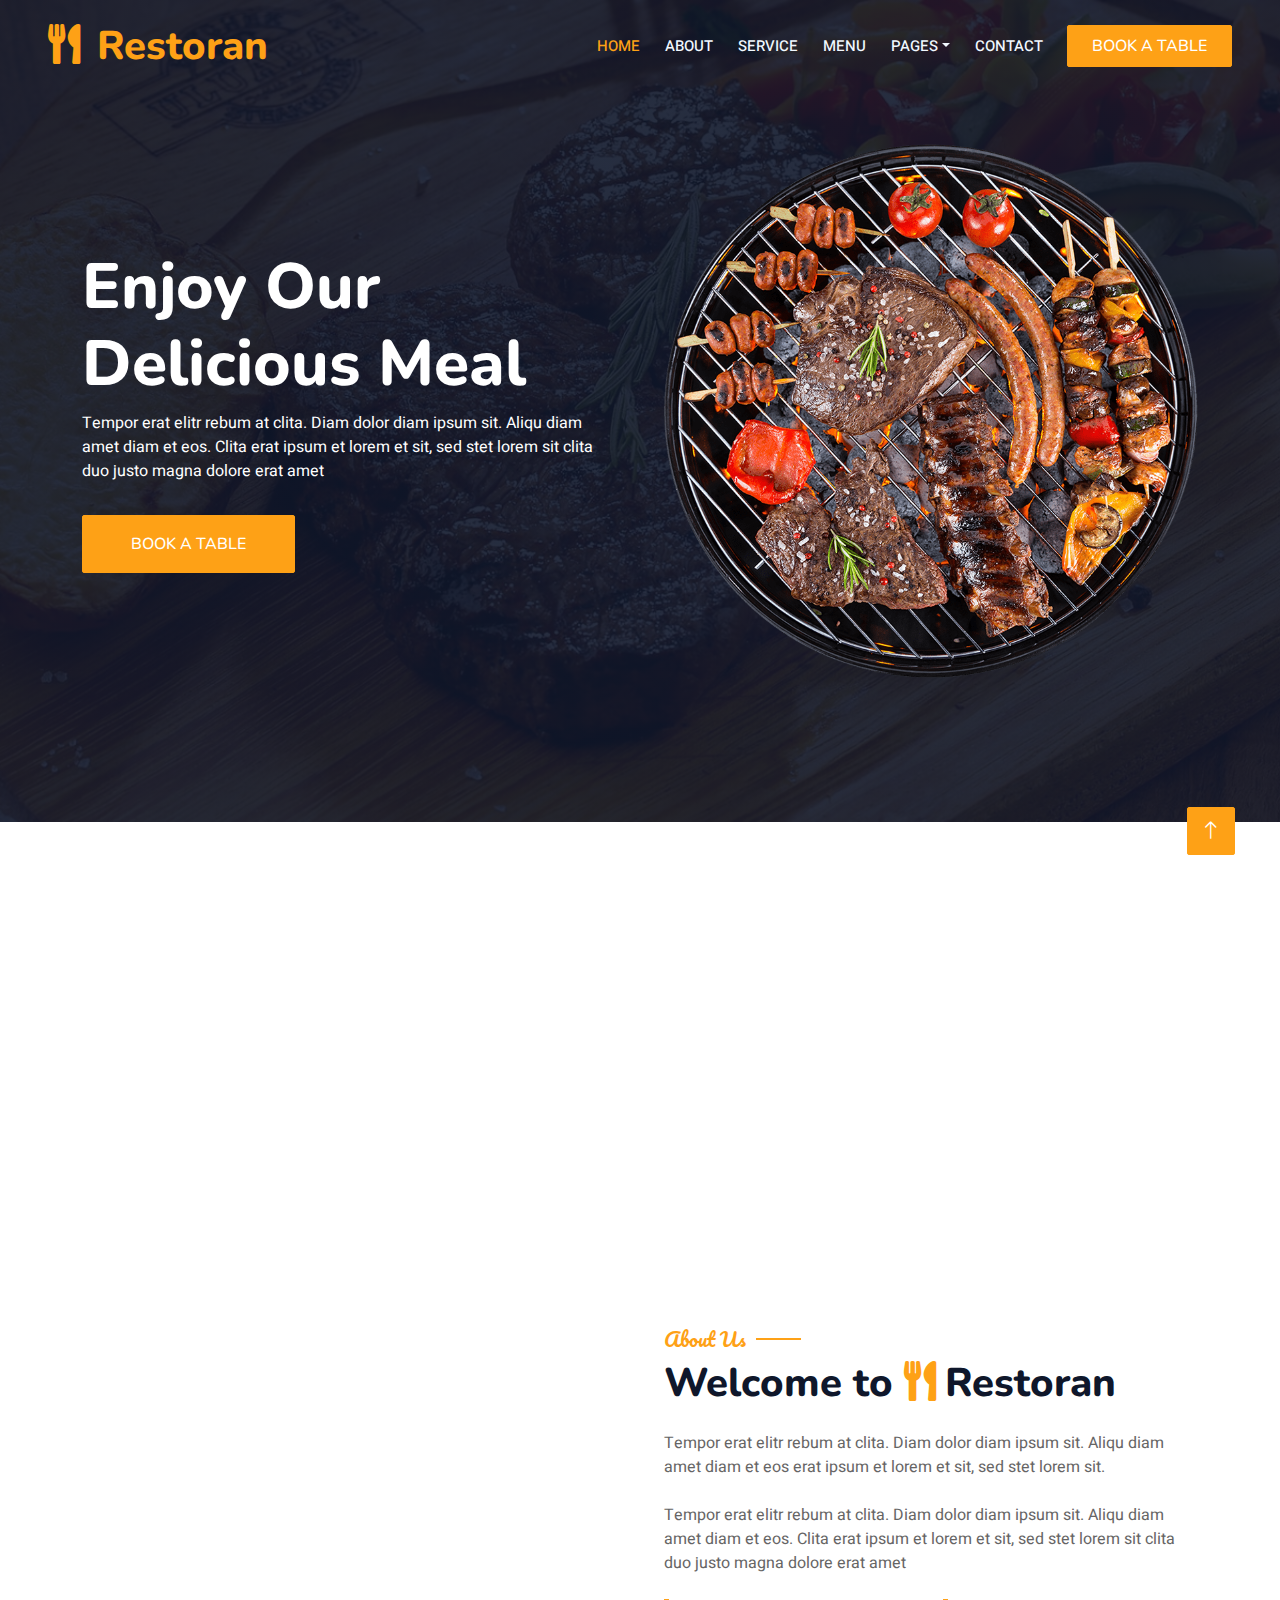
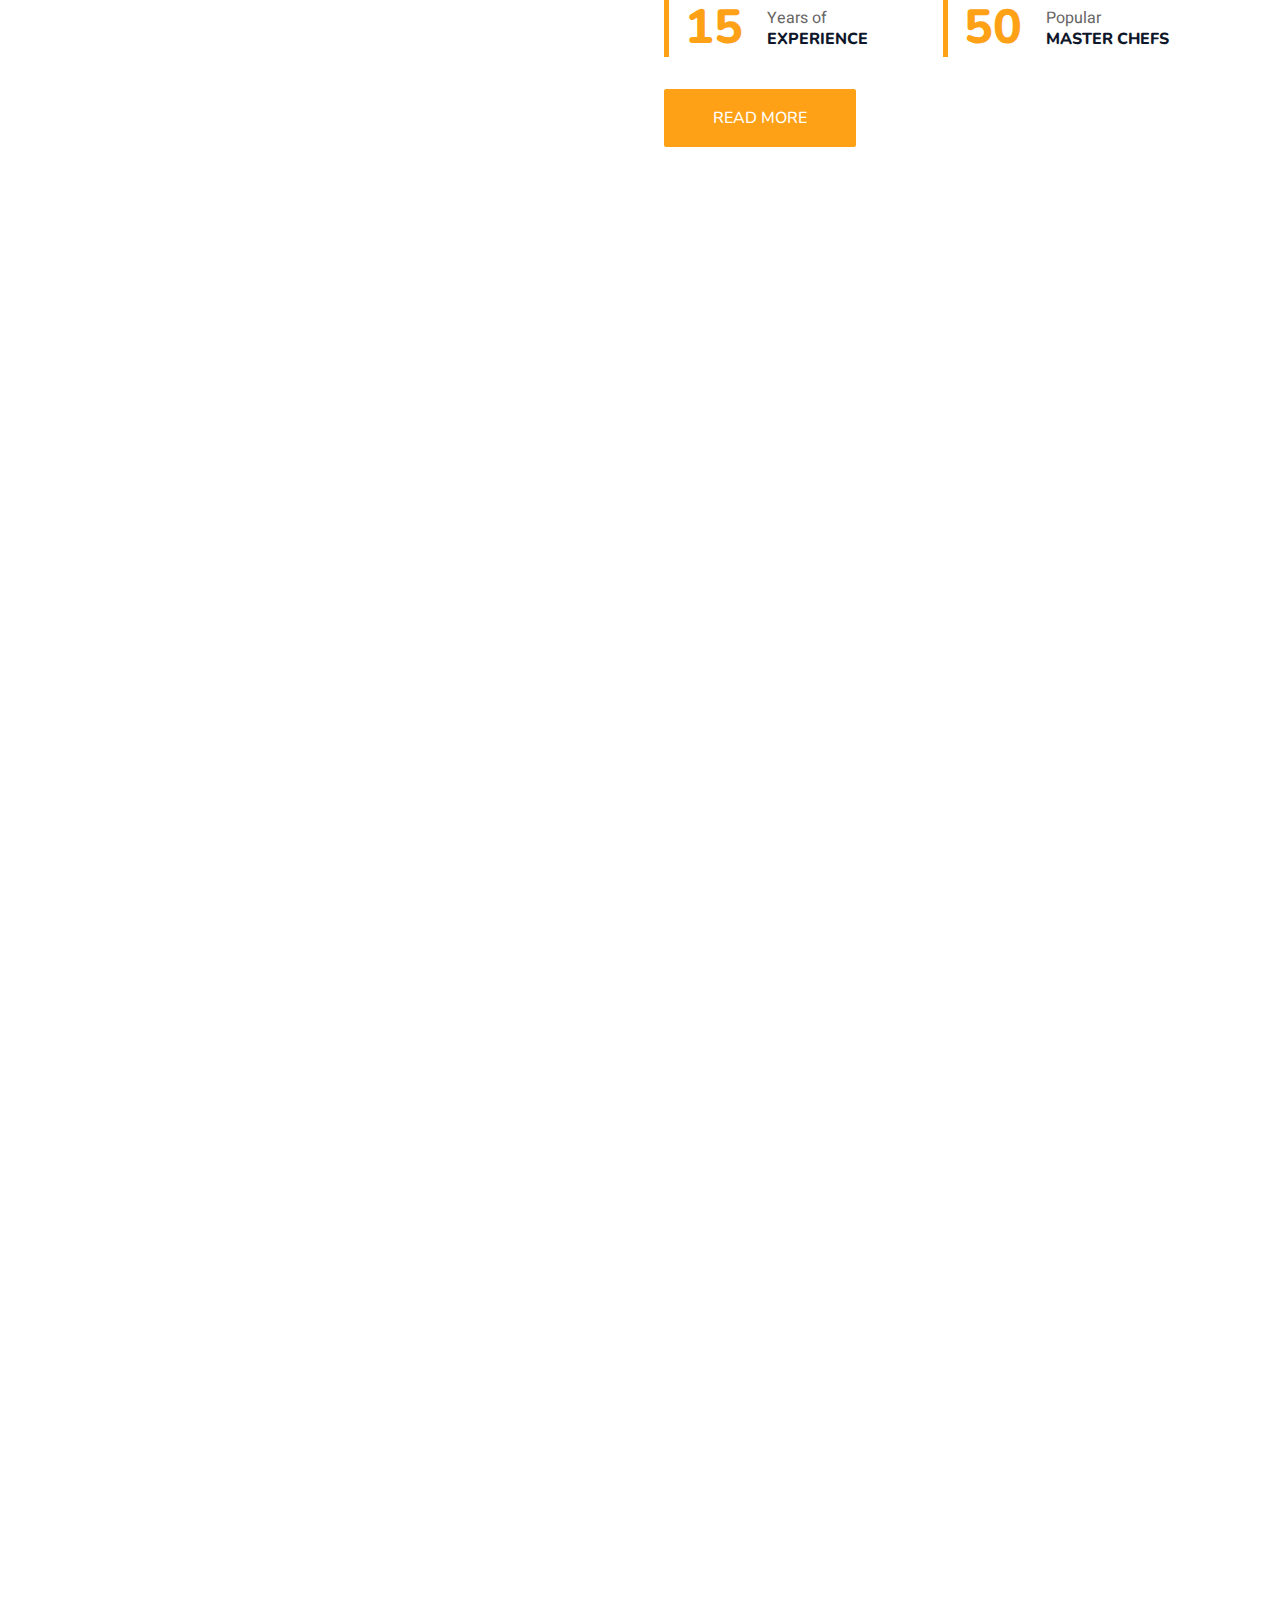
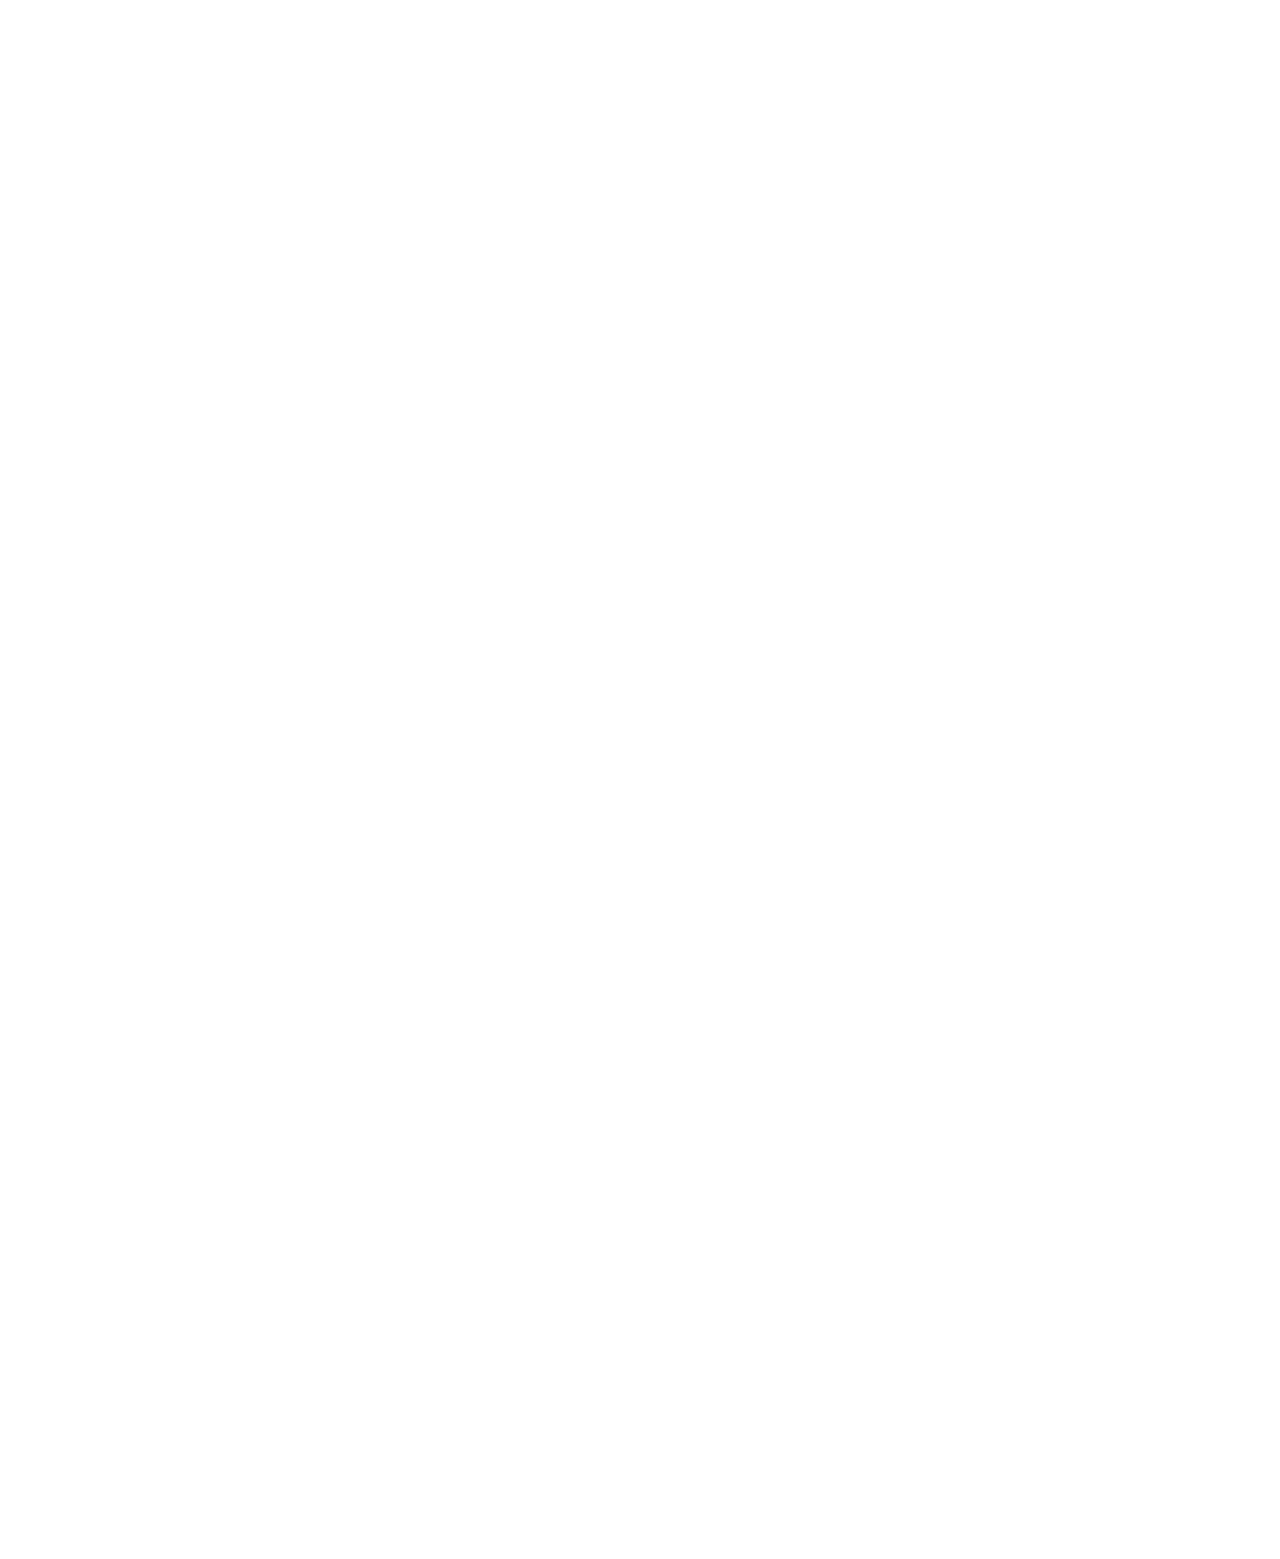
<file: restoran-1.0.0/index.html>
<!DOCTYPE html>
<html lang="en">

<head>
    <meta charset="utf-8">
    <title>Restoran - Bootstrap Restaurant Template</title>
    <meta content="width=device-width, initial-scale=1.0" name="viewport">
    <meta content="" name="keywords">
    <meta content="" name="description">

    <!-- Favicon -->
    <link href="img/favicon.ico" rel="icon">

    <!-- Google Web Fonts -->
    <link rel="preconnect" href="https://fonts.googleapis.com">
    <link rel="preconnect" href="https://fonts.gstatic.com" crossorigin>
    <link href="https://fonts.googleapis.com/css2?family=Heebo:wght@400;500;600&family=Nunito:wght@600;700;800&family=Pacifico&display=swap" rel="stylesheet">

    <!-- Icon Font Stylesheet -->
    <link href="https://cdnjs.cloudflare.com/ajax/libs/font-awesome/5.10.0/css/all.min.css" rel="stylesheet">
    <link href="https://cdn.jsdelivr.net/npm/bootstrap-icons@1.4.1/font/bootstrap-icons.css" rel="stylesheet">

    <!-- Libraries Stylesheet -->
    <link href="lib/animate/animate.min.css" rel="stylesheet">
    <link href="lib/owlcarousel/assets/owl.carousel.min.css" rel="stylesheet">
    <link href="lib/tempusdominus/css/tempusdominus-bootstrap-4.min.css" rel="stylesheet" />

    <!-- Customized Bootstrap Stylesheet -->
    <link href="css/bootstrap.min.css" rel="stylesheet">

    <!-- Template Stylesheet -->
    <link href="css/style.css" rel="stylesheet">
</head>

<body>
    <div class="container-xxl bg-white p-0">
        <!-- Spinner Start -->
        <div id="spinner" class="show bg-white position-fixed translate-middle w-100 vh-100 top-50 start-50 d-flex align-items-center justify-content-center">
            <div class="spinner-border text-primary" style="width: 3rem; height: 3rem;" role="status">
                <span class="sr-only">Loading...</span>
            </div>
        </div>
        <!-- Spinner End -->


        <!-- Navbar & Hero Start -->
        <div class="container-xxl position-relative p-0">
            <nav class="navbar navbar-expand-lg navbar-dark bg-dark px-4 px-lg-5 py-3 py-lg-0">
                <a href="" class="navbar-brand p-0">
                    <h1 class="text-primary m-0"><i class="fa fa-utensils me-3"></i>Restoran</h1>
                    <!-- <img src="img/logo.png" alt="Logo"> -->
                </a>
                <button class="navbar-toggler" type="button" data-bs-toggle="collapse" data-bs-target="#navbarCollapse">
                    <span class="fa fa-bars"></span>
                </button>
                <div class="collapse navbar-collapse" id="navbarCollapse">
                    <div class="navbar-nav ms-auto py-0 pe-4">
                        <a href="index.html" class="nav-item nav-link active">Home</a>
                        <a href="about.html" class="nav-item nav-link">About</a>
                        <a href="service.html" class="nav-item nav-link">Service</a>
                        <a href="menu.html" class="nav-item nav-link">Menu</a>
                        <div class="nav-item dropdown">
                            <a href="#" class="nav-link dropdown-toggle" data-bs-toggle="dropdown">Pages</a>
                            <div class="dropdown-menu m-0">
                                <a href="booking.html" class="dropdown-item">Booking</a>
                                <a href="team.html" class="dropdown-item">Our Team</a>
                                <a href="testimonial.html" class="dropdown-item">Testimonial</a>
                            </div>
                        </div>
                        <a href="contact.html" class="nav-item nav-link">Contact</a>
                    </div>
                    <a href="" class="btn btn-primary py-2 px-4">Book A Table</a>
                </div>
            </nav>

            <div class="container-xxl py-5 bg-dark hero-header mb-5">
                <div class="container my-5 py-5">
                    <div class="row align-items-center g-5">
                        <div class="col-lg-6 text-center text-lg-start">
                            <h1 class="display-3 text-white animated slideInLeft">Enjoy Our<br>Delicious Meal</h1>
                            <p class="text-white animated slideInLeft mb-4 pb-2">Tempor erat elitr rebum at clita. Diam dolor diam ipsum sit. Aliqu diam amet diam et eos. Clita erat ipsum et lorem et sit, sed stet lorem sit clita duo justo magna dolore erat amet</p>
                            <a href="" class="btn btn-primary py-sm-3 px-sm-5 me-3 animated slideInLeft">Book A Table</a>
                        </div>
                        <div class="col-lg-6 text-center text-lg-end overflow-hidden">
                            <img class="img-fluid" src="img/hero.png" alt="">
                        </div>
                    </div>
                </div>
            </div>
        </div>
        <!-- Navbar & Hero End -->


        <!-- Service Start -->
        <div class="container-xxl py-5">
            <div class="container">
                <div class="row g-4">
                    <div class="col-lg-3 col-sm-6 wow fadeInUp" data-wow-delay="0.1s">
                        <div class="service-item rounded pt-3">
                            <div class="p-4">
                                <i class="fa fa-3x fa-user-tie text-primary mb-4"></i>
                                <h5>Master Chefs</h5>
                                <p>Diam elitr kasd sed at elitr sed ipsum justo dolor sed clita amet diam</p>
                            </div>
                        </div>
                    </div>
                    <div class="col-lg-3 col-sm-6 wow fadeInUp" data-wow-delay="0.3s">
                        <div class="service-item rounded pt-3">
                            <div class="p-4">
                                <i class="fa fa-3x fa-utensils text-primary mb-4"></i>
                                <h5>Quality Food</h5>
                                <p>Diam elitr kasd sed at elitr sed ipsum justo dolor sed clita amet diam</p>
                            </div>
                        </div>
                    </div>
                    <div class="col-lg-3 col-sm-6 wow fadeInUp" data-wow-delay="0.5s">
                        <div class="service-item rounded pt-3">
                            <div class="p-4">
                                <i class="fa fa-3x fa-cart-plus text-primary mb-4"></i>
                                <h5>Online Order</h5>
                                <p>Diam elitr kasd sed at elitr sed ipsum justo dolor sed clita amet diam</p>
                            </div>
                        </div>
                    </div>
                    <div class="col-lg-3 col-sm-6 wow fadeInUp" data-wow-delay="0.7s">
                        <div class="service-item rounded pt-3">
                            <div class="p-4">
                                <i class="fa fa-3x fa-headset text-primary mb-4"></i>
                                <h5>24/7 Service</h5>
                                <p>Diam elitr kasd sed at elitr sed ipsum justo dolor sed clita amet diam</p>
                            </div>
                        </div>
                    </div>
                </div>
            </div>
        </div>
        <!-- Service End -->


        <!-- About Start -->
        <div class="container-xxl py-5">
            <div class="container">
                <div class="row g-5 align-items-center">
                    <div class="col-lg-6">
                        <div class="row g-3">
                            <div class="col-6 text-start">
                                <img class="img-fluid rounded w-100 wow zoomIn" data-wow-delay="0.1s" src="img/about-1.jpg">
                            </div>
                            <div class="col-6 text-start">
                                <img class="img-fluid rounded w-75 wow zoomIn" data-wow-delay="0.3s" src="img/about-2.jpg" style="margin-top: 25%;">
                            </div>
                            <div class="col-6 text-end">
                                <img class="img-fluid rounded w-75 wow zoomIn" data-wow-delay="0.5s" src="img/about-3.jpg">
                            </div>
                            <div class="col-6 text-end">
                                <img class="img-fluid rounded w-100 wow zoomIn" data-wow-delay="0.7s" src="img/about-4.jpg">
                            </div>
                        </div>
                    </div>
                    <div class="col-lg-6">
                        <h5 class="section-title ff-secondary text-start text-primary fw-normal">About Us</h5>
                        <h1 class="mb-4">Welcome to <i class="fa fa-utensils text-primary me-2"></i>Restoran</h1>
                        <p class="mb-4">Tempor erat elitr rebum at clita. Diam dolor diam ipsum sit. Aliqu diam amet diam et eos erat ipsum et lorem et sit, sed stet lorem sit.</p>
                        <p class="mb-4">Tempor erat elitr rebum at clita. Diam dolor diam ipsum sit. Aliqu diam amet diam et eos. Clita erat ipsum et lorem et sit, sed stet lorem sit clita duo justo magna dolore erat amet</p>
                        <div class="row g-4 mb-4">
                            <div class="col-sm-6">
                                <div class="d-flex align-items-center border-start border-5 border-primary px-3">
                                    <h1 class="flex-shrink-0 display-5 text-primary mb-0" data-toggle="counter-up">15</h1>
                                    <div class="ps-4">
                                        <p class="mb-0">Years of</p>
                                        <h6 class="text-uppercase mb-0">Experience</h6>
                                    </div>
                                </div>
                            </div>
                            <div class="col-sm-6">
                                <div class="d-flex align-items-center border-start border-5 border-primary px-3">
                                    <h1 class="flex-shrink-0 display-5 text-primary mb-0" data-toggle="counter-up">50</h1>
                                    <div class="ps-4">
                                        <p class="mb-0">Popular</p>
                                        <h6 class="text-uppercase mb-0">Master Chefs</h6>
                                    </div>
                                </div>
                            </div>
                        </div>
                        <a class="btn btn-primary py-3 px-5 mt-2" href="">Read More</a>
                    </div>
                </div>
            </div>
        </div>
        <!-- About End -->


        <!-- Menu Start -->
        <div class="container-xxl py-5">
            <div class="container">
                <div class="text-center wow fadeInUp" data-wow-delay="0.1s">
                    <h5 class="section-title ff-secondary text-center text-primary fw-normal">Food Menu</h5>
                    <h1 class="mb-5">Most Popular Items</h1>
                </div>
                <div class="tab-class text-center wow fadeInUp" data-wow-delay="0.1s">
                    <ul class="nav nav-pills d-inline-flex justify-content-center border-bottom mb-5">
                        <li class="nav-item">
                            <a class="d-flex align-items-center text-start mx-3 ms-0 pb-3 active" data-bs-toggle="pill" href="#tab-1">
                                <i class="fa fa-coffee fa-2x text-primary"></i>
                                <div class="ps-3">
                                    <small class="text-body">Popular</small>
                                    <h6 class="mt-n1 mb-0">Breakfast</h6>
                                </div>
                            </a>
                        </li>
                        <li class="nav-item">
                            <a class="d-flex align-items-center text-start mx-3 pb-3" data-bs-toggle="pill" href="#tab-2">
                                <i class="fa fa-hamburger fa-2x text-primary"></i>
                                <div class="ps-3">
                                    <small class="text-body">Special</small>
                                    <h6 class="mt-n1 mb-0">Launch</h6>
                                </div>
                            </a>
                        </li>
                        <li class="nav-item">
                            <a class="d-flex align-items-center text-start mx-3 me-0 pb-3" data-bs-toggle="pill" href="#tab-3">
                                <i class="fa fa-utensils fa-2x text-primary"></i>
                                <div class="ps-3">
                                    <small class="text-body">Lovely</small>
                                    <h6 class="mt-n1 mb-0">Dinner</h6>
                                </div>
                            </a>
                        </li>
                    </ul>
                    <div class="tab-content">
                        <div id="tab-1" class="tab-pane fade show p-0 active">
                            <div class="row g-4">
                                <div class="col-lg-6">
                                    <div class="d-flex align-items-center">
                                        <img class="flex-shrink-0 img-fluid rounded" src="img/menu-1.jpg" alt="" style="width: 80px;">
                                        <div class="w-100 d-flex flex-column text-start ps-4">
                                            <h5 class="d-flex justify-content-between border-bottom pb-2">
                                                <span>Chicken Burger</span>
                                                <span class="text-primary">$115</span>
                                            </h5>
                                            <small class="fst-italic">Ipsum ipsum clita erat amet dolor justo diam</small>
                                        </div>
                                    </div>
                                </div>
                                <div class="col-lg-6">
                                    <div class="d-flex align-items-center">
                                        <img class="flex-shrink-0 img-fluid rounded" src="img/menu-2.jpg" alt="" style="width: 80px;">
                                        <div class="w-100 d-flex flex-column text-start ps-4">
                                            <h5 class="d-flex justify-content-between border-bottom pb-2">
                                                <span>Chicken Burger</span>
                                                <span class="text-primary">$115</span>
                                            </h5>
                                            <small class="fst-italic">Ipsum ipsum clita erat amet dolor justo diam</small>
                                        </div>
                                    </div>
                                </div>
                                <div class="col-lg-6">
                                    <div class="d-flex align-items-center">
                                        <img class="flex-shrink-0 img-fluid rounded" src="img/menu-3.jpg" alt="" style="width: 80px;">
                                        <div class="w-100 d-flex flex-column text-start ps-4">
                                            <h5 class="d-flex justify-content-between border-bottom pb-2">
                                                <span>Chicken Burger</span>
                                                <span class="text-primary">$115</span>
                                            </h5>
                                            <small class="fst-italic">Ipsum ipsum clita erat amet dolor justo diam</small>
                                        </div>
                                    </div>
                                </div>
                                <div class="col-lg-6">
                                    <div class="d-flex align-items-center">
                                        <img class="flex-shrink-0 img-fluid rounded" src="img/menu-4.jpg" alt="" style="width: 80px;">
                                        <div class="w-100 d-flex flex-column text-start ps-4">
                                            <h5 class="d-flex justify-content-between border-bottom pb-2">
                                                <span>Chicken Burger</span>
                                                <span class="text-primary">$115</span>
                                            </h5>
                                            <small class="fst-italic">Ipsum ipsum clita erat amet dolor justo diam</small>
                                        </div>
                                    </div>
                                </div>
                                <div class="col-lg-6">
                                    <div class="d-flex align-items-center">
                                        <img class="flex-shrink-0 img-fluid rounded" src="img/menu-5.jpg" alt="" style="width: 80px;">
                                        <div class="w-100 d-flex flex-column text-start ps-4">
                                            <h5 class="d-flex justify-content-between border-bottom pb-2">
                                                <span>Chicken Burger</span>
                                                <span class="text-primary">$115</span>
                                            </h5>
                                            <small class="fst-italic">Ipsum ipsum clita erat amet dolor justo diam</small>
                                        </div>
                                    </div>
                                </div>
                                <div class="col-lg-6">
                                    <div class="d-flex align-items-center">
                                        <img class="flex-shrink-0 img-fluid rounded" src="img/menu-6.jpg" alt="" style="width: 80px;">
                                        <div class="w-100 d-flex flex-column text-start ps-4">
                                            <h5 class="d-flex justify-content-between border-bottom pb-2">
                                                <span>Chicken Burger</span>
                                                <span class="text-primary">$115</span>
                                            </h5>
                                            <small class="fst-italic">Ipsum ipsum clita erat amet dolor justo diam</small>
                                        </div>
                                    </div>
                                </div>
                                <div class="col-lg-6">
                                    <div class="d-flex align-items-center">
                                        <img class="flex-shrink-0 img-fluid rounded" src="img/menu-7.jpg" alt="" style="width: 80px;">
                                        <div class="w-100 d-flex flex-column text-start ps-4">
                                            <h5 class="d-flex justify-content-between border-bottom pb-2">
                                                <span>Chicken Burger</span>
                                                <span class="text-primary">$115</span>
                                            </h5>
                                            <small class="fst-italic">Ipsum ipsum clita erat amet dolor justo diam</small>
                                        </div>
                                    </div>
                                </div>
                                <div class="col-lg-6">
                                    <div class="d-flex align-items-center">
                                        <img class="flex-shrink-0 img-fluid rounded" src="img/menu-8.jpg" alt="" style="width: 80px;">
                                        <div class="w-100 d-flex flex-column text-start ps-4">
                                            <h5 class="d-flex justify-content-between border-bottom pb-2">
                                                <span>Chicken Burger</span>
                                                <span class="text-primary">$115</span>
                                            </h5>
                                            <small class="fst-italic">Ipsum ipsum clita erat amet dolor justo diam</small>
                                        </div>
                                    </div>
                                </div>
                            </div>
                        </div>
                        <div id="tab-2" class="tab-pane fade show p-0">
                            <div class="row g-4">
                                <div class="col-lg-6">
                                    <div class="d-flex align-items-center">
                                        <img class="flex-shrink-0 img-fluid rounded" src="img/menu-1.jpg" alt="" style="width: 80px;">
                                        <div class="w-100 d-flex flex-column text-start ps-4">
                                            <h5 class="d-flex justify-content-between border-bottom pb-2">
                                                <span>Chicken Burger</span>
                                                <span class="text-primary">$115</span>
                                            </h5>
                                            <small class="fst-italic">Ipsum ipsum clita erat amet dolor justo diam</small>
                                        </div>
                                    </div>
                                </div>
                                <div class="col-lg-6">
                                    <div class="d-flex align-items-center">
                                        <img class="flex-shrink-0 img-fluid rounded" src="img/menu-2.jpg" alt="" style="width: 80px;">
                                        <div class="w-100 d-flex flex-column text-start ps-4">
                                            <h5 class="d-flex justify-content-between border-bottom pb-2">
                                                <span>Chicken Burger</span>
                                                <span class="text-primary">$115</span>
                                            </h5>
                                            <small class="fst-italic">Ipsum ipsum clita erat amet dolor justo diam</small>
                                        </div>
                                    </div>
                                </div>
                                <div class="col-lg-6">
                                    <div class="d-flex align-items-center">
                                        <img class="flex-shrink-0 img-fluid rounded" src="img/menu-3.jpg" alt="" style="width: 80px;">
                                        <div class="w-100 d-flex flex-column text-start ps-4">
                                            <h5 class="d-flex justify-content-between border-bottom pb-2">
                                                <span>Chicken Burger</span>
                                                <span class="text-primary">$115</span>
                                            </h5>
                                            <small class="fst-italic">Ipsum ipsum clita erat amet dolor justo diam</small>
                                        </div>
                                    </div>
                                </div>
                                <div class="col-lg-6">
                                    <div class="d-flex align-items-center">
                                        <img class="flex-shrink-0 img-fluid rounded" src="img/menu-4.jpg" alt="" style="width: 80px;">
                                        <div class="w-100 d-flex flex-column text-start ps-4">
                                            <h5 class="d-flex justify-content-between border-bottom pb-2">
                                                <span>Chicken Burger</span>
                                                <span class="text-primary">$115</span>
                                            </h5>
                                            <small class="fst-italic">Ipsum ipsum clita erat amet dolor justo diam</small>
                                        </div>
                                    </div>
                                </div>
                                <div class="col-lg-6">
                                    <div class="d-flex align-items-center">
                                        <img class="flex-shrink-0 img-fluid rounded" src="img/menu-5.jpg" alt="" style="width: 80px;">
                                        <div class="w-100 d-flex flex-column text-start ps-4">
                                            <h5 class="d-flex justify-content-between border-bottom pb-2">
                                                <span>Chicken Burger</span>
                                                <span class="text-primary">$115</span>
                                            </h5>
                                            <small class="fst-italic">Ipsum ipsum clita erat amet dolor justo diam</small>
                                        </div>
                                    </div>
                                </div>
                                <div class="col-lg-6">
                                    <div class="d-flex align-items-center">
                                        <img class="flex-shrink-0 img-fluid rounded" src="img/menu-6.jpg" alt="" style="width: 80px;">
                                        <div class="w-100 d-flex flex-column text-start ps-4">
                                            <h5 class="d-flex justify-content-between border-bottom pb-2">
                                                <span>Chicken Burger</span>
                                                <span class="text-primary">$115</span>
                                            </h5>
                                            <small class="fst-italic">Ipsum ipsum clita erat amet dolor justo diam</small>
                                        </div>
                                    </div>
                                </div>
                                <div class="col-lg-6">
                                    <div class="d-flex align-items-center">
                                        <img class="flex-shrink-0 img-fluid rounded" src="img/menu-7.jpg" alt="" style="width: 80px;">
                                        <div class="w-100 d-flex flex-column text-start ps-4">
                                            <h5 class="d-flex justify-content-between border-bottom pb-2">
                                                <span>Chicken Burger</span>
                                                <span class="text-primary">$115</span>
                                            </h5>
                                            <small class="fst-italic">Ipsum ipsum clita erat amet dolor justo diam</small>
                                        </div>
                                    </div>
                                </div>
                                <div class="col-lg-6">
                                    <div class="d-flex align-items-center">
                                        <img class="flex-shrink-0 img-fluid rounded" src="img/menu-8.jpg" alt="" style="width: 80px;">
                                        <div class="w-100 d-flex flex-column text-start ps-4">
                                            <h5 class="d-flex justify-content-between border-bottom pb-2">
                                                <span>Chicken Burger</span>
                                                <span class="text-primary">$115</span>
                                            </h5>
                                            <small class="fst-italic">Ipsum ipsum clita erat amet dolor justo diam</small>
                                        </div>
                                    </div>
                                </div>
                            </div>
                        </div>
                        <div id="tab-3" class="tab-pane fade show p-0">
                            <div class="row g-4">
                                <div class="col-lg-6">
                                    <div class="d-flex align-items-center">
                                        <img class="flex-shrink-0 img-fluid rounded" src="img/menu-1.jpg" alt="" style="width: 80px;">
                                        <div class="w-100 d-flex flex-column text-start ps-4">
                                            <h5 class="d-flex justify-content-between border-bottom pb-2">
                                                <span>Chicken Burger</span>
                                                <span class="text-primary">$115</span>
                                            </h5>
                                            <small class="fst-italic">Ipsum ipsum clita erat amet dolor justo diam</small>
                                        </div>
                                    </div>
                                </div>
                                <div class="col-lg-6">
                                    <div class="d-flex align-items-center">
                                        <img class="flex-shrink-0 img-fluid rounded" src="img/menu-2.jpg" alt="" style="width: 80px;">
                                        <div class="w-100 d-flex flex-column text-start ps-4">
                                            <h5 class="d-flex justify-content-between border-bottom pb-2">
                                                <span>Chicken Burger</span>
                                                <span class="text-primary">$115</span>
                                            </h5>
                                            <small class="fst-italic">Ipsum ipsum clita erat amet dolor justo diam</small>
                                        </div>
                                    </div>
                                </div>
                                <div class="col-lg-6">
                                    <div class="d-flex align-items-center">
                                        <img class="flex-shrink-0 img-fluid rounded" src="img/menu-3.jpg" alt="" style="width: 80px;">
                                        <div class="w-100 d-flex flex-column text-start ps-4">
                                            <h5 class="d-flex justify-content-between border-bottom pb-2">
                                                <span>Chicken Burger</span>
                                                <span class="text-primary">$115</span>
                                            </h5>
                                            <small class="fst-italic">Ipsum ipsum clita erat amet dolor justo diam</small>
                                        </div>
                                    </div>
                                </div>
                                <div class="col-lg-6">
                                    <div class="d-flex align-items-center">
                                        <img class="flex-shrink-0 img-fluid rounded" src="img/menu-4.jpg" alt="" style="width: 80px;">
                                        <div class="w-100 d-flex flex-column text-start ps-4">
                                            <h5 class="d-flex justify-content-between border-bottom pb-2">
                                                <span>Chicken Burger</span>
                                                <span class="text-primary">$115</span>
                                            </h5>
                                            <small class="fst-italic">Ipsum ipsum clita erat amet dolor justo diam</small>
                                        </div>
                                    </div>
                                </div>
                                <div class="col-lg-6">
                                    <div class="d-flex align-items-center">
                                        <img class="flex-shrink-0 img-fluid rounded" src="img/menu-5.jpg" alt="" style="width: 80px;">
                                        <div class="w-100 d-flex flex-column text-start ps-4">
                                            <h5 class="d-flex justify-content-between border-bottom pb-2">
                                                <span>Chicken Burger</span>
                                                <span class="text-primary">$115</span>
                                            </h5>
                                            <small class="fst-italic">Ipsum ipsum clita erat amet dolor justo diam</small>
                                        </div>
                                    </div>
                                </div>
                                <div class="col-lg-6">
                                    <div class="d-flex align-items-center">
                                        <img class="flex-shrink-0 img-fluid rounded" src="img/menu-6.jpg" alt="" style="width: 80px;">
                                        <div class="w-100 d-flex flex-column text-start ps-4">
                                            <h5 class="d-flex justify-content-between border-bottom pb-2">
                                                <span>Chicken Burger</span>
                                                <span class="text-primary">$115</span>
                                            </h5>
                                            <small class="fst-italic">Ipsum ipsum clita erat amet dolor justo diam</small>
                                        </div>
                                    </div>
                                </div>
                                <div class="col-lg-6">
                                    <div class="d-flex align-items-center">
                                        <img class="flex-shrink-0 img-fluid rounded" src="img/menu-7.jpg" alt="" style="width: 80px;">
                                        <div class="w-100 d-flex flex-column text-start ps-4">
                                            <h5 class="d-flex justify-content-between border-bottom pb-2">
                                                <span>Chicken Burger</span>
                                                <span class="text-primary">$115</span>
                                            </h5>
                                            <small class="fst-italic">Ipsum ipsum clita erat amet dolor justo diam</small>
                                        </div>
                                    </div>
                                </div>
                                <div class="col-lg-6">
                                    <div class="d-flex align-items-center">
                                        <img class="flex-shrink-0 img-fluid rounded" src="img/menu-8.jpg" alt="" style="width: 80px;">
                                        <div class="w-100 d-flex flex-column text-start ps-4">
                                            <h5 class="d-flex justify-content-between border-bottom pb-2">
                                                <span>Chicken Burger</span>
                                                <span class="text-primary">$115</span>
                                            </h5>
                                            <small class="fst-italic">Ipsum ipsum clita erat amet dolor justo diam</small>
                                        </div>
                                    </div>
                                </div>
                            </div>
                        </div>
                    </div>
                </div>
            </div>
        </div>
        <!-- Menu End -->


        <!-- Reservation Start -->
        <div class="container-xxl py-5 px-0 wow fadeInUp" data-wow-delay="0.1s">
            <div class="row g-0">
                <div class="col-md-6">
                    <div class="video">
                        <button type="button" class="btn-play" data-bs-toggle="modal" data-src="https://www.youtube.com/embed/DWRcNpR6Kdc" data-bs-target="#videoModal">
                            <span></span>
                        </button>
                    </div>
                </div>
                <div class="col-md-6 bg-dark d-flex align-items-center">
                    <div class="p-5 wow fadeInUp" data-wow-delay="0.2s">
                        <h5 class="section-title ff-secondary text-start text-primary fw-normal">Reservation</h5>
                        <h1 class="text-white mb-4">Book A Table Online</h1>
                        <form>
                            <div class="row g-3">
                                <div class="col-md-6">
                                    <div class="form-floating">
                                        <input type="text" class="form-control" id="name" placeholder="Your Name">
                                        <label for="name">Your Name</label>
                                    </div>
                                </div>
                                <div class="col-md-6">
                                    <div class="form-floating">
                                        <input type="email" class="form-control" id="email" placeholder="Your Email">
                                        <label for="email">Your Email</label>
                                    </div>
                                </div>
                                <div class="col-md-6">
                                    <div class="form-floating date" id="date3" data-target-input="nearest">
                                        <input type="text" class="form-control datetimepicker-input" id="datetime" placeholder="Date & Time" data-target="#date3" data-toggle="datetimepicker" />
                                        <label for="datetime">Date & Time</label>
                                    </div>
                                </div>
                                <div class="col-md-6">
                                    <div class="form-floating">
                                        <select class="form-select" id="select1">
                                          <option value="1">People 1</option>
                                          <option value="2">People 2</option>
                                          <option value="3">People 3</option>
                                        </select>
                                        <label for="select1">No Of People</label>
                                      </div>
                                </div>
                                <div class="col-12">
                                    <div class="form-floating">
                                        <textarea class="form-control" placeholder="Special Request" id="message" style="height: 100px"></textarea>
                                        <label for="message">Special Request</label>
                                    </div>
                                </div>
                                <div class="col-12">
                                    <button class="btn btn-primary w-100 py-3" type="submit">Book Now</button>
                                </div>
                            </div>
                        </form>
                    </div>
                </div>
            </div>
        </div>

        <div class="modal fade" id="videoModal" tabindex="-1" aria-labelledby="exampleModalLabel" aria-hidden="true">
            <div class="modal-dialog">
                <div class="modal-content rounded-0">
                    <div class="modal-header">
                        <h5 class="modal-title" id="exampleModalLabel">Youtube Video</h5>
                        <button type="button" class="btn-close" data-bs-dismiss="modal" aria-label="Close"></button>
                    </div>
                    <div class="modal-body">
                        <!-- 16:9 aspect ratio -->
                        <div class="ratio ratio-16x9">
                            <iframe class="embed-responsive-item" src="" id="video" allowfullscreen allowscriptaccess="always"
                                allow="autoplay"></iframe>
                        </div>
                    </div>
                </div>
            </div>
        </div>
        <!-- Reservation Start -->


        <!-- Team Start -->
        <div class="container-xxl pt-5 pb-3">
            <div class="container">
                <div class="text-center wow fadeInUp" data-wow-delay="0.1s">
                    <h5 class="section-title ff-secondary text-center text-primary fw-normal">Team Members</h5>
                    <h1 class="mb-5">Our Master Chefs</h1>
                </div>
                <div class="row g-4">
                    <div class="col-lg-3 col-md-6 wow fadeInUp" data-wow-delay="0.1s">
                        <div class="team-item text-center rounded overflow-hidden">
                            <div class="rounded-circle overflow-hidden m-4">
                                <img class="img-fluid" src="img/team-1.jpg" alt="">
                            </div>
                            <h5 class="mb-0">Full Name</h5>
                            <small>Designation</small>
                            <div class="d-flex justify-content-center mt-3">
                                <a class="btn btn-square btn-primary mx-1" href=""><i class="fab fa-facebook-f"></i></a>
                                <a class="btn btn-square btn-primary mx-1" href=""><i class="fab fa-twitter"></i></a>
                                <a class="btn btn-square btn-primary mx-1" href=""><i class="fab fa-instagram"></i></a>
                            </div>
                        </div>
                    </div>
                    <div class="col-lg-3 col-md-6 wow fadeInUp" data-wow-delay="0.3s">
                        <div class="team-item text-center rounded overflow-hidden">
                            <div class="rounded-circle overflow-hidden m-4">
                                <img class="img-fluid" src="img/team-2.jpg" alt="">
                            </div>
                            <h5 class="mb-0">Full Name</h5>
                            <small>Designation</small>
                            <div class="d-flex justify-content-center mt-3">
                                <a class="btn btn-square btn-primary mx-1" href=""><i class="fab fa-facebook-f"></i></a>
                                <a class="btn btn-square btn-primary mx-1" href=""><i class="fab fa-twitter"></i></a>
                                <a class="btn btn-square btn-primary mx-1" href=""><i class="fab fa-instagram"></i></a>
                            </div>
                        </div>
                    </div>
                    <div class="col-lg-3 col-md-6 wow fadeInUp" data-wow-delay="0.5s">
                        <div class="team-item text-center rounded overflow-hidden">
                            <div class="rounded-circle overflow-hidden m-4">
                                <img class="img-fluid" src="img/team-3.jpg" alt="">
                            </div>
                            <h5 class="mb-0">Full Name</h5>
                            <small>Designation</small>
                            <div class="d-flex justify-content-center mt-3">
                                <a class="btn btn-square btn-primary mx-1" href=""><i class="fab fa-facebook-f"></i></a>
                                <a class="btn btn-square btn-primary mx-1" href=""><i class="fab fa-twitter"></i></a>
                                <a class="btn btn-square btn-primary mx-1" href=""><i class="fab fa-instagram"></i></a>
                            </div>
                        </div>
                    </div>
                    <div class="col-lg-3 col-md-6 wow fadeInUp" data-wow-delay="0.7s">
                        <div class="team-item text-center rounded overflow-hidden">
                            <div class="rounded-circle overflow-hidden m-4">
                                <img class="img-fluid" src="img/team-4.jpg" alt="">
                            </div>
                            <h5 class="mb-0">Full Name</h5>
                            <small>Designation</small>
                            <div class="d-flex justify-content-center mt-3">
                                <a class="btn btn-square btn-primary mx-1" href=""><i class="fab fa-facebook-f"></i></a>
                                <a class="btn btn-square btn-primary mx-1" href=""><i class="fab fa-twitter"></i></a>
                                <a class="btn btn-square btn-primary mx-1" href=""><i class="fab fa-instagram"></i></a>
                            </div>
                        </div>
                    </div>
                </div>
            </div>
        </div>
        <!-- Team End -->


        <!-- Testimonial Start -->
        <div class="container-xxl py-5 wow fadeInUp" data-wow-delay="0.1s">
            <div class="container">
                <div class="text-center">
                    <h5 class="section-title ff-secondary text-center text-primary fw-normal">Testimonial</h5>
                    <h1 class="mb-5">Our Clients Say!!!</h1>
                </div>
                <div class="owl-carousel testimonial-carousel">
                    <div class="testimonial-item bg-transparent border rounded p-4">
                        <i class="fa fa-quote-left fa-2x text-primary mb-3"></i>
                        <p>Dolor et eos labore, stet justo sed est sed. Diam sed sed dolor stet amet eirmod eos labore diam</p>
                        <div class="d-flex align-items-center">
                            <img class="img-fluid flex-shrink-0 rounded-circle" src="img/testimonial-1.jpg" style="width: 50px; height: 50px;">
                            <div class="ps-3">
                                <h5 class="mb-1">Client Name</h5>
                                <small>Profession</small>
                            </div>
                        </div>
                    </div>
                    <div class="testimonial-item bg-transparent border rounded p-4">
                        <i class="fa fa-quote-left fa-2x text-primary mb-3"></i>
                        <p>Dolor et eos labore, stet justo sed est sed. Diam sed sed dolor stet amet eirmod eos labore diam</p>
                        <div class="d-flex align-items-center">
                            <img class="img-fluid flex-shrink-0 rounded-circle" src="img/testimonial-2.jpg" style="width: 50px; height: 50px;">
                            <div class="ps-3">
                                <h5 class="mb-1">Client Name</h5>
                                <small>Profession</small>
                            </div>
                        </div>
                    </div>
                    <div class="testimonial-item bg-transparent border rounded p-4">
                        <i class="fa fa-quote-left fa-2x text-primary mb-3"></i>
                        <p>Dolor et eos labore, stet justo sed est sed. Diam sed sed dolor stet amet eirmod eos labore diam</p>
                        <div class="d-flex align-items-center">
                            <img class="img-fluid flex-shrink-0 rounded-circle" src="img/testimonial-3.jpg" style="width: 50px; height: 50px;">
                            <div class="ps-3">
                                <h5 class="mb-1">Client Name</h5>
                                <small>Profession</small>
                            </div>
                        </div>
                    </div>
                    <div class="testimonial-item bg-transparent border rounded p-4">
                        <i class="fa fa-quote-left fa-2x text-primary mb-3"></i>
                        <p>Dolor et eos labore, stet justo sed est sed. Diam sed sed dolor stet amet eirmod eos labore diam</p>
                        <div class="d-flex align-items-center">
                            <img class="img-fluid flex-shrink-0 rounded-circle" src="img/testimonial-4.jpg" style="width: 50px; height: 50px;">
                            <div class="ps-3">
                                <h5 class="mb-1">Client Name</h5>
                                <small>Profession</small>
                            </div>
                        </div>
                    </div>
                </div>
            </div>
        </div>
        <!-- Testimonial End -->
        

        <!-- Footer Start -->
        <div class="container-fluid bg-dark text-light footer pt-5 mt-5 wow fadeIn" data-wow-delay="0.1s">
            <div class="container py-5">
                <div class="row g-5">
                    <div class="col-lg-3 col-md-6">
                        <h4 class="section-title ff-secondary text-start text-primary fw-normal mb-4">Company</h4>
                        <a class="btn btn-link" href="">About Us</a>
                        <a class="btn btn-link" href="">Contact Us</a>
                        <a class="btn btn-link" href="">Reservation</a>
                        <a class="btn btn-link" href="">Privacy Policy</a>
                        <a class="btn btn-link" href="">Terms & Condition</a>
                    </div>
                    <div class="col-lg-3 col-md-6">
                        <h4 class="section-title ff-secondary text-start text-primary fw-normal mb-4">Contact</h4>
                        <p class="mb-2"><i class="fa fa-map-marker-alt me-3"></i>123 Street, New York, USA</p>
                        <p class="mb-2"><i class="fa fa-phone-alt me-3"></i>+012 345 67890</p>
                        <p class="mb-2"><i class="fa fa-envelope me-3"></i>info@example.com</p>
                        <div class="d-flex pt-2">
                            <a class="btn btn-outline-light btn-social" href=""><i class="fab fa-twitter"></i></a>
                            <a class="btn btn-outline-light btn-social" href=""><i class="fab fa-facebook-f"></i></a>
                            <a class="btn btn-outline-light btn-social" href=""><i class="fab fa-youtube"></i></a>
                            <a class="btn btn-outline-light btn-social" href=""><i class="fab fa-linkedin-in"></i></a>
                        </div>
                    </div>
                    <div class="col-lg-3 col-md-6">
                        <h4 class="section-title ff-secondary text-start text-primary fw-normal mb-4">Opening</h4>
                        <h5 class="text-light fw-normal">Monday - Saturday</h5>
                        <p>09AM - 09PM</p>
                        <h5 class="text-light fw-normal">Sunday</h5>
                        <p>10AM - 08PM</p>
                    </div>
                    <div class="col-lg-3 col-md-6">
                        <h4 class="section-title ff-secondary text-start text-primary fw-normal mb-4">Newsletter</h4>
                        <p>Dolor amet sit justo amet elitr clita ipsum elitr est.</p>
                        <div class="position-relative mx-auto" style="max-width: 400px;">
                            <input class="form-control border-primary w-100 py-3 ps-4 pe-5" type="text" placeholder="Your email">
                            <button type="button" class="btn btn-primary py-2 position-absolute top-0 end-0 mt-2 me-2">SignUp</button>
                        </div>
                    </div>
                </div>
            </div>
            <div class="container">
                <div class="copyright">
                    <div class="row">
                        <div class="col-md-6 text-center text-md-start mb-3 mb-md-0">
                            &copy; <a class="border-bottom" href="#">Your Site Name</a>, All Right Reserved. 
							
							<!--/*** This template is free as long as you keep the footer author’s credit link/attribution link/backlink. If you'd like to use the template without the footer author’s credit link/attribution link/backlink, you can purchase the Credit Removal License from "https://htmlcodex.com/credit-removal". Thank you for your support. ***/-->
							Designed By <a class="border-bottom" href="https://htmlcodex.com">HTML Codex</a><br><br>
                            Distributed By <a class="border-bottom" href="https://themewagon.com" target="_blank">ThemeWagon</a>
                        </div>
                        <div class="col-md-6 text-center text-md-end">
                            <div class="footer-menu">
                                <a href="">Home</a>
                                <a href="">Cookies</a>
                                <a href="">Help</a>
                                <a href="">FQAs</a>
                            </div>
                        </div>
                    </div>
                </div>
            </div>
        </div>
        <!-- Footer End -->


        <!-- Back to Top -->
        <a href="#" class="btn btn-lg btn-primary btn-lg-square back-to-top"><i class="bi bi-arrow-up"></i></a>
    </div>

    <!-- JavaScript Libraries -->
    <script src="https://code.jquery.com/jquery-3.4.1.min.js"></script>
    <script src="https://cdn.jsdelivr.net/npm/bootstrap@5.0.0/dist/js/bootstrap.bundle.min.js"></script>
    <script src="lib/wow/wow.min.js"></script>
    <script src="lib/easing/easing.min.js"></script>
    <script src="lib/waypoints/waypoints.min.js"></script>
    <script src="lib/counterup/counterup.min.js"></script>
    <script src="lib/owlcarousel/owl.carousel.min.js"></script>
    <script src="lib/tempusdominus/js/moment.min.js"></script>
    <script src="lib/tempusdominus/js/moment-timezone.min.js"></script>
    <script src="lib/tempusdominus/js/tempusdominus-bootstrap-4.min.js"></script>

    <!-- Template Javascript -->
    <script src="js/main.js"></script>
</body>

</html>
</file>
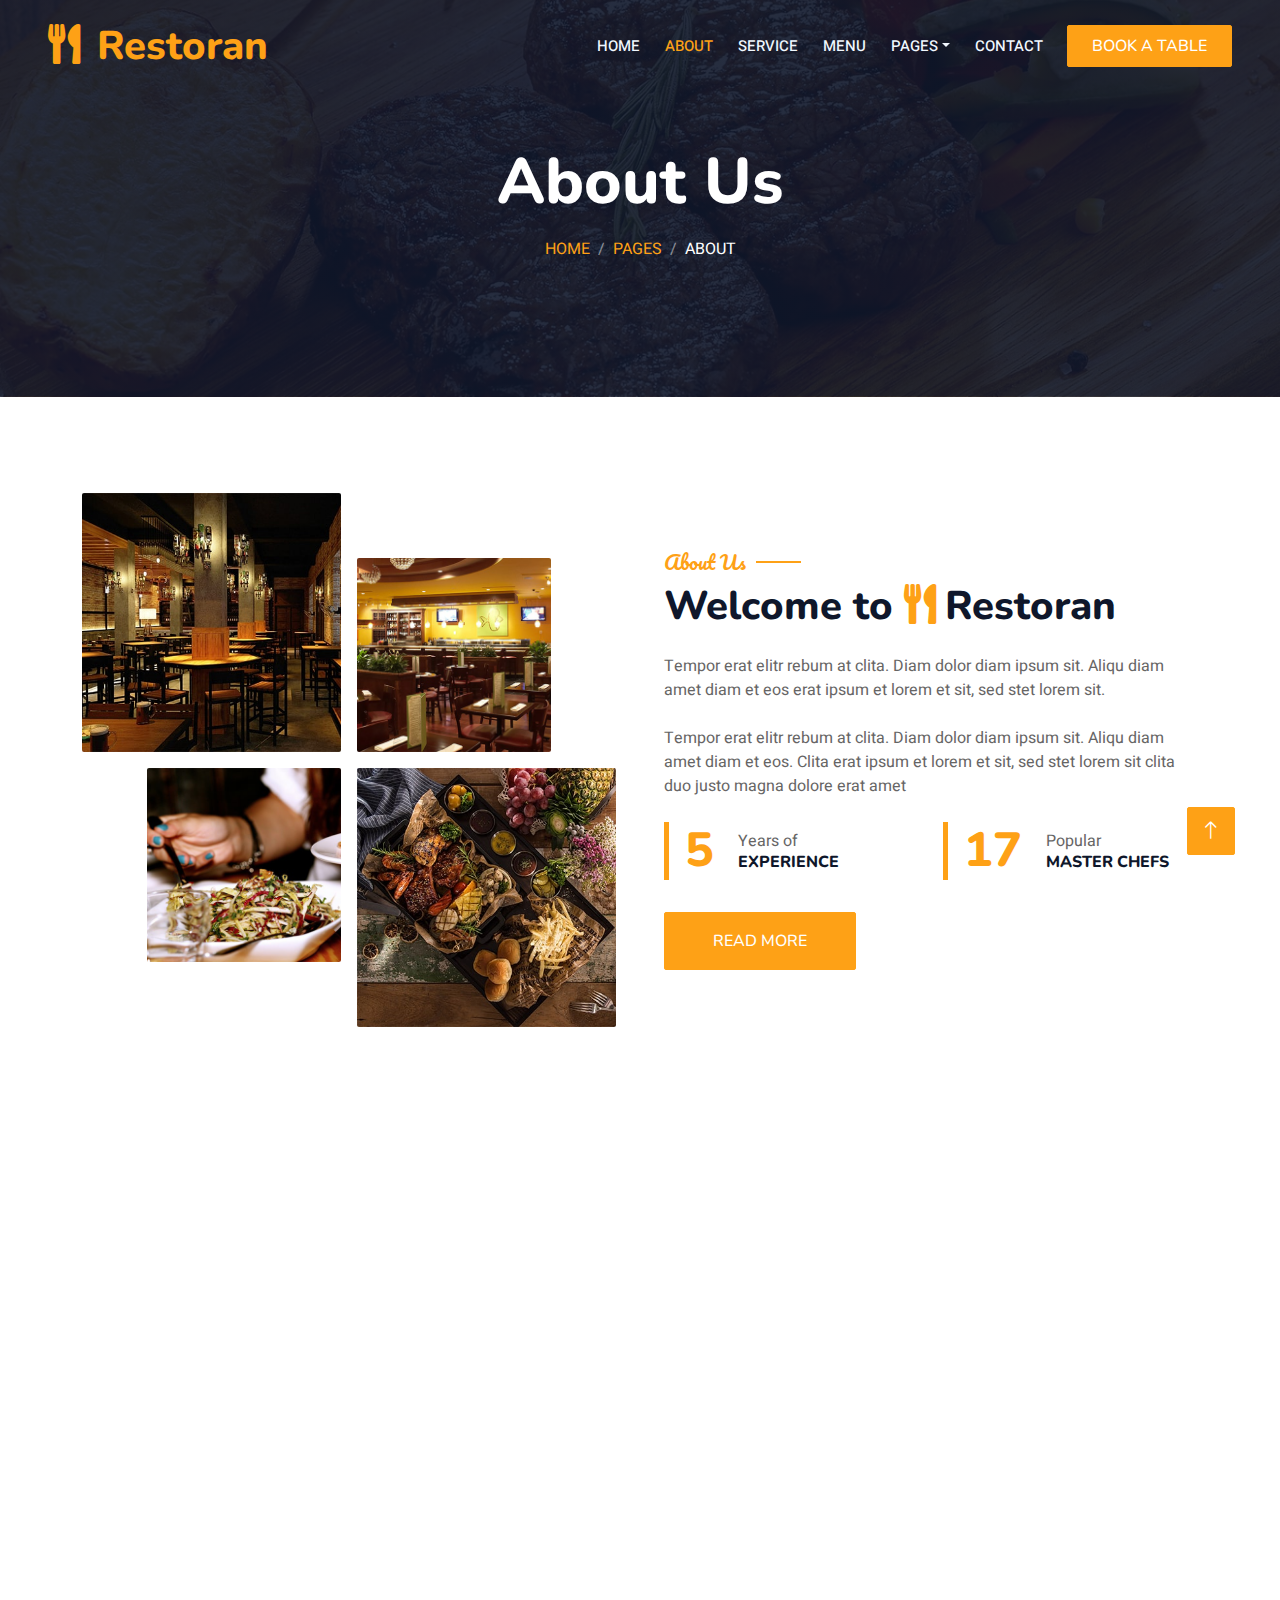
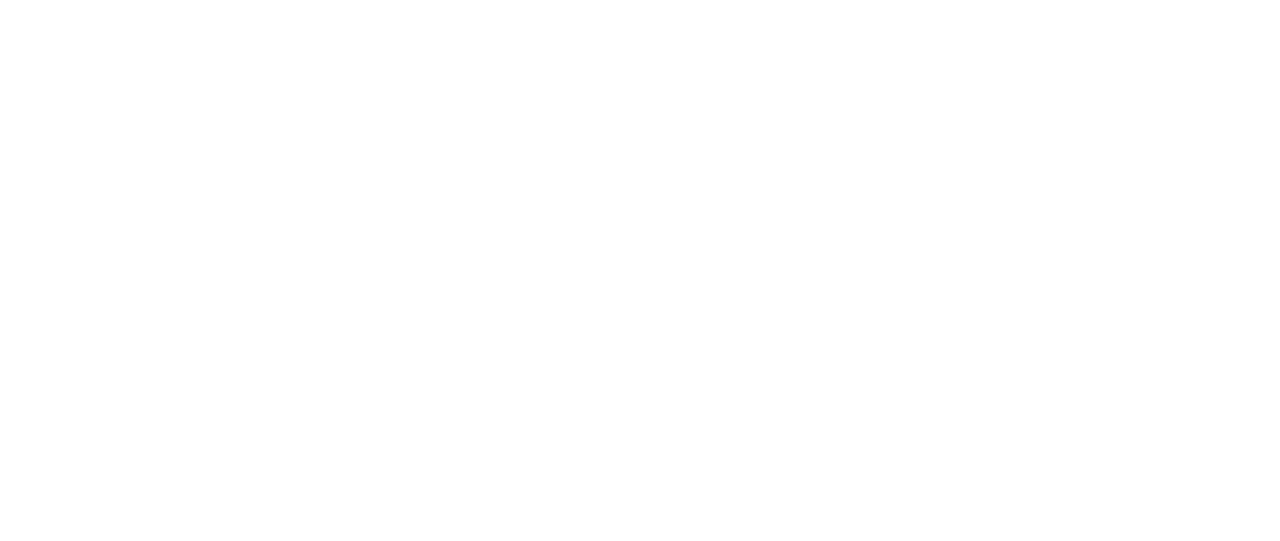
<file: restoran-1.0.0/about.html>
<!DOCTYPE html>
<html lang="en">

<head>
    <meta charset="utf-8">
    <title>Restoran - Bootstrap Restaurant Template</title>
    <meta content="width=device-width, initial-scale=1.0" name="viewport">
    <meta content="" name="keywords">
    <meta content="" name="description">

    <!-- Favicon -->
    <link href="img/favicon.ico" rel="icon">

    <!-- Google Web Fonts -->
    <link rel="preconnect" href="https://fonts.googleapis.com">
    <link rel="preconnect" href="https://fonts.gstatic.com" crossorigin>
    <link href="https://fonts.googleapis.com/css2?family=Heebo:wght@400;500;600&family=Nunito:wght@600;700;800&family=Pacifico&display=swap" rel="stylesheet">

    <!-- Icon Font Stylesheet -->
    <link href="https://cdnjs.cloudflare.com/ajax/libs/font-awesome/5.10.0/css/all.min.css" rel="stylesheet">
    <link href="https://cdn.jsdelivr.net/npm/bootstrap-icons@1.4.1/font/bootstrap-icons.css" rel="stylesheet">

    <!-- Libraries Stylesheet -->
    <link href="lib/animate/animate.min.css" rel="stylesheet">
    <link href="lib/owlcarousel/assets/owl.carousel.min.css" rel="stylesheet">
    <link href="lib/tempusdominus/css/tempusdominus-bootstrap-4.min.css" rel="stylesheet" />

    <!-- Customized Bootstrap Stylesheet -->
    <link href="css/bootstrap.min.css" rel="stylesheet">

    <!-- Template Stylesheet -->
    <link href="css/style.css" rel="stylesheet">
</head>

<body>
    <div class="container-xxl bg-white p-0">
        <!-- Spinner Start -->
        <div id="spinner" class="show bg-white position-fixed translate-middle w-100 vh-100 top-50 start-50 d-flex align-items-center justify-content-center">
            <div class="spinner-border text-primary" style="width: 3rem; height: 3rem;" role="status">
                <span class="sr-only">Loading...</span>
            </div>
        </div>
        <!-- Spinner End -->


        <!-- Navbar & Hero Start -->
        <div class="container-xxl position-relative p-0">
            <nav class="navbar navbar-expand-lg navbar-dark bg-dark px-4 px-lg-5 py-3 py-lg-0">
                <a href="" class="navbar-brand p-0">
                    <h1 class="text-primary m-0"><i class="fa fa-utensils me-3"></i>Restoran</h1>
                    <!-- <img src="img/logo.png" alt="Logo"> -->
                </a>
                <button class="navbar-toggler" type="button" data-bs-toggle="collapse" data-bs-target="#navbarCollapse">
                    <span class="fa fa-bars"></span>
                </button>
                <div class="collapse navbar-collapse" id="navbarCollapse">
                    <div class="navbar-nav ms-auto py-0 pe-4">
                        <a href="index.html" class="nav-item nav-link">Home</a>
                        <a href="about.html" class="nav-item nav-link active">About</a>
                        <a href="service.html" class="nav-item nav-link">Service</a>
                        <a href="menu.html" class="nav-item nav-link">Menu</a>
                        <div class="nav-item dropdown">
                            <a href="#" class="nav-link dropdown-toggle" data-bs-toggle="dropdown">Pages</a>
                            <div class="dropdown-menu m-0">
                                <a href="booking.html" class="dropdown-item">Booking</a>
                                <a href="team.html" class="dropdown-item">Our Team</a>
                                <a href="testimonial.html" class="dropdown-item">Testimonial</a>
                            </div>
                        </div>
                        <a href="contact.html" class="nav-item nav-link">Contact</a>
                    </div>
                    <a href="" class="btn btn-primary py-2 px-4">Book A Table</a>
                </div>
            </nav>

            <div class="container-xxl py-5 bg-dark hero-header mb-5">
                <div class="container text-center my-5 pt-5 pb-4">
                    <h1 class="display-3 text-white mb-3 animated slideInDown">About Us</h1>
                    <nav aria-label="breadcrumb">
                        <ol class="breadcrumb justify-content-center text-uppercase">
                            <li class="breadcrumb-item"><a href="#">Home</a></li>
                            <li class="breadcrumb-item"><a href="#">Pages</a></li>
                            <li class="breadcrumb-item text-white active" aria-current="page">About</li>
                        </ol>
                    </nav>
                </div>
            </div>
        </div>
        <!-- Navbar & Hero End -->


        <!-- About Start -->
        <div class="container-xxl py-5">
            <div class="container">
                <div class="row g-5 align-items-center">
                    <div class="col-lg-6">
                        <div class="row g-3">
                            <div class="col-6 text-start">
                                <img class="img-fluid rounded w-100 wow zoomIn" data-wow-delay="0.1s" src="img/about-1.jpg">
                            </div>
                            <div class="col-6 text-start">
                                <img class="img-fluid rounded w-75 wow zoomIn" data-wow-delay="0.3s" src="img/about-2.jpg" style="margin-top: 25%;">
                            </div>
                            <div class="col-6 text-end">
                                <img class="img-fluid rounded w-75 wow zoomIn" data-wow-delay="0.5s" src="img/about-3.jpg">
                            </div>
                            <div class="col-6 text-end">
                                <img class="img-fluid rounded w-100 wow zoomIn" data-wow-delay="0.7s" src="img/about-4.jpg">
                            </div>
                        </div>
                    </div>
                    <div class="col-lg-6">
                        <h5 class="section-title ff-secondary text-start text-primary fw-normal">About Us</h5>
                        <h1 class="mb-4">Welcome to <i class="fa fa-utensils text-primary me-2"></i>Restoran</h1>
                        <p class="mb-4">Tempor erat elitr rebum at clita. Diam dolor diam ipsum sit. Aliqu diam amet diam et eos erat ipsum et lorem et sit, sed stet lorem sit.</p>
                        <p class="mb-4">Tempor erat elitr rebum at clita. Diam dolor diam ipsum sit. Aliqu diam amet diam et eos. Clita erat ipsum et lorem et sit, sed stet lorem sit clita duo justo magna dolore erat amet</p>
                        <div class="row g-4 mb-4">
                            <div class="col-sm-6">
                                <div class="d-flex align-items-center border-start border-5 border-primary px-3">
                                    <h1 class="flex-shrink-0 display-5 text-primary mb-0" data-toggle="counter-up">15</h1>
                                    <div class="ps-4">
                                        <p class="mb-0">Years of</p>
                                        <h6 class="text-uppercase mb-0">Experience</h6>
                                    </div>
                                </div>
                            </div>
                            <div class="col-sm-6">
                                <div class="d-flex align-items-center border-start border-5 border-primary px-3">
                                    <h1 class="flex-shrink-0 display-5 text-primary mb-0" data-toggle="counter-up">50</h1>
                                    <div class="ps-4">
                                        <p class="mb-0">Popular</p>
                                        <h6 class="text-uppercase mb-0">Master Chefs</h6>
                                    </div>
                                </div>
                            </div>
                        </div>
                        <a class="btn btn-primary py-3 px-5 mt-2" href="">Read More</a>
                    </div>
                </div>
            </div>
        </div>
        <!-- About End -->


        <!-- Team Start -->
        <div class="container-xxl pt-5 pb-3">
            <div class="container">
                <div class="text-center wow fadeInUp" data-wow-delay="0.1s">
                    <h5 class="section-title ff-secondary text-center text-primary fw-normal">Team Members</h5>
                    <h1 class="mb-5">Our Master Chefs</h1>
                </div>
                <div class="row g-4">
                    <div class="col-lg-3 col-md-6 wow fadeInUp" data-wow-delay="0.1s">
                        <div class="team-item text-center rounded overflow-hidden">
                            <div class="rounded-circle overflow-hidden m-4">
                                <img class="img-fluid" src="img/team-1.jpg" alt="">
                            </div>
                            <h5 class="mb-0">Full Name</h5>
                            <small>Designation</small>
                            <div class="d-flex justify-content-center mt-3">
                                <a class="btn btn-square btn-primary mx-1" href=""><i class="fab fa-facebook-f"></i></a>
                                <a class="btn btn-square btn-primary mx-1" href=""><i class="fab fa-twitter"></i></a>
                                <a class="btn btn-square btn-primary mx-1" href=""><i class="fab fa-instagram"></i></a>
                            </div>
                        </div>
                    </div>
                    <div class="col-lg-3 col-md-6 wow fadeInUp" data-wow-delay="0.3s">
                        <div class="team-item text-center rounded overflow-hidden">
                            <div class="rounded-circle overflow-hidden m-4">
                                <img class="img-fluid" src="img/team-2.jpg" alt="">
                            </div>
                            <h5 class="mb-0">Full Name</h5>
                            <small>Designation</small>
                            <div class="d-flex justify-content-center mt-3">
                                <a class="btn btn-square btn-primary mx-1" href=""><i class="fab fa-facebook-f"></i></a>
                                <a class="btn btn-square btn-primary mx-1" href=""><i class="fab fa-twitter"></i></a>
                                <a class="btn btn-square btn-primary mx-1" href=""><i class="fab fa-instagram"></i></a>
                            </div>
                        </div>
                    </div>
                    <div class="col-lg-3 col-md-6 wow fadeInUp" data-wow-delay="0.5s">
                        <div class="team-item text-center rounded overflow-hidden">
                            <div class="rounded-circle overflow-hidden m-4">
                                <img class="img-fluid" src="img/team-3.jpg" alt="">
                            </div>
                            <h5 class="mb-0">Full Name</h5>
                            <small>Designation</small>
                            <div class="d-flex justify-content-center mt-3">
                                <a class="btn btn-square btn-primary mx-1" href=""><i class="fab fa-facebook-f"></i></a>
                                <a class="btn btn-square btn-primary mx-1" href=""><i class="fab fa-twitter"></i></a>
                                <a class="btn btn-square btn-primary mx-1" href=""><i class="fab fa-instagram"></i></a>
                            </div>
                        </div>
                    </div>
                    <div class="col-lg-3 col-md-6 wow fadeInUp" data-wow-delay="0.7s">
                        <div class="team-item text-center rounded overflow-hidden">
                            <div class="rounded-circle overflow-hidden m-4">
                                <img class="img-fluid" src="img/team-4.jpg" alt="">
                            </div>
                            <h5 class="mb-0">Full Name</h5>
                            <small>Designation</small>
                            <div class="d-flex justify-content-center mt-3">
                                <a class="btn btn-square btn-primary mx-1" href=""><i class="fab fa-facebook-f"></i></a>
                                <a class="btn btn-square btn-primary mx-1" href=""><i class="fab fa-twitter"></i></a>
                                <a class="btn btn-square btn-primary mx-1" href=""><i class="fab fa-instagram"></i></a>
                            </div>
                        </div>
                    </div>
                </div>
            </div>
        </div>
        <!-- Team End -->
        

        <!-- Footer Start -->
        <div class="container-fluid bg-dark text-light footer pt-5 mt-5 wow fadeIn" data-wow-delay="0.1s">
            <div class="container py-5">
                <div class="row g-5">
                    <div class="col-lg-3 col-md-6">
                        <h4 class="section-title ff-secondary text-start text-primary fw-normal mb-4">Company</h4>
                        <a class="btn btn-link" href="">About Us</a>
                        <a class="btn btn-link" href="">Contact Us</a>
                        <a class="btn btn-link" href="">Reservation</a>
                        <a class="btn btn-link" href="">Privacy Policy</a>
                        <a class="btn btn-link" href="">Terms & Condition</a>
                    </div>
                    <div class="col-lg-3 col-md-6">
                        <h4 class="section-title ff-secondary text-start text-primary fw-normal mb-4">Contact</h4>
                        <p class="mb-2"><i class="fa fa-map-marker-alt me-3"></i>123 Street, New York, USA</p>
                        <p class="mb-2"><i class="fa fa-phone-alt me-3"></i>+012 345 67890</p>
                        <p class="mb-2"><i class="fa fa-envelope me-3"></i>info@example.com</p>
                        <div class="d-flex pt-2">
                            <a class="btn btn-outline-light btn-social" href=""><i class="fab fa-twitter"></i></a>
                            <a class="btn btn-outline-light btn-social" href=""><i class="fab fa-facebook-f"></i></a>
                            <a class="btn btn-outline-light btn-social" href=""><i class="fab fa-youtube"></i></a>
                            <a class="btn btn-outline-light btn-social" href=""><i class="fab fa-linkedin-in"></i></a>
                        </div>
                    </div>
                    <div class="col-lg-3 col-md-6">
                        <h4 class="section-title ff-secondary text-start text-primary fw-normal mb-4">Opening</h4>
                        <h5 class="text-light fw-normal">Monday - Saturday</h5>
                        <p>09AM - 09PM</p>
                        <h5 class="text-light fw-normal">Sunday</h5>
                        <p>10AM - 08PM</p>
                    </div>
                    <div class="col-lg-3 col-md-6">
                        <h4 class="section-title ff-secondary text-start text-primary fw-normal mb-4">Newsletter</h4>
                        <p>Dolor amet sit justo amet elitr clita ipsum elitr est.</p>
                        <div class="position-relative mx-auto" style="max-width: 400px;">
                            <input class="form-control border-primary w-100 py-3 ps-4 pe-5" type="text" placeholder="Your email">
                            <button type="button" class="btn btn-primary py-2 position-absolute top-0 end-0 mt-2 me-2">SignUp</button>
                        </div>
                    </div>
                </div>
            </div>
            <div class="container">
                <div class="copyright">
                    <div class="row">
                        <div class="col-md-6 text-center text-md-start mb-3 mb-md-0">
                            &copy; <a class="border-bottom" href="#">Your Site Name</a>, All Right Reserved. 
							
							<!--/*** This template is free as long as you keep the footer author’s credit link/attribution link/backlink. If you'd like to use the template without the footer author’s credit link/attribution link/backlink, you can purchase the Credit Removal License from "https://htmlcodex.com/credit-removal". Thank you for your support. ***/-->
							Designed By <a class="border-bottom" href="https://htmlcodex.com">HTML Codex</a><br><br>
                            Distributed By <a class="border-bottom" href="https://themewagon.com" target="_blank">ThemeWagon</a>
                        </div>
                        <div class="col-md-6 text-center text-md-end">
                            <div class="footer-menu">
                                <a href="">Home</a>
                                <a href="">Cookies</a>
                                <a href="">Help</a>
                                <a href="">FQAs</a>
                            </div>
                        </div>
                    </div>
                </div>
            </div>
        </div>
        <!-- Footer End -->


        <!-- Back to Top -->
        <a href="#" class="btn btn-lg btn-primary btn-lg-square back-to-top"><i class="bi bi-arrow-up"></i></a>
    </div>

    <!-- JavaScript Libraries -->
    <script src="https://code.jquery.com/jquery-3.4.1.min.js"></script>
    <script src="https://cdn.jsdelivr.net/npm/bootstrap@5.0.0/dist/js/bootstrap.bundle.min.js"></script>
    <script src="lib/wow/wow.min.js"></script>
    <script src="lib/easing/easing.min.js"></script>
    <script src="lib/waypoints/waypoints.min.js"></script>
    <script src="lib/counterup/counterup.min.js"></script>
    <script src="lib/owlcarousel/owl.carousel.min.js"></script>
    <script src="lib/tempusdominus/js/moment.min.js"></script>
    <script src="lib/tempusdominus/js/moment-timezone.min.js"></script>
    <script src="lib/tempusdominus/js/tempusdominus-bootstrap-4.min.js"></script>

    <!-- Template Javascript -->
    <script src="js/main.js"></script>
</body>

</html>
</file>
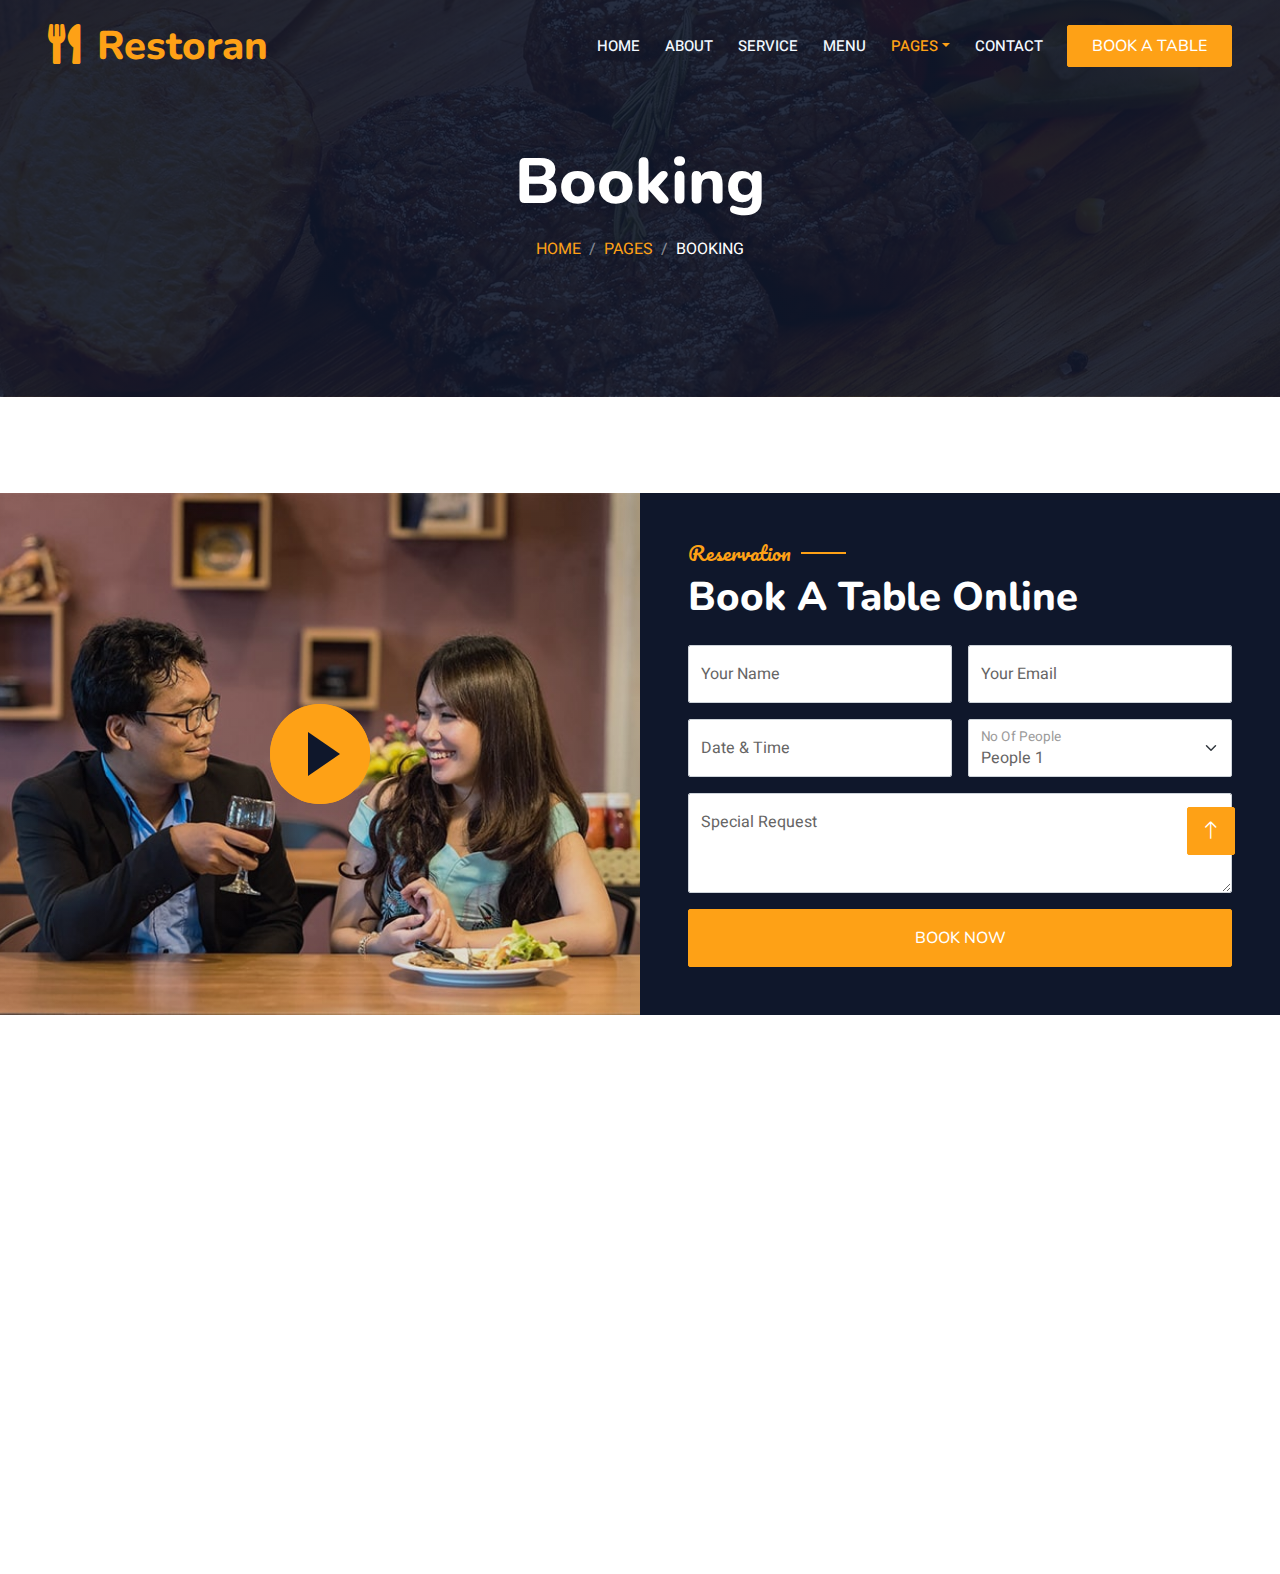
<file: restoran-1.0.0/booking.html>
<!DOCTYPE html>
<html lang="en">

<head>
    <meta charset="utf-8">
    <title>Restoran - Bootstrap Restaurant Template</title>
    <meta content="width=device-width, initial-scale=1.0" name="viewport">
    <meta content="" name="keywords">
    <meta content="" name="description">

    <!-- Favicon -->
    <link href="img/favicon.ico" rel="icon">

    <!-- Google Web Fonts -->
    <link rel="preconnect" href="https://fonts.googleapis.com">
    <link rel="preconnect" href="https://fonts.gstatic.com" crossorigin>
    <link href="https://fonts.googleapis.com/css2?family=Heebo:wght@400;500;600&family=Nunito:wght@600;700;800&family=Pacifico&display=swap" rel="stylesheet">

    <!-- Icon Font Stylesheet -->
    <link href="https://cdnjs.cloudflare.com/ajax/libs/font-awesome/5.10.0/css/all.min.css" rel="stylesheet">
    <link href="https://cdn.jsdelivr.net/npm/bootstrap-icons@1.4.1/font/bootstrap-icons.css" rel="stylesheet">

    <!-- Libraries Stylesheet -->
    <link href="lib/animate/animate.min.css" rel="stylesheet">
    <link href="lib/owlcarousel/assets/owl.carousel.min.css" rel="stylesheet">
    <link href="lib/tempusdominus/css/tempusdominus-bootstrap-4.min.css" rel="stylesheet" />

    <!-- Customized Bootstrap Stylesheet -->
    <link href="css/bootstrap.min.css" rel="stylesheet">

    <!-- Template Stylesheet -->
    <link href="css/style.css" rel="stylesheet">
</head>

<body>
    <div class="container-xxl bg-white p-0">
        <!-- Spinner Start -->
        <div id="spinner" class="show bg-white position-fixed translate-middle w-100 vh-100 top-50 start-50 d-flex align-items-center justify-content-center">
            <div class="spinner-border text-primary" style="width: 3rem; height: 3rem;" role="status">
                <span class="sr-only">Loading...</span>
            </div>
        </div>
        <!-- Spinner End -->


        <!-- Navbar & Hero Start -->
        <div class="container-xxl position-relative p-0">
            <nav class="navbar navbar-expand-lg navbar-dark bg-dark px-4 px-lg-5 py-3 py-lg-0">
                <a href="" class="navbar-brand p-0">
                    <h1 class="text-primary m-0"><i class="fa fa-utensils me-3"></i>Restoran</h1>
                    <!-- <img src="img/logo.png" alt="Logo"> -->
                </a>
                <button class="navbar-toggler" type="button" data-bs-toggle="collapse" data-bs-target="#navbarCollapse">
                    <span class="fa fa-bars"></span>
                </button>
                <div class="collapse navbar-collapse" id="navbarCollapse">
                    <div class="navbar-nav ms-auto py-0 pe-4">
                        <a href="index.html" class="nav-item nav-link">Home</a>
                        <a href="about.html" class="nav-item nav-link">About</a>
                        <a href="service.html" class="nav-item nav-link">Service</a>
                        <a href="menu.html" class="nav-item nav-link">Menu</a>
                        <div class="nav-item dropdown">
                            <a href="#" class="nav-link dropdown-toggle active" data-bs-toggle="dropdown">Pages</a>
                            <div class="dropdown-menu m-0">
                                <a href="booking.html" class="dropdown-item active">Booking</a>
                                <a href="team.html" class="dropdown-item">Our Team</a>
                                <a href="testimonial.html" class="dropdown-item">Testimonial</a>
                            </div>
                        </div>
                        <a href="contact.html" class="nav-item nav-link">Contact</a>
                    </div>
                    <a href="" class="btn btn-primary py-2 px-4">Book A Table</a>
                </div>
            </nav>

            <div class="container-xxl py-5 bg-dark hero-header mb-5">
                <div class="container text-center my-5 pt-5 pb-4">
                    <h1 class="display-3 text-white mb-3 animated slideInDown">Booking</h1>
                    <nav aria-label="breadcrumb">
                        <ol class="breadcrumb justify-content-center text-uppercase">
                            <li class="breadcrumb-item"><a href="#">Home</a></li>
                            <li class="breadcrumb-item"><a href="#">Pages</a></li>
                            <li class="breadcrumb-item text-white active" aria-current="page">Booking</li>
                        </ol>
                    </nav>
                </div>
            </div>
        </div>
        <!-- Navbar & Hero End -->


        <!-- Reservation Start -->
        <div class="container-xxl py-5 px-0 wow fadeInUp" data-wow-delay="0.1s">
            <div class="row g-0">
                <div class="col-md-6">
                    <div class="video">
                        <button type="button" class="btn-play" data-bs-toggle="modal" data-src="https://www.youtube.com/embed/DWRcNpR6Kdc" data-bs-target="#videoModal">
                            <span></span>
                        </button>
                    </div>
                </div>
                <div class="col-md-6 bg-dark d-flex align-items-center">
                    <div class="p-5 wow fadeInUp" data-wow-delay="0.2s">
                        <h5 class="section-title ff-secondary text-start text-primary fw-normal">Reservation</h5>
                        <h1 class="text-white mb-4">Book A Table Online</h1>
                        <form>
                            <div class="row g-3">
                                <div class="col-md-6">
                                    <div class="form-floating">
                                        <input type="text" class="form-control" id="name" placeholder="Your Name">
                                        <label for="name">Your Name</label>
                                    </div>
                                </div>
                                <div class="col-md-6">
                                    <div class="form-floating">
                                        <input type="email" class="form-control" id="email" placeholder="Your Email">
                                        <label for="email">Your Email</label>
                                    </div>
                                </div>
                                <div class="col-md-6">
                                    <div class="form-floating date" id="date3" data-target-input="nearest">
                                        <input type="text" class="form-control datetimepicker-input" id="datetime" placeholder="Date & Time" data-target="#date3" data-toggle="datetimepicker" />
                                        <label for="datetime">Date & Time</label>
                                    </div>
                                </div>
                                <div class="col-md-6">
                                    <div class="form-floating">
                                        <select class="form-select" id="select1">
                                          <option value="1">People 1</option>
                                          <option value="2">People 2</option>
                                          <option value="3">People 3</option>
                                        </select>
                                        <label for="select1">No Of People</label>
                                      </div>
                                </div>
                                <div class="col-12">
                                    <div class="form-floating">
                                        <textarea class="form-control" placeholder="Special Request" id="message" style="height: 100px"></textarea>
                                        <label for="message">Special Request</label>
                                    </div>
                                </div>
                                <div class="col-12">
                                    <button class="btn btn-primary w-100 py-3" type="submit">Book Now</button>
                                </div>
                            </div>
                        </form>
                    </div>
                </div>
            </div>
        </div>

        <div class="modal fade" id="videoModal" tabindex="-1" aria-labelledby="exampleModalLabel" aria-hidden="true">
            <div class="modal-dialog">
                <div class="modal-content rounded-0">
                    <div class="modal-header">
                        <h5 class="modal-title" id="exampleModalLabel">Youtube Video</h5>
                        <button type="button" class="btn-close" data-bs-dismiss="modal" aria-label="Close"></button>
                    </div>
                    <div class="modal-body">
                        <!-- 16:9 aspect ratio -->
                        <div class="ratio ratio-16x9">
                            <iframe class="embed-responsive-item" src="" id="video" allowfullscreen allowscriptaccess="always"
                                allow="autoplay"></iframe>
                        </div>
                    </div>
                </div>
            </div>
        </div>
        <!-- Reservation Start -->
        

        <!-- Footer Start -->
        <div class="container-fluid bg-dark text-light footer pt-5 mt-5 wow fadeIn" data-wow-delay="0.1s">
            <div class="container py-5">
                <div class="row g-5">
                    <div class="col-lg-3 col-md-6">
                        <h4 class="section-title ff-secondary text-start text-primary fw-normal mb-4">Company</h4>
                        <a class="btn btn-link" href="">About Us</a>
                        <a class="btn btn-link" href="">Contact Us</a>
                        <a class="btn btn-link" href="">Reservation</a>
                        <a class="btn btn-link" href="">Privacy Policy</a>
                        <a class="btn btn-link" href="">Terms & Condition</a>
                    </div>
                    <div class="col-lg-3 col-md-6">
                        <h4 class="section-title ff-secondary text-start text-primary fw-normal mb-4">Contact</h4>
                        <p class="mb-2"><i class="fa fa-map-marker-alt me-3"></i>123 Street, New York, USA</p>
                        <p class="mb-2"><i class="fa fa-phone-alt me-3"></i>+012 345 67890</p>
                        <p class="mb-2"><i class="fa fa-envelope me-3"></i>info@example.com</p>
                        <div class="d-flex pt-2">
                            <a class="btn btn-outline-light btn-social" href=""><i class="fab fa-twitter"></i></a>
                            <a class="btn btn-outline-light btn-social" href=""><i class="fab fa-facebook-f"></i></a>
                            <a class="btn btn-outline-light btn-social" href=""><i class="fab fa-youtube"></i></a>
                            <a class="btn btn-outline-light btn-social" href=""><i class="fab fa-linkedin-in"></i></a>
                        </div>
                    </div>
                    <div class="col-lg-3 col-md-6">
                        <h4 class="section-title ff-secondary text-start text-primary fw-normal mb-4">Opening</h4>
                        <h5 class="text-light fw-normal">Monday - Saturday</h5>
                        <p>09AM - 09PM</p>
                        <h5 class="text-light fw-normal">Sunday</h5>
                        <p>10AM - 08PM</p>
                    </div>
                    <div class="col-lg-3 col-md-6">
                        <h4 class="section-title ff-secondary text-start text-primary fw-normal mb-4">Newsletter</h4>
                        <p>Dolor amet sit justo amet elitr clita ipsum elitr est.</p>
                        <div class="position-relative mx-auto" style="max-width: 400px;">
                            <input class="form-control border-primary w-100 py-3 ps-4 pe-5" type="text" placeholder="Your email">
                            <button type="button" class="btn btn-primary py-2 position-absolute top-0 end-0 mt-2 me-2">SignUp</button>
                        </div>
                    </div>
                </div>
            </div>
            <div class="container">
                <div class="copyright">
                    <div class="row">
                        <div class="col-md-6 text-center text-md-start mb-3 mb-md-0">
                            &copy; <a class="border-bottom" href="#">Your Site Name</a>, All Right Reserved. 
							
							<!--/*** This template is free as long as you keep the footer author’s credit link/attribution link/backlink. If you'd like to use the template without the footer author’s credit link/attribution link/backlink, you can purchase the Credit Removal License from "https://htmlcodex.com/credit-removal". Thank you for your support. ***/-->
							Designed By <a class="border-bottom" href="https://htmlcodex.com">HTML Codex</a><br><br>
                            Distributed By <a class="border-bottom" href="https://themewagon.com" target="_blank">ThemeWagon</a>
                        </div>
                        <div class="col-md-6 text-center text-md-end">
                            <div class="footer-menu">
                                <a href="">Home</a>
                                <a href="">Cookies</a>
                                <a href="">Help</a>
                                <a href="">FQAs</a>
                            </div>
                        </div>
                    </div>
                </div>
            </div>
        </div>
        <!-- Footer End -->


        <!-- Back to Top -->
        <a href="#" class="btn btn-lg btn-primary btn-lg-square back-to-top"><i class="bi bi-arrow-up"></i></a>
    </div>

    <!-- JavaScript Libraries -->
    <script src="https://code.jquery.com/jquery-3.4.1.min.js"></script>
    <script src="https://cdn.jsdelivr.net/npm/bootstrap@5.0.0/dist/js/bootstrap.bundle.min.js"></script>
    <script src="lib/wow/wow.min.js"></script>
    <script src="lib/easing/easing.min.js"></script>
    <script src="lib/waypoints/waypoints.min.js"></script>
    <script src="lib/counterup/counterup.min.js"></script>
    <script src="lib/owlcarousel/owl.carousel.min.js"></script>
    <script src="lib/tempusdominus/js/moment.min.js"></script>
    <script src="lib/tempusdominus/js/moment-timezone.min.js"></script>
    <script src="lib/tempusdominus/js/tempusdominus-bootstrap-4.min.js"></script>

    <!-- Template Javascript -->
    <script src="js/main.js"></script>
</body>

</html>
</file>
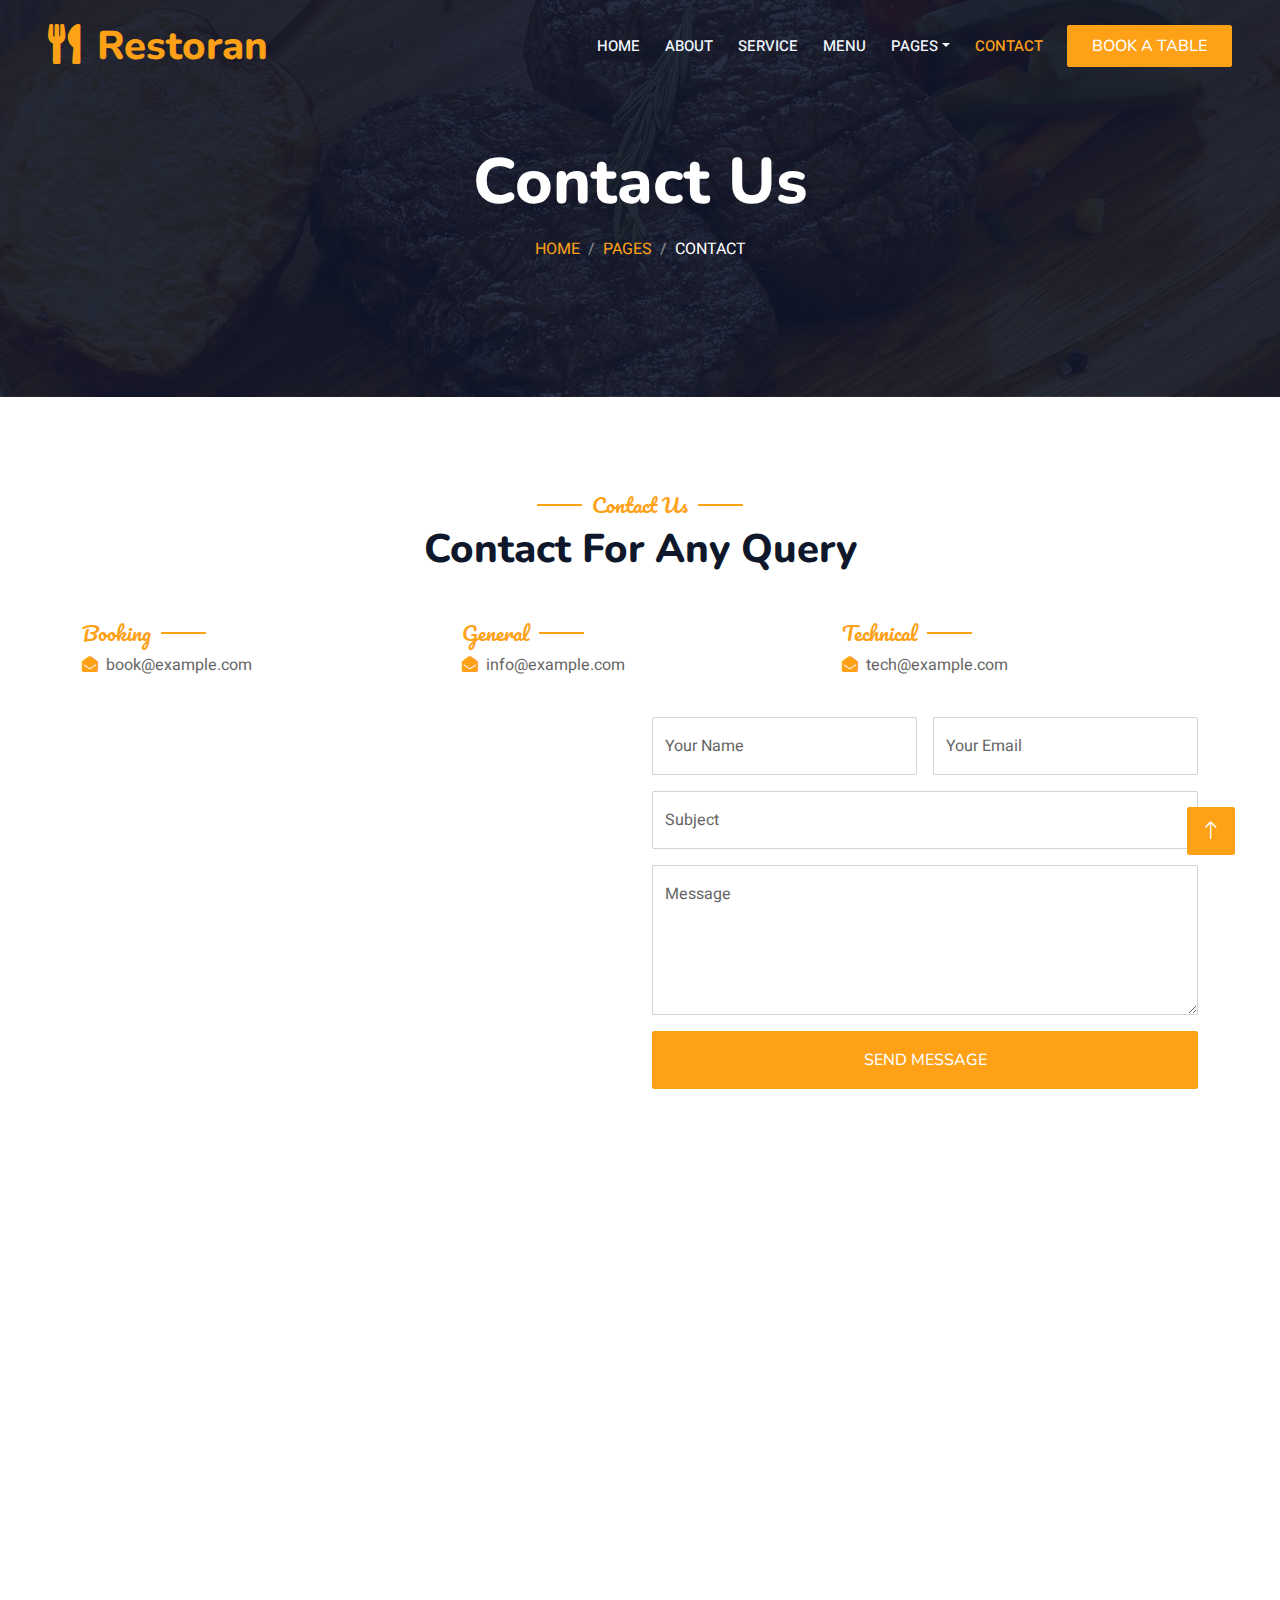
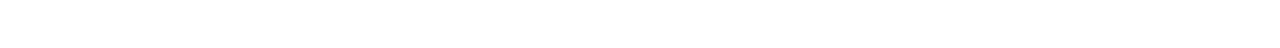
<file: restoran-1.0.0/contact.html>
<!DOCTYPE html>
<html lang="en">

<head>
    <meta charset="utf-8">
    <title>Restoran - Bootstrap Restaurant Template</title>
    <meta content="width=device-width, initial-scale=1.0" name="viewport">
    <meta content="" name="keywords">
    <meta content="" name="description">

    <!-- Favicon -->
    <link href="img/favicon.ico" rel="icon">

    <!-- Google Web Fonts -->
    <link rel="preconnect" href="https://fonts.googleapis.com">
    <link rel="preconnect" href="https://fonts.gstatic.com" crossorigin>
    <link href="https://fonts.googleapis.com/css2?family=Heebo:wght@400;500;600&family=Nunito:wght@600;700;800&family=Pacifico&display=swap" rel="stylesheet">

    <!-- Icon Font Stylesheet -->
    <link href="https://cdnjs.cloudflare.com/ajax/libs/font-awesome/5.10.0/css/all.min.css" rel="stylesheet">
    <link href="https://cdn.jsdelivr.net/npm/bootstrap-icons@1.4.1/font/bootstrap-icons.css" rel="stylesheet">

    <!-- Libraries Stylesheet -->
    <link href="lib/animate/animate.min.css" rel="stylesheet">
    <link href="lib/owlcarousel/assets/owl.carousel.min.css" rel="stylesheet">
    <link href="lib/tempusdominus/css/tempusdominus-bootstrap-4.min.css" rel="stylesheet" />

    <!-- Customized Bootstrap Stylesheet -->
    <link href="css/bootstrap.min.css" rel="stylesheet">

    <!-- Template Stylesheet -->
    <link href="css/style.css" rel="stylesheet">
</head>

<body>
    <div class="container-xxl bg-white p-0">
        <!-- Spinner Start -->
        <div id="spinner" class="show bg-white position-fixed translate-middle w-100 vh-100 top-50 start-50 d-flex align-items-center justify-content-center">
            <div class="spinner-border text-primary" style="width: 3rem; height: 3rem;" role="status">
                <span class="sr-only">Loading...</span>
            </div>
        </div>
        <!-- Spinner End -->


        <!-- Navbar & Hero Start -->
        <div class="container-xxl position-relative p-0">
            <nav class="navbar navbar-expand-lg navbar-dark bg-dark px-4 px-lg-5 py-3 py-lg-0">
                <a href="" class="navbar-brand p-0">
                    <h1 class="text-primary m-0"><i class="fa fa-utensils me-3"></i>Restoran</h1>
                    <!-- <img src="img/logo.png" alt="Logo"> -->
                </a>
                <button class="navbar-toggler" type="button" data-bs-toggle="collapse" data-bs-target="#navbarCollapse">
                    <span class="fa fa-bars"></span>
                </button>
                <div class="collapse navbar-collapse" id="navbarCollapse">
                    <div class="navbar-nav ms-auto py-0 pe-4">
                        <a href="index.html" class="nav-item nav-link">Home</a>
                        <a href="about.html" class="nav-item nav-link">About</a>
                        <a href="service.html" class="nav-item nav-link">Service</a>
                        <a href="menu.html" class="nav-item nav-link">Menu</a>
                        <div class="nav-item dropdown">
                            <a href="#" class="nav-link dropdown-toggle" data-bs-toggle="dropdown">Pages</a>
                            <div class="dropdown-menu m-0">
                                <a href="booking.html" class="dropdown-item">Booking</a>
                                <a href="team.html" class="dropdown-item">Our Team</a>
                                <a href="testimonial.html" class="dropdown-item">Testimonial</a>
                            </div>
                        </div>
                        <a href="contact.html" class="nav-item nav-link active">Contact</a>
                    </div>
                    <a href="" class="btn btn-primary py-2 px-4">Book A Table</a>
                </div>
            </nav>

            <div class="container-xxl py-5 bg-dark hero-header mb-5">
                <div class="container text-center my-5 pt-5 pb-4">
                    <h1 class="display-3 text-white mb-3 animated slideInDown">Contact Us</h1>
                    <nav aria-label="breadcrumb">
                        <ol class="breadcrumb justify-content-center text-uppercase">
                            <li class="breadcrumb-item"><a href="#">Home</a></li>
                            <li class="breadcrumb-item"><a href="#">Pages</a></li>
                            <li class="breadcrumb-item text-white active" aria-current="page">Contact</li>
                        </ol>
                    </nav>
                </div>
            </div>
        </div>
        <!-- Navbar & Hero End -->


        <!-- Contact Start -->
        <div class="container-xxl py-5">
            <div class="container">
                <div class="text-center wow fadeInUp" data-wow-delay="0.1s">
                    <h5 class="section-title ff-secondary text-center text-primary fw-normal">Contact Us</h5>
                    <h1 class="mb-5">Contact For Any Query</h1>
                </div>
                <div class="row g-4">
                    <div class="col-12">
                        <div class="row gy-4">
                            <div class="col-md-4">
                                <h5 class="section-title ff-secondary fw-normal text-start text-primary">Booking</h5>
                                <p><i class="fa fa-envelope-open text-primary me-2"></i>book@example.com</p>
                            </div>
                            <div class="col-md-4">
                                <h5 class="section-title ff-secondary fw-normal text-start text-primary">General</h5>
                                <p><i class="fa fa-envelope-open text-primary me-2"></i>info@example.com</p>
                            </div>
                            <div class="col-md-4">
                                <h5 class="section-title ff-secondary fw-normal text-start text-primary">Technical</h5>
                                <p><i class="fa fa-envelope-open text-primary me-2"></i>tech@example.com</p>
                            </div>
                        </div>
                    </div>
                    <div class="col-md-6 wow fadeIn" data-wow-delay="0.1s">
                        <iframe class="position-relative rounded w-100 h-100"
                            src="https://www.google.com/maps/embed?pb=!1m18!1m12!1m3!1d3001156.4288297426!2d-78.01371936852176!3d42.72876761954724!2m3!1f0!2f0!3f0!3m2!1i1024!2i768!4f13.1!3m3!1m2!1s0x4ccc4bf0f123a5a9%3A0xddcfc6c1de189567!2sNew%20York%2C%20USA!5e0!3m2!1sen!2sbd!4v1603794290143!5m2!1sen!2sbd"
                            frameborder="0" style="min-height: 350px; border:0;" allowfullscreen="" aria-hidden="false"
                            tabindex="0"></iframe>
                    </div>
                    <div class="col-md-6">
                        <div class="wow fadeInUp" data-wow-delay="0.2s">
                            <form>
                                <div class="row g-3">
                                    <div class="col-md-6">
                                        <div class="form-floating">
                                            <input type="text" class="form-control" id="name" placeholder="Your Name">
                                            <label for="name">Your Name</label>
                                        </div>
                                    </div>
                                    <div class="col-md-6">
                                        <div class="form-floating">
                                            <input type="email" class="form-control" id="email" placeholder="Your Email">
                                            <label for="email">Your Email</label>
                                        </div>
                                    </div>
                                    <div class="col-12">
                                        <div class="form-floating">
                                            <input type="text" class="form-control" id="subject" placeholder="Subject">
                                            <label for="subject">Subject</label>
                                        </div>
                                    </div>
                                    <div class="col-12">
                                        <div class="form-floating">
                                            <textarea class="form-control" placeholder="Leave a message here" id="message" style="height: 150px"></textarea>
                                            <label for="message">Message</label>
                                        </div>
                                    </div>
                                    <div class="col-12">
                                        <button class="btn btn-primary w-100 py-3" type="submit">Send Message</button>
                                    </div>
                                </div>
                            </form>
                        </div>
                    </div>
                </div>
            </div>
        </div>
        <!-- Contact End -->


        <!-- Footer Start -->
        <div class="container-fluid bg-dark text-light footer pt-5 mt-5 wow fadeIn" data-wow-delay="0.1s">
            <div class="container py-5">
                <div class="row g-5">
                    <div class="col-lg-3 col-md-6">
                        <h4 class="section-title ff-secondary text-start text-primary fw-normal mb-4">Company</h4>
                        <a class="btn btn-link" href="">About Us</a>
                        <a class="btn btn-link" href="">Contact Us</a>
                        <a class="btn btn-link" href="">Reservation</a>
                        <a class="btn btn-link" href="">Privacy Policy</a>
                        <a class="btn btn-link" href="">Terms & Condition</a>
                    </div>
                    <div class="col-lg-3 col-md-6">
                        <h4 class="section-title ff-secondary text-start text-primary fw-normal mb-4">Contact</h4>
                        <p class="mb-2"><i class="fa fa-map-marker-alt me-3"></i>123 Street, New York, USA</p>
                        <p class="mb-2"><i class="fa fa-phone-alt me-3"></i>+012 345 67890</p>
                        <p class="mb-2"><i class="fa fa-envelope me-3"></i>info@example.com</p>
                        <div class="d-flex pt-2">
                            <a class="btn btn-outline-light btn-social" href=""><i class="fab fa-twitter"></i></a>
                            <a class="btn btn-outline-light btn-social" href=""><i class="fab fa-facebook-f"></i></a>
                            <a class="btn btn-outline-light btn-social" href=""><i class="fab fa-youtube"></i></a>
                            <a class="btn btn-outline-light btn-social" href=""><i class="fab fa-linkedin-in"></i></a>
                        </div>
                    </div>
                    <div class="col-lg-3 col-md-6">
                        <h4 class="section-title ff-secondary text-start text-primary fw-normal mb-4">Opening</h4>
                        <h5 class="text-light fw-normal">Monday - Saturday</h5>
                        <p>09AM - 09PM</p>
                        <h5 class="text-light fw-normal">Sunday</h5>
                        <p>10AM - 08PM</p>
                    </div>
                    <div class="col-lg-3 col-md-6">
                        <h4 class="section-title ff-secondary text-start text-primary fw-normal mb-4">Newsletter</h4>
                        <p>Dolor amet sit justo amet elitr clita ipsum elitr est.</p>
                        <div class="position-relative mx-auto" style="max-width: 400px;">
                            <input class="form-control border-primary w-100 py-3 ps-4 pe-5" type="text" placeholder="Your email">
                            <button type="button" class="btn btn-primary py-2 position-absolute top-0 end-0 mt-2 me-2">SignUp</button>
                        </div>
                    </div>
                </div>
            </div>
            <div class="container">
                <div class="copyright">
                    <div class="row">
                        <div class="col-md-6 text-center text-md-start mb-3 mb-md-0">
                            &copy; <a class="border-bottom" href="#">Your Site Name</a>, All Right Reserved. 
							
							<!--/*** This template is free as long as you keep the footer author’s credit link/attribution link/backlink. If you'd like to use the template without the footer author’s credit link/attribution link/backlink, you can purchase the Credit Removal License from "https://htmlcodex.com/credit-removal". Thank you for your support. ***/-->
							Designed By <a class="border-bottom" href="https://htmlcodex.com">HTML Codex</a><br><br>
                            Distributed By <a class="border-bottom" href="https://themewagon.com" target="_blank">ThemeWagon</a>
                        </div>
                        <div class="col-md-6 text-center text-md-end">
                            <div class="footer-menu">
                                <a href="">Home</a>
                                <a href="">Cookies</a>
                                <a href="">Help</a>
                                <a href="">FQAs</a>
                            </div>
                        </div>
                    </div>
                </div>
            </div>
        </div>
        <!-- Footer End -->


        <!-- Back to Top -->
        <a href="#" class="btn btn-lg btn-primary btn-lg-square back-to-top"><i class="bi bi-arrow-up"></i></a>
    </div>

    <!-- JavaScript Libraries -->
    <script src="https://code.jquery.com/jquery-3.4.1.min.js"></script>
    <script src="https://cdn.jsdelivr.net/npm/bootstrap@5.0.0/dist/js/bootstrap.bundle.min.js"></script>
    <script src="lib/wow/wow.min.js"></script>
    <script src="lib/easing/easing.min.js"></script>
    <script src="lib/waypoints/waypoints.min.js"></script>
    <script src="lib/counterup/counterup.min.js"></script>
    <script src="lib/owlcarousel/owl.carousel.min.js"></script>
    <script src="lib/tempusdominus/js/moment.min.js"></script>
    <script src="lib/tempusdominus/js/moment-timezone.min.js"></script>
    <script src="lib/tempusdominus/js/tempusdominus-bootstrap-4.min.js"></script>

    <!-- Template Javascript -->
    <script src="js/main.js"></script>
</body>

</html>
</file>
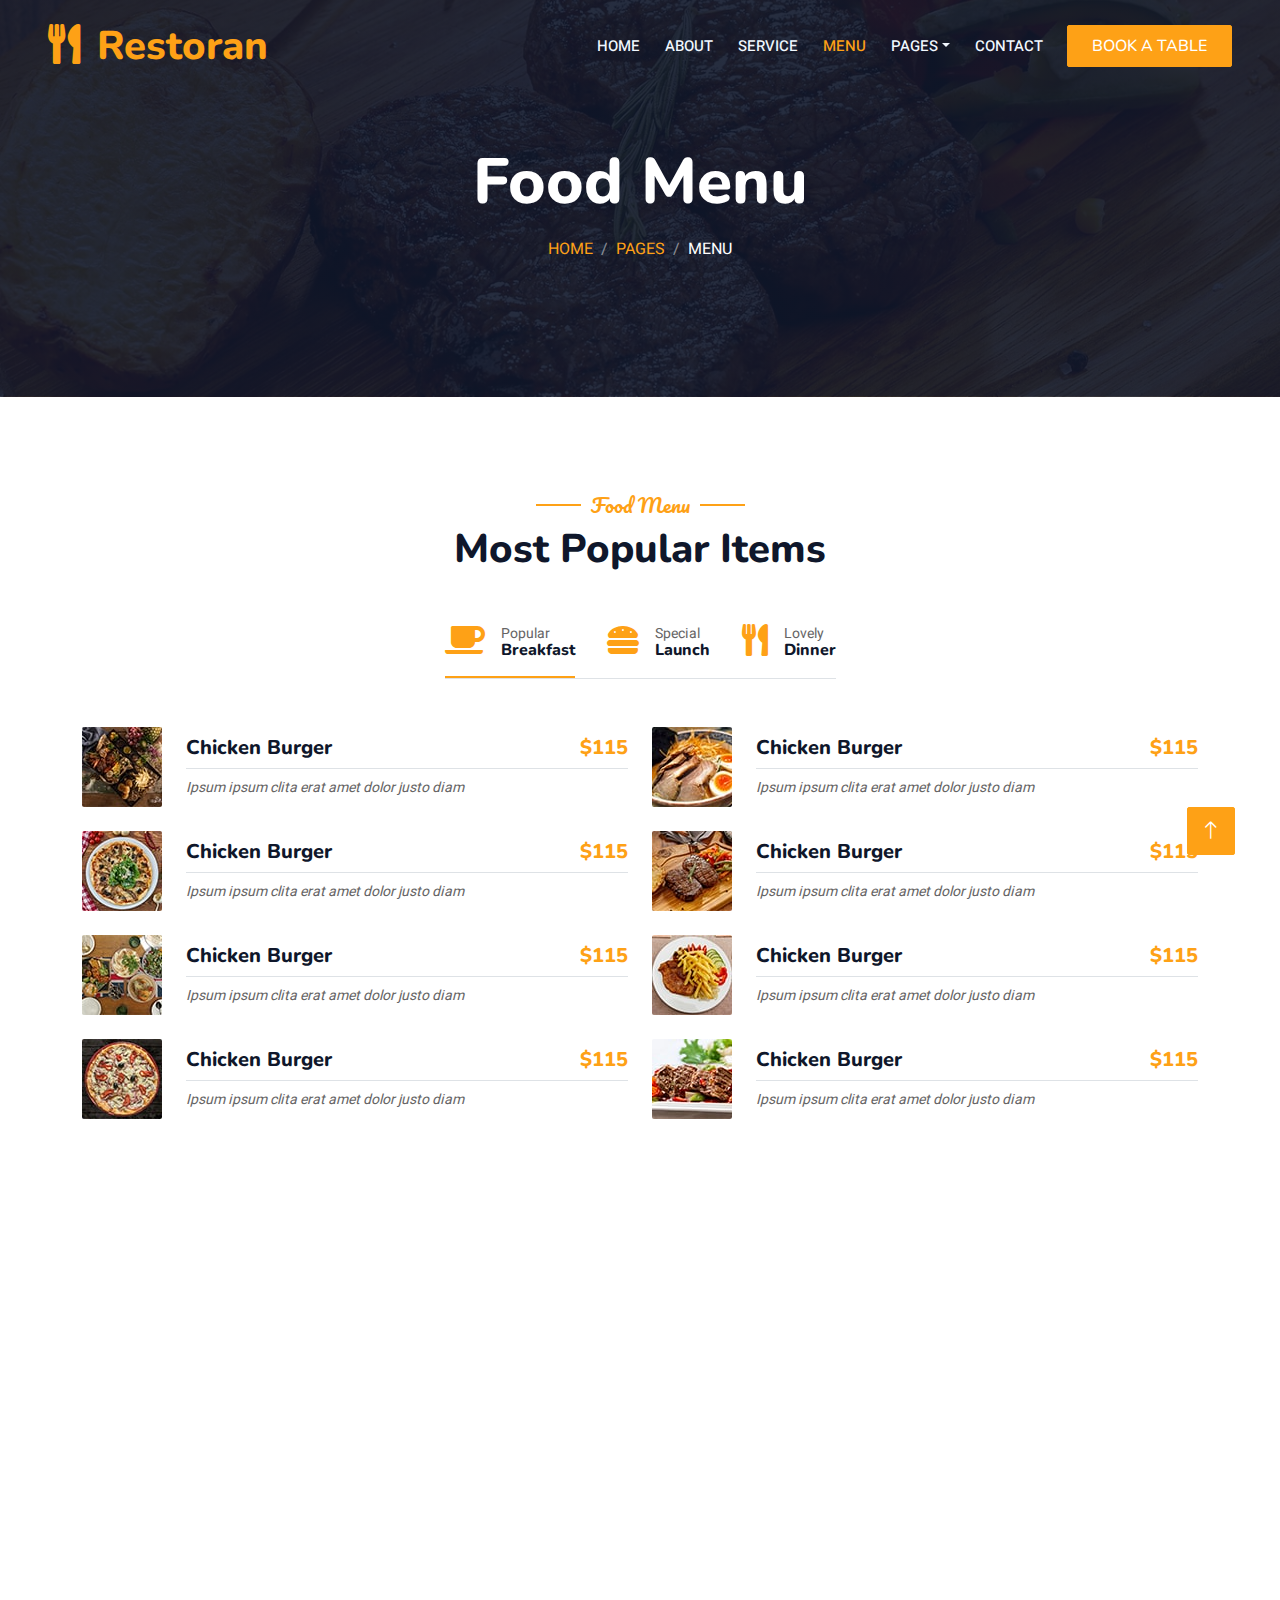
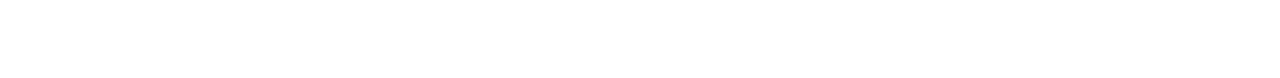
<file: restoran-1.0.0/menu.html>
<!DOCTYPE html>
<html lang="en">

<head>
    <meta charset="utf-8">
    <title>Restoran - Bootstrap Restaurant Template</title>
    <meta content="width=device-width, initial-scale=1.0" name="viewport">
    <meta content="" name="keywords">
    <meta content="" name="description">

    <!-- Favicon -->
    <link href="img/favicon.ico" rel="icon">

    <!-- Google Web Fonts -->
    <link rel="preconnect" href="https://fonts.googleapis.com">
    <link rel="preconnect" href="https://fonts.gstatic.com" crossorigin>
    <link href="https://fonts.googleapis.com/css2?family=Heebo:wght@400;500;600&family=Nunito:wght@600;700;800&family=Pacifico&display=swap" rel="stylesheet">

    <!-- Icon Font Stylesheet -->
    <link href="https://cdnjs.cloudflare.com/ajax/libs/font-awesome/5.10.0/css/all.min.css" rel="stylesheet">
    <link href="https://cdn.jsdelivr.net/npm/bootstrap-icons@1.4.1/font/bootstrap-icons.css" rel="stylesheet">

    <!-- Libraries Stylesheet -->
    <link href="lib/animate/animate.min.css" rel="stylesheet">
    <link href="lib/owlcarousel/assets/owl.carousel.min.css" rel="stylesheet">
    <link href="lib/tempusdominus/css/tempusdominus-bootstrap-4.min.css" rel="stylesheet" />

    <!-- Customized Bootstrap Stylesheet -->
    <link href="css/bootstrap.min.css" rel="stylesheet">

    <!-- Template Stylesheet -->
    <link href="css/style.css" rel="stylesheet">
</head>

<body>
    <div class="container-xxl bg-white p-0">
        <!-- Spinner Start -->
        <div id="spinner" class="show bg-white position-fixed translate-middle w-100 vh-100 top-50 start-50 d-flex align-items-center justify-content-center">
            <div class="spinner-border text-primary" style="width: 3rem; height: 3rem;" role="status">
                <span class="sr-only">Loading...</span>
            </div>
        </div>
        <!-- Spinner End -->


        <!-- Navbar & Hero Start -->
        <div class="container-xxl position-relative p-0">
            <nav class="navbar navbar-expand-lg navbar-dark bg-dark px-4 px-lg-5 py-3 py-lg-0">
                <a href="" class="navbar-brand p-0">
                    <h1 class="text-primary m-0"><i class="fa fa-utensils me-3"></i>Restoran</h1>
                    <!-- <img src="img/logo.png" alt="Logo"> -->
                </a>
                <button class="navbar-toggler" type="button" data-bs-toggle="collapse" data-bs-target="#navbarCollapse">
                    <span class="fa fa-bars"></span>
                </button>
                <div class="collapse navbar-collapse" id="navbarCollapse">
                    <div class="navbar-nav ms-auto py-0 pe-4">
                        <a href="index.html" class="nav-item nav-link">Home</a>
                        <a href="about.html" class="nav-item nav-link">About</a>
                        <a href="service.html" class="nav-item nav-link">Service</a>
                        <a href="menu.html" class="nav-item nav-link active">Menu</a>
                        <div class="nav-item dropdown">
                            <a href="#" class="nav-link dropdown-toggle" data-bs-toggle="dropdown">Pages</a>
                            <div class="dropdown-menu m-0">
                                <a href="booking.html" class="dropdown-item">Booking</a>
                                <a href="team.html" class="dropdown-item">Our Team</a>
                                <a href="testimonial.html" class="dropdown-item">Testimonial</a>
                            </div>
                        </div>
                        <a href="contact.html" class="nav-item nav-link">Contact</a>
                    </div>
                    <a href="" class="btn btn-primary py-2 px-4">Book A Table</a>
                </div>
            </nav>

            <div class="container-xxl py-5 bg-dark hero-header mb-5">
                <div class="container text-center my-5 pt-5 pb-4">
                    <h1 class="display-3 text-white mb-3 animated slideInDown">Food Menu</h1>
                    <nav aria-label="breadcrumb">
                        <ol class="breadcrumb justify-content-center text-uppercase">
                            <li class="breadcrumb-item"><a href="#">Home</a></li>
                            <li class="breadcrumb-item"><a href="#">Pages</a></li>
                            <li class="breadcrumb-item text-white active" aria-current="page">Menu</li>
                        </ol>
                    </nav>
                </div>
            </div>
        </div>
        <!-- Navbar & Hero End -->


        <!-- Menu Start -->
        <div class="container-xxl py-5">
            <div class="container">
                <div class="text-center wow fadeInUp" data-wow-delay="0.1s">
                    <h5 class="section-title ff-secondary text-center text-primary fw-normal">Food Menu</h5>
                    <h1 class="mb-5">Most Popular Items</h1>
                </div>
                <div class="tab-class text-center wow fadeInUp" data-wow-delay="0.1s">
                    <ul class="nav nav-pills d-inline-flex justify-content-center border-bottom mb-5">
                        <li class="nav-item">
                            <a class="d-flex align-items-center text-start mx-3 ms-0 pb-3 active" data-bs-toggle="pill" href="#tab-1">
                                <i class="fa fa-coffee fa-2x text-primary"></i>
                                <div class="ps-3">
                                    <small class="text-body">Popular</small>
                                    <h6 class="mt-n1 mb-0">Breakfast</h6>
                                </div>
                            </a>
                        </li>
                        <li class="nav-item">
                            <a class="d-flex align-items-center text-start mx-3 pb-3" data-bs-toggle="pill" href="#tab-2">
                                <i class="fa fa-hamburger fa-2x text-primary"></i>
                                <div class="ps-3">
                                    <small class="text-body">Special</small>
                                    <h6 class="mt-n1 mb-0">Launch</h6>
                                </div>
                            </a>
                        </li>
                        <li class="nav-item">
                            <a class="d-flex align-items-center text-start mx-3 me-0 pb-3" data-bs-toggle="pill" href="#tab-3">
                                <i class="fa fa-utensils fa-2x text-primary"></i>
                                <div class="ps-3">
                                    <small class="text-body">Lovely</small>
                                    <h6 class="mt-n1 mb-0">Dinner</h6>
                                </div>
                            </a>
                        </li>
                    </ul>
                    <div class="tab-content">
                        <div id="tab-1" class="tab-pane fade show p-0 active">
                            <div class="row g-4">
                                <div class="col-lg-6">
                                    <div class="d-flex align-items-center">
                                        <img class="flex-shrink-0 img-fluid rounded" src="img/menu-1.jpg" alt="" style="width: 80px;">
                                        <div class="w-100 d-flex flex-column text-start ps-4">
                                            <h5 class="d-flex justify-content-between border-bottom pb-2">
                                                <span>Chicken Burger</span>
                                                <span class="text-primary">$115</span>
                                            </h5>
                                            <small class="fst-italic">Ipsum ipsum clita erat amet dolor justo diam</small>
                                        </div>
                                    </div>
                                </div>
                                <div class="col-lg-6">
                                    <div class="d-flex align-items-center">
                                        <img class="flex-shrink-0 img-fluid rounded" src="img/menu-2.jpg" alt="" style="width: 80px;">
                                        <div class="w-100 d-flex flex-column text-start ps-4">
                                            <h5 class="d-flex justify-content-between border-bottom pb-2">
                                                <span>Chicken Burger</span>
                                                <span class="text-primary">$115</span>
                                            </h5>
                                            <small class="fst-italic">Ipsum ipsum clita erat amet dolor justo diam</small>
                                        </div>
                                    </div>
                                </div>
                                <div class="col-lg-6">
                                    <div class="d-flex align-items-center">
                                        <img class="flex-shrink-0 img-fluid rounded" src="img/menu-3.jpg" alt="" style="width: 80px;">
                                        <div class="w-100 d-flex flex-column text-start ps-4">
                                            <h5 class="d-flex justify-content-between border-bottom pb-2">
                                                <span>Chicken Burger</span>
                                                <span class="text-primary">$115</span>
                                            </h5>
                                            <small class="fst-italic">Ipsum ipsum clita erat amet dolor justo diam</small>
                                        </div>
                                    </div>
                                </div>
                                <div class="col-lg-6">
                                    <div class="d-flex align-items-center">
                                        <img class="flex-shrink-0 img-fluid rounded" src="img/menu-4.jpg" alt="" style="width: 80px;">
                                        <div class="w-100 d-flex flex-column text-start ps-4">
                                            <h5 class="d-flex justify-content-between border-bottom pb-2">
                                                <span>Chicken Burger</span>
                                                <span class="text-primary">$115</span>
                                            </h5>
                                            <small class="fst-italic">Ipsum ipsum clita erat amet dolor justo diam</small>
                                        </div>
                                    </div>
                                </div>
                                <div class="col-lg-6">
                                    <div class="d-flex align-items-center">
                                        <img class="flex-shrink-0 img-fluid rounded" src="img/menu-5.jpg" alt="" style="width: 80px;">
                                        <div class="w-100 d-flex flex-column text-start ps-4">
                                            <h5 class="d-flex justify-content-between border-bottom pb-2">
                                                <span>Chicken Burger</span>
                                                <span class="text-primary">$115</span>
                                            </h5>
                                            <small class="fst-italic">Ipsum ipsum clita erat amet dolor justo diam</small>
                                        </div>
                                    </div>
                                </div>
                                <div class="col-lg-6">
                                    <div class="d-flex align-items-center">
                                        <img class="flex-shrink-0 img-fluid rounded" src="img/menu-6.jpg" alt="" style="width: 80px;">
                                        <div class="w-100 d-flex flex-column text-start ps-4">
                                            <h5 class="d-flex justify-content-between border-bottom pb-2">
                                                <span>Chicken Burger</span>
                                                <span class="text-primary">$115</span>
                                            </h5>
                                            <small class="fst-italic">Ipsum ipsum clita erat amet dolor justo diam</small>
                                        </div>
                                    </div>
                                </div>
                                <div class="col-lg-6">
                                    <div class="d-flex align-items-center">
                                        <img class="flex-shrink-0 img-fluid rounded" src="img/menu-7.jpg" alt="" style="width: 80px;">
                                        <div class="w-100 d-flex flex-column text-start ps-4">
                                            <h5 class="d-flex justify-content-between border-bottom pb-2">
                                                <span>Chicken Burger</span>
                                                <span class="text-primary">$115</span>
                                            </h5>
                                            <small class="fst-italic">Ipsum ipsum clita erat amet dolor justo diam</small>
                                        </div>
                                    </div>
                                </div>
                                <div class="col-lg-6">
                                    <div class="d-flex align-items-center">
                                        <img class="flex-shrink-0 img-fluid rounded" src="img/menu-8.jpg" alt="" style="width: 80px;">
                                        <div class="w-100 d-flex flex-column text-start ps-4">
                                            <h5 class="d-flex justify-content-between border-bottom pb-2">
                                                <span>Chicken Burger</span>
                                                <span class="text-primary">$115</span>
                                            </h5>
                                            <small class="fst-italic">Ipsum ipsum clita erat amet dolor justo diam</small>
                                        </div>
                                    </div>
                                </div>
                            </div>
                        </div>
                        <div id="tab-2" class="tab-pane fade show p-0">
                            <div class="row g-4">
                                <div class="col-lg-6">
                                    <div class="d-flex align-items-center">
                                        <img class="flex-shrink-0 img-fluid rounded" src="img/menu-1.jpg" alt="" style="width: 80px;">
                                        <div class="w-100 d-flex flex-column text-start ps-4">
                                            <h5 class="d-flex justify-content-between border-bottom pb-2">
                                                <span>Chicken Burger</span>
                                                <span class="text-primary">$115</span>
                                            </h5>
                                            <small class="fst-italic">Ipsum ipsum clita erat amet dolor justo diam</small>
                                        </div>
                                    </div>
                                </div>
                                <div class="col-lg-6">
                                    <div class="d-flex align-items-center">
                                        <img class="flex-shrink-0 img-fluid rounded" src="img/menu-2.jpg" alt="" style="width: 80px;">
                                        <div class="w-100 d-flex flex-column text-start ps-4">
                                            <h5 class="d-flex justify-content-between border-bottom pb-2">
                                                <span>Chicken Burger</span>
                                                <span class="text-primary">$115</span>
                                            </h5>
                                            <small class="fst-italic">Ipsum ipsum clita erat amet dolor justo diam</small>
                                        </div>
                                    </div>
                                </div>
                                <div class="col-lg-6">
                                    <div class="d-flex align-items-center">
                                        <img class="flex-shrink-0 img-fluid rounded" src="img/menu-3.jpg" alt="" style="width: 80px;">
                                        <div class="w-100 d-flex flex-column text-start ps-4">
                                            <h5 class="d-flex justify-content-between border-bottom pb-2">
                                                <span>Chicken Burger</span>
                                                <span class="text-primary">$115</span>
                                            </h5>
                                            <small class="fst-italic">Ipsum ipsum clita erat amet dolor justo diam</small>
                                        </div>
                                    </div>
                                </div>
                                <div class="col-lg-6">
                                    <div class="d-flex align-items-center">
                                        <img class="flex-shrink-0 img-fluid rounded" src="img/menu-4.jpg" alt="" style="width: 80px;">
                                        <div class="w-100 d-flex flex-column text-start ps-4">
                                            <h5 class="d-flex justify-content-between border-bottom pb-2">
                                                <span>Chicken Burger</span>
                                                <span class="text-primary">$115</span>
                                            </h5>
                                            <small class="fst-italic">Ipsum ipsum clita erat amet dolor justo diam</small>
                                        </div>
                                    </div>
                                </div>
                                <div class="col-lg-6">
                                    <div class="d-flex align-items-center">
                                        <img class="flex-shrink-0 img-fluid rounded" src="img/menu-5.jpg" alt="" style="width: 80px;">
                                        <div class="w-100 d-flex flex-column text-start ps-4">
                                            <h5 class="d-flex justify-content-between border-bottom pb-2">
                                                <span>Chicken Burger</span>
                                                <span class="text-primary">$115</span>
                                            </h5>
                                            <small class="fst-italic">Ipsum ipsum clita erat amet dolor justo diam</small>
                                        </div>
                                    </div>
                                </div>
                                <div class="col-lg-6">
                                    <div class="d-flex align-items-center">
                                        <img class="flex-shrink-0 img-fluid rounded" src="img/menu-6.jpg" alt="" style="width: 80px;">
                                        <div class="w-100 d-flex flex-column text-start ps-4">
                                            <h5 class="d-flex justify-content-between border-bottom pb-2">
                                                <span>Chicken Burger</span>
                                                <span class="text-primary">$115</span>
                                            </h5>
                                            <small class="fst-italic">Ipsum ipsum clita erat amet dolor justo diam</small>
                                        </div>
                                    </div>
                                </div>
                                <div class="col-lg-6">
                                    <div class="d-flex align-items-center">
                                        <img class="flex-shrink-0 img-fluid rounded" src="img/menu-7.jpg" alt="" style="width: 80px;">
                                        <div class="w-100 d-flex flex-column text-start ps-4">
                                            <h5 class="d-flex justify-content-between border-bottom pb-2">
                                                <span>Chicken Burger</span>
                                                <span class="text-primary">$115</span>
                                            </h5>
                                            <small class="fst-italic">Ipsum ipsum clita erat amet dolor justo diam</small>
                                        </div>
                                    </div>
                                </div>
                                <div class="col-lg-6">
                                    <div class="d-flex align-items-center">
                                        <img class="flex-shrink-0 img-fluid rounded" src="img/menu-8.jpg" alt="" style="width: 80px;">
                                        <div class="w-100 d-flex flex-column text-start ps-4">
                                            <h5 class="d-flex justify-content-between border-bottom pb-2">
                                                <span>Chicken Burger</span>
                                                <span class="text-primary">$115</span>
                                            </h5>
                                            <small class="fst-italic">Ipsum ipsum clita erat amet dolor justo diam</small>
                                        </div>
                                    </div>
                                </div>
                            </div>
                        </div>
                        <div id="tab-3" class="tab-pane fade show p-0">
                            <div class="row g-4">
                                <div class="col-lg-6">
                                    <div class="d-flex align-items-center">
                                        <img class="flex-shrink-0 img-fluid rounded" src="img/menu-1.jpg" alt="" style="width: 80px;">
                                        <div class="w-100 d-flex flex-column text-start ps-4">
                                            <h5 class="d-flex justify-content-between border-bottom pb-2">
                                                <span>Chicken Burger</span>
                                                <span class="text-primary">$115</span>
                                            </h5>
                                            <small class="fst-italic">Ipsum ipsum clita erat amet dolor justo diam</small>
                                        </div>
                                    </div>
                                </div>
                                <div class="col-lg-6">
                                    <div class="d-flex align-items-center">
                                        <img class="flex-shrink-0 img-fluid rounded" src="img/menu-2.jpg" alt="" style="width: 80px;">
                                        <div class="w-100 d-flex flex-column text-start ps-4">
                                            <h5 class="d-flex justify-content-between border-bottom pb-2">
                                                <span>Chicken Burger</span>
                                                <span class="text-primary">$115</span>
                                            </h5>
                                            <small class="fst-italic">Ipsum ipsum clita erat amet dolor justo diam</small>
                                        </div>
                                    </div>
                                </div>
                                <div class="col-lg-6">
                                    <div class="d-flex align-items-center">
                                        <img class="flex-shrink-0 img-fluid rounded" src="img/menu-3.jpg" alt="" style="width: 80px;">
                                        <div class="w-100 d-flex flex-column text-start ps-4">
                                            <h5 class="d-flex justify-content-between border-bottom pb-2">
                                                <span>Chicken Burger</span>
                                                <span class="text-primary">$115</span>
                                            </h5>
                                            <small class="fst-italic">Ipsum ipsum clita erat amet dolor justo diam</small>
                                        </div>
                                    </div>
                                </div>
                                <div class="col-lg-6">
                                    <div class="d-flex align-items-center">
                                        <img class="flex-shrink-0 img-fluid rounded" src="img/menu-4.jpg" alt="" style="width: 80px;">
                                        <div class="w-100 d-flex flex-column text-start ps-4">
                                            <h5 class="d-flex justify-content-between border-bottom pb-2">
                                                <span>Chicken Burger</span>
                                                <span class="text-primary">$115</span>
                                            </h5>
                                            <small class="fst-italic">Ipsum ipsum clita erat amet dolor justo diam</small>
                                        </div>
                                    </div>
                                </div>
                                <div class="col-lg-6">
                                    <div class="d-flex align-items-center">
                                        <img class="flex-shrink-0 img-fluid rounded" src="img/menu-5.jpg" alt="" style="width: 80px;">
                                        <div class="w-100 d-flex flex-column text-start ps-4">
                                            <h5 class="d-flex justify-content-between border-bottom pb-2">
                                                <span>Chicken Burger</span>
                                                <span class="text-primary">$115</span>
                                            </h5>
                                            <small class="fst-italic">Ipsum ipsum clita erat amet dolor justo diam</small>
                                        </div>
                                    </div>
                                </div>
                                <div class="col-lg-6">
                                    <div class="d-flex align-items-center">
                                        <img class="flex-shrink-0 img-fluid rounded" src="img/menu-6.jpg" alt="" style="width: 80px;">
                                        <div class="w-100 d-flex flex-column text-start ps-4">
                                            <h5 class="d-flex justify-content-between border-bottom pb-2">
                                                <span>Chicken Burger</span>
                                                <span class="text-primary">$115</span>
                                            </h5>
                                            <small class="fst-italic">Ipsum ipsum clita erat amet dolor justo diam</small>
                                        </div>
                                    </div>
                                </div>
                                <div class="col-lg-6">
                                    <div class="d-flex align-items-center">
                                        <img class="flex-shrink-0 img-fluid rounded" src="img/menu-7.jpg" alt="" style="width: 80px;">
                                        <div class="w-100 d-flex flex-column text-start ps-4">
                                            <h5 class="d-flex justify-content-between border-bottom pb-2">
                                                <span>Chicken Burger</span>
                                                <span class="text-primary">$115</span>
                                            </h5>
                                            <small class="fst-italic">Ipsum ipsum clita erat amet dolor justo diam</small>
                                        </div>
                                    </div>
                                </div>
                                <div class="col-lg-6">
                                    <div class="d-flex align-items-center">
                                        <img class="flex-shrink-0 img-fluid rounded" src="img/menu-8.jpg" alt="" style="width: 80px;">
                                        <div class="w-100 d-flex flex-column text-start ps-4">
                                            <h5 class="d-flex justify-content-between border-bottom pb-2">
                                                <span>Chicken Burger</span>
                                                <span class="text-primary">$115</span>
                                            </h5>
                                            <small class="fst-italic">Ipsum ipsum clita erat amet dolor justo diam</small>
                                        </div>
                                    </div>
                                </div>
                            </div>
                        </div>
                    </div>
                </div>
            </div>
        </div>
        <!-- Menu End -->
        

        <!-- Footer Start -->
        <div class="container-fluid bg-dark text-light footer pt-5 mt-5 wow fadeIn" data-wow-delay="0.1s">
            <div class="container py-5">
                <div class="row g-5">
                    <div class="col-lg-3 col-md-6">
                        <h4 class="section-title ff-secondary text-start text-primary fw-normal mb-4">Company</h4>
                        <a class="btn btn-link" href="">About Us</a>
                        <a class="btn btn-link" href="">Contact Us</a>
                        <a class="btn btn-link" href="">Reservation</a>
                        <a class="btn btn-link" href="">Privacy Policy</a>
                        <a class="btn btn-link" href="">Terms & Condition</a>
                    </div>
                    <div class="col-lg-3 col-md-6">
                        <h4 class="section-title ff-secondary text-start text-primary fw-normal mb-4">Contact</h4>
                        <p class="mb-2"><i class="fa fa-map-marker-alt me-3"></i>123 Street, New York, USA</p>
                        <p class="mb-2"><i class="fa fa-phone-alt me-3"></i>+012 345 67890</p>
                        <p class="mb-2"><i class="fa fa-envelope me-3"></i>info@example.com</p>
                        <div class="d-flex pt-2">
                            <a class="btn btn-outline-light btn-social" href=""><i class="fab fa-twitter"></i></a>
                            <a class="btn btn-outline-light btn-social" href=""><i class="fab fa-facebook-f"></i></a>
                            <a class="btn btn-outline-light btn-social" href=""><i class="fab fa-youtube"></i></a>
                            <a class="btn btn-outline-light btn-social" href=""><i class="fab fa-linkedin-in"></i></a>
                        </div>
                    </div>
                    <div class="col-lg-3 col-md-6">
                        <h4 class="section-title ff-secondary text-start text-primary fw-normal mb-4">Opening</h4>
                        <h5 class="text-light fw-normal">Monday - Saturday</h5>
                        <p>09AM - 09PM</p>
                        <h5 class="text-light fw-normal">Sunday</h5>
                        <p>10AM - 08PM</p>
                    </div>
                    <div class="col-lg-3 col-md-6">
                        <h4 class="section-title ff-secondary text-start text-primary fw-normal mb-4">Newsletter</h4>
                        <p>Dolor amet sit justo amet elitr clita ipsum elitr est.</p>
                        <div class="position-relative mx-auto" style="max-width: 400px;">
                            <input class="form-control border-primary w-100 py-3 ps-4 pe-5" type="text" placeholder="Your email">
                            <button type="button" class="btn btn-primary py-2 position-absolute top-0 end-0 mt-2 me-2">SignUp</button>
                        </div>
                    </div>
                </div>
            </div>
            <div class="container">
                <div class="copyright">
                    <div class="row">
                        <div class="col-md-6 text-center text-md-start mb-3 mb-md-0">
                            &copy; <a class="border-bottom" href="#">Your Site Name</a>, All Right Reserved. 
							
							<!--/*** This template is free as long as you keep the footer author’s credit link/attribution link/backlink. If you'd like to use the template without the footer author’s credit link/attribution link/backlink, you can purchase the Credit Removal License from "https://htmlcodex.com/credit-removal". Thank you for your support. ***/-->
							Designed By <a class="border-bottom" href="https://htmlcodex.com">HTML Codex</a><br><br>
                            Distributed By <a class="border-bottom" href="https://themewagon.com" target="_blank">ThemeWagon</a>
                        </div>
                        <div class="col-md-6 text-center text-md-end">
                            <div class="footer-menu">
                                <a href="">Home</a>
                                <a href="">Cookies</a>
                                <a href="">Help</a>
                                <a href="">FQAs</a>
                            </div>
                        </div>
                    </div>
                </div>
            </div>
        </div>
        <!-- Footer End -->


        <!-- Back to Top -->
        <a href="#" class="btn btn-lg btn-primary btn-lg-square back-to-top"><i class="bi bi-arrow-up"></i></a>
    </div>

    <!-- JavaScript Libraries -->
    <script src="https://code.jquery.com/jquery-3.4.1.min.js"></script>
    <script src="https://cdn.jsdelivr.net/npm/bootstrap@5.0.0/dist/js/bootstrap.bundle.min.js"></script>
    <script src="lib/wow/wow.min.js"></script>
    <script src="lib/easing/easing.min.js"></script>
    <script src="lib/waypoints/waypoints.min.js"></script>
    <script src="lib/counterup/counterup.min.js"></script>
    <script src="lib/owlcarousel/owl.carousel.min.js"></script>
    <script src="lib/tempusdominus/js/moment.min.js"></script>
    <script src="lib/tempusdominus/js/moment-timezone.min.js"></script>
    <script src="lib/tempusdominus/js/tempusdominus-bootstrap-4.min.js"></script>

    <!-- Template Javascript -->
    <script src="js/main.js"></script>
</body>

</html>
</file>
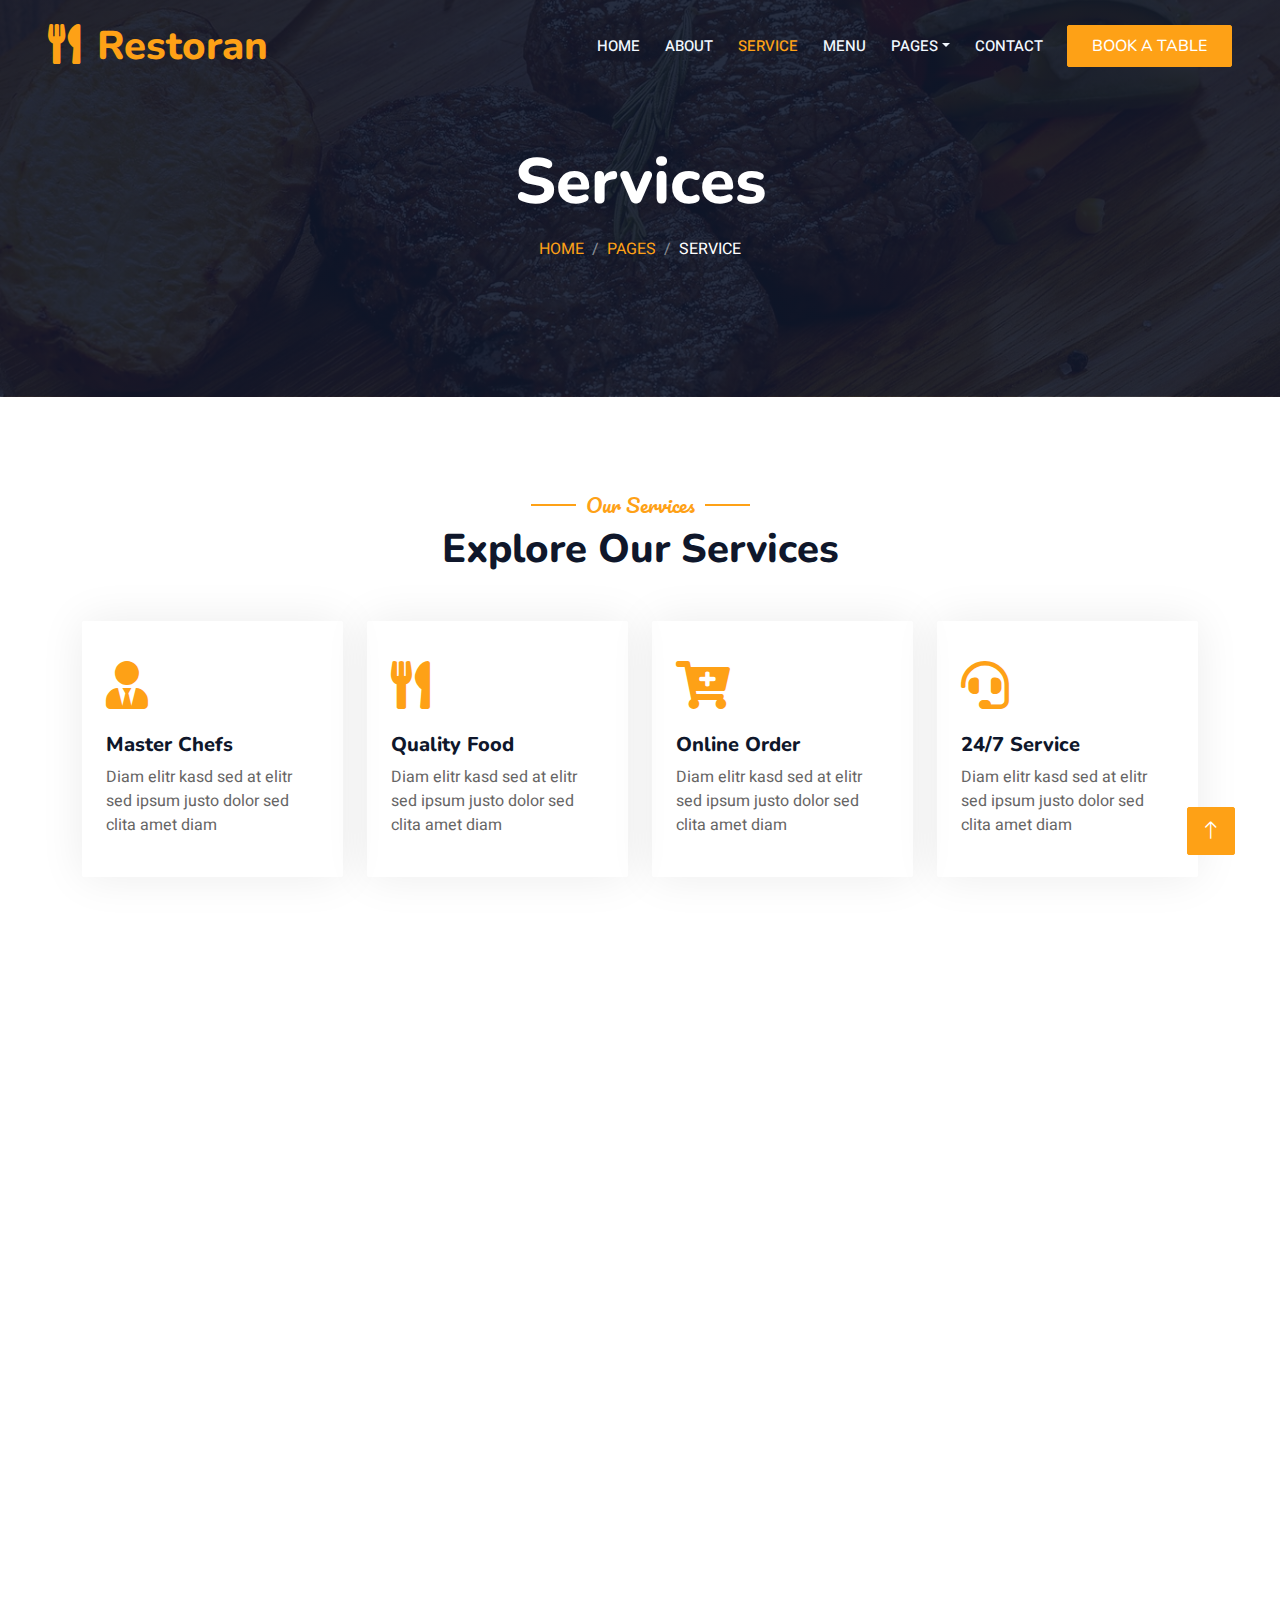
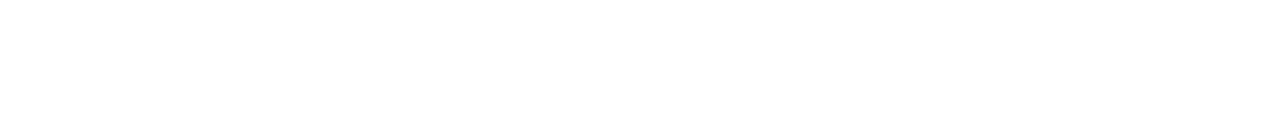
<file: restoran-1.0.0/service.html>
<!DOCTYPE html>
<html lang="en">

<head>
    <meta charset="utf-8">
    <title>Restoran - Bootstrap Restaurant Template</title>
    <meta content="width=device-width, initial-scale=1.0" name="viewport">
    <meta content="" name="keywords">
    <meta content="" name="description">

    <!-- Favicon -->
    <link href="img/favicon.ico" rel="icon">

    <!-- Google Web Fonts -->
    <link rel="preconnect" href="https://fonts.googleapis.com">
    <link rel="preconnect" href="https://fonts.gstatic.com" crossorigin>
    <link href="https://fonts.googleapis.com/css2?family=Heebo:wght@400;500;600&family=Nunito:wght@600;700;800&family=Pacifico&display=swap" rel="stylesheet">

    <!-- Icon Font Stylesheet -->
    <link href="https://cdnjs.cloudflare.com/ajax/libs/font-awesome/5.10.0/css/all.min.css" rel="stylesheet">
    <link href="https://cdn.jsdelivr.net/npm/bootstrap-icons@1.4.1/font/bootstrap-icons.css" rel="stylesheet">

    <!-- Libraries Stylesheet -->
    <link href="lib/animate/animate.min.css" rel="stylesheet">
    <link href="lib/owlcarousel/assets/owl.carousel.min.css" rel="stylesheet">
    <link href="lib/tempusdominus/css/tempusdominus-bootstrap-4.min.css" rel="stylesheet" />

    <!-- Customized Bootstrap Stylesheet -->
    <link href="css/bootstrap.min.css" rel="stylesheet">

    <!-- Template Stylesheet -->
    <link href="css/style.css" rel="stylesheet">
</head>

<body>
    <div class="container-xxl bg-white p-0">
        <!-- Spinner Start -->
        <div id="spinner" class="show bg-white position-fixed translate-middle w-100 vh-100 top-50 start-50 d-flex align-items-center justify-content-center">
            <div class="spinner-border text-primary" style="width: 3rem; height: 3rem;" role="status">
                <span class="sr-only">Loading...</span>
            </div>
        </div>
        <!-- Spinner End -->


        <!-- Navbar & Hero Start -->
        <div class="container-xxl position-relative p-0">
            <nav class="navbar navbar-expand-lg navbar-dark bg-dark px-4 px-lg-5 py-3 py-lg-0">
                <a href="" class="navbar-brand p-0">
                    <h1 class="text-primary m-0"><i class="fa fa-utensils me-3"></i>Restoran</h1>
                    <!-- <img src="img/logo.png" alt="Logo"> -->
                </a>
                <button class="navbar-toggler" type="button" data-bs-toggle="collapse" data-bs-target="#navbarCollapse">
                    <span class="fa fa-bars"></span>
                </button>
                <div class="collapse navbar-collapse" id="navbarCollapse">
                    <div class="navbar-nav ms-auto py-0 pe-4">
                        <a href="index.html" class="nav-item nav-link">Home</a>
                        <a href="about.html" class="nav-item nav-link">About</a>
                        <a href="service.html" class="nav-item nav-link active">Service</a>
                        <a href="menu.html" class="nav-item nav-link">Menu</a>
                        <div class="nav-item dropdown">
                            <a href="#" class="nav-link dropdown-toggle" data-bs-toggle="dropdown">Pages</a>
                            <div class="dropdown-menu m-0">
                                <a href="booking.html" class="dropdown-item">Booking</a>
                                <a href="team.html" class="dropdown-item">Our Team</a>
                                <a href="testimonial.html" class="dropdown-item">Testimonial</a>
                            </div>
                        </div>
                        <a href="contact.html" class="nav-item nav-link">Contact</a>
                    </div>
                    <a href="" class="btn btn-primary py-2 px-4">Book A Table</a>
                </div>
            </nav>

            <div class="container-xxl py-5 bg-dark hero-header mb-5">
                <div class="container text-center my-5 pt-5 pb-4">
                    <h1 class="display-3 text-white mb-3 animated slideInDown">Services</h1>
                    <nav aria-label="breadcrumb">
                        <ol class="breadcrumb justify-content-center text-uppercase">
                            <li class="breadcrumb-item"><a href="#">Home</a></li>
                            <li class="breadcrumb-item"><a href="#">Pages</a></li>
                            <li class="breadcrumb-item text-white active" aria-current="page">Service</li>
                        </ol>
                    </nav>
                </div>
            </div>
        </div>
        <!-- Navbar & Hero End -->


        <!-- Service Start -->
        <div class="container-xxl py-5">
            <div class="container">
                <div class="text-center wow fadeInUp" data-wow-delay="0.1s">
                    <h5 class="section-title ff-secondary text-center text-primary fw-normal">Our Services</h5>
                    <h1 class="mb-5">Explore Our Services</h1>
                </div>
                <div class="row g-4">
                    <div class="col-lg-3 col-sm-6 wow fadeInUp" data-wow-delay="0.1s">
                        <div class="service-item rounded pt-3">
                            <div class="p-4">
                                <i class="fa fa-3x fa-user-tie text-primary mb-4"></i>
                                <h5>Master Chefs</h5>
                                <p>Diam elitr kasd sed at elitr sed ipsum justo dolor sed clita amet diam</p>
                            </div>
                        </div>
                    </div>
                    <div class="col-lg-3 col-sm-6 wow fadeInUp" data-wow-delay="0.3s">
                        <div class="service-item rounded pt-3">
                            <div class="p-4">
                                <i class="fa fa-3x fa-utensils text-primary mb-4"></i>
                                <h5>Quality Food</h5>
                                <p>Diam elitr kasd sed at elitr sed ipsum justo dolor sed clita amet diam</p>
                            </div>
                        </div>
                    </div>
                    <div class="col-lg-3 col-sm-6 wow fadeInUp" data-wow-delay="0.5s">
                        <div class="service-item rounded pt-3">
                            <div class="p-4">
                                <i class="fa fa-3x fa-cart-plus text-primary mb-4"></i>
                                <h5>Online Order</h5>
                                <p>Diam elitr kasd sed at elitr sed ipsum justo dolor sed clita amet diam</p>
                            </div>
                        </div>
                    </div>
                    <div class="col-lg-3 col-sm-6 wow fadeInUp" data-wow-delay="0.7s">
                        <div class="service-item rounded pt-3">
                            <div class="p-4">
                                <i class="fa fa-3x fa-headset text-primary mb-4"></i>
                                <h5>24/7 Service</h5>
                                <p>Diam elitr kasd sed at elitr sed ipsum justo dolor sed clita amet diam</p>
                            </div>
                        </div>
                    </div>
                    <div class="col-lg-3 col-sm-6 wow fadeInUp" data-wow-delay="0.1s">
                        <div class="service-item rounded pt-3">
                            <div class="p-4">
                                <i class="fa fa-3x fa-user-tie text-primary mb-4"></i>
                                <h5>Master Chefs</h5>
                                <p>Diam elitr kasd sed at elitr sed ipsum justo dolor sed clita amet diam</p>
                            </div>
                        </div>
                    </div>
                    <div class="col-lg-3 col-sm-6 wow fadeInUp" data-wow-delay="0.3s">
                        <div class="service-item rounded pt-3">
                            <div class="p-4">
                                <i class="fa fa-3x fa-utensils text-primary mb-4"></i>
                                <h5>Quality Food</h5>
                                <p>Diam elitr kasd sed at elitr sed ipsum justo dolor sed clita amet diam</p>
                            </div>
                        </div>
                    </div>
                    <div class="col-lg-3 col-sm-6 wow fadeInUp" data-wow-delay="0.5s">
                        <div class="service-item rounded pt-3">
                            <div class="p-4">
                                <i class="fa fa-3x fa-cart-plus text-primary mb-4"></i>
                                <h5>Online Order</h5>
                                <p>Diam elitr kasd sed at elitr sed ipsum justo dolor sed clita amet diam</p>
                            </div>
                        </div>
                    </div>
                    <div class="col-lg-3 col-sm-6 wow fadeInUp" data-wow-delay="0.7s">
                        <div class="service-item rounded pt-3">
                            <div class="p-4">
                                <i class="fa fa-3x fa-headset text-primary mb-4"></i>
                                <h5>24/7 Service</h5>
                                <p>Diam elitr kasd sed at elitr sed ipsum justo dolor sed clita amet diam</p>
                            </div>
                        </div>
                    </div>
                </div>
            </div>
        </div>
        <!-- Service End -->
        

        <!-- Footer Start -->
        <div class="container-fluid bg-dark text-light footer pt-5 mt-5 wow fadeIn" data-wow-delay="0.1s">
            <div class="container py-5">
                <div class="row g-5">
                    <div class="col-lg-3 col-md-6">
                        <h4 class="section-title ff-secondary text-start text-primary fw-normal mb-4">Company</h4>
                        <a class="btn btn-link" href="">About Us</a>
                        <a class="btn btn-link" href="">Contact Us</a>
                        <a class="btn btn-link" href="">Reservation</a>
                        <a class="btn btn-link" href="">Privacy Policy</a>
                        <a class="btn btn-link" href="">Terms & Condition</a>
                    </div>
                    <div class="col-lg-3 col-md-6">
                        <h4 class="section-title ff-secondary text-start text-primary fw-normal mb-4">Contact</h4>
                        <p class="mb-2"><i class="fa fa-map-marker-alt me-3"></i>123 Street, New York, USA</p>
                        <p class="mb-2"><i class="fa fa-phone-alt me-3"></i>+012 345 67890</p>
                        <p class="mb-2"><i class="fa fa-envelope me-3"></i>info@example.com</p>
                        <div class="d-flex pt-2">
                            <a class="btn btn-outline-light btn-social" href=""><i class="fab fa-twitter"></i></a>
                            <a class="btn btn-outline-light btn-social" href=""><i class="fab fa-facebook-f"></i></a>
                            <a class="btn btn-outline-light btn-social" href=""><i class="fab fa-youtube"></i></a>
                            <a class="btn btn-outline-light btn-social" href=""><i class="fab fa-linkedin-in"></i></a>
                        </div>
                    </div>
                    <div class="col-lg-3 col-md-6">
                        <h4 class="section-title ff-secondary text-start text-primary fw-normal mb-4">Opening</h4>
                        <h5 class="text-light fw-normal">Monday - Saturday</h5>
                        <p>09AM - 09PM</p>
                        <h5 class="text-light fw-normal">Sunday</h5>
                        <p>10AM - 08PM</p>
                    </div>
                    <div class="col-lg-3 col-md-6">
                        <h4 class="section-title ff-secondary text-start text-primary fw-normal mb-4">Newsletter</h4>
                        <p>Dolor amet sit justo amet elitr clita ipsum elitr est.</p>
                        <div class="position-relative mx-auto" style="max-width: 400px;">
                            <input class="form-control border-primary w-100 py-3 ps-4 pe-5" type="text" placeholder="Your email">
                            <button type="button" class="btn btn-primary py-2 position-absolute top-0 end-0 mt-2 me-2">SignUp</button>
                        </div>
                    </div>
                </div>
            </div>
            <div class="container">
                <div class="copyright">
                    <div class="row">
                        <div class="col-md-6 text-center text-md-start mb-3 mb-md-0">
                            &copy; <a class="border-bottom" href="#">Your Site Name</a>, All Right Reserved. 
							
							<!--/*** This template is free as long as you keep the footer author’s credit link/attribution link/backlink. If you'd like to use the template without the footer author’s credit link/attribution link/backlink, you can purchase the Credit Removal License from "https://htmlcodex.com/credit-removal". Thank you for your support. ***/-->
							Designed By <a class="border-bottom" href="https://htmlcodex.com">HTML Codex</a><br><br>
                            Distributed By <a class="border-bottom" href="https://themewagon.com" target="_blank">ThemeWagon</a>
                        </div>
                        <div class="col-md-6 text-center text-md-end">
                            <div class="footer-menu">
                                <a href="">Home</a>
                                <a href="">Cookies</a>
                                <a href="">Help</a>
                                <a href="">FQAs</a>
                            </div>
                        </div>
                    </div>
                </div>
            </div>
        </div>
        <!-- Footer End -->


        <!-- Back to Top -->
        <a href="#" class="btn btn-lg btn-primary btn-lg-square back-to-top"><i class="bi bi-arrow-up"></i></a>
    </div>

    <!-- JavaScript Libraries -->
    <script src="https://code.jquery.com/jquery-3.4.1.min.js"></script>
    <script src="https://cdn.jsdelivr.net/npm/bootstrap@5.0.0/dist/js/bootstrap.bundle.min.js"></script>
    <script src="lib/wow/wow.min.js"></script>
    <script src="lib/easing/easing.min.js"></script>
    <script src="lib/waypoints/waypoints.min.js"></script>
    <script src="lib/counterup/counterup.min.js"></script>
    <script src="lib/owlcarousel/owl.carousel.min.js"></script>
    <script src="lib/tempusdominus/js/moment.min.js"></script>
    <script src="lib/tempusdominus/js/moment-timezone.min.js"></script>
    <script src="lib/tempusdominus/js/tempusdominus-bootstrap-4.min.js"></script>

    <!-- Template Javascript -->
    <script src="js/main.js"></script>
</body>

</html>
</file>
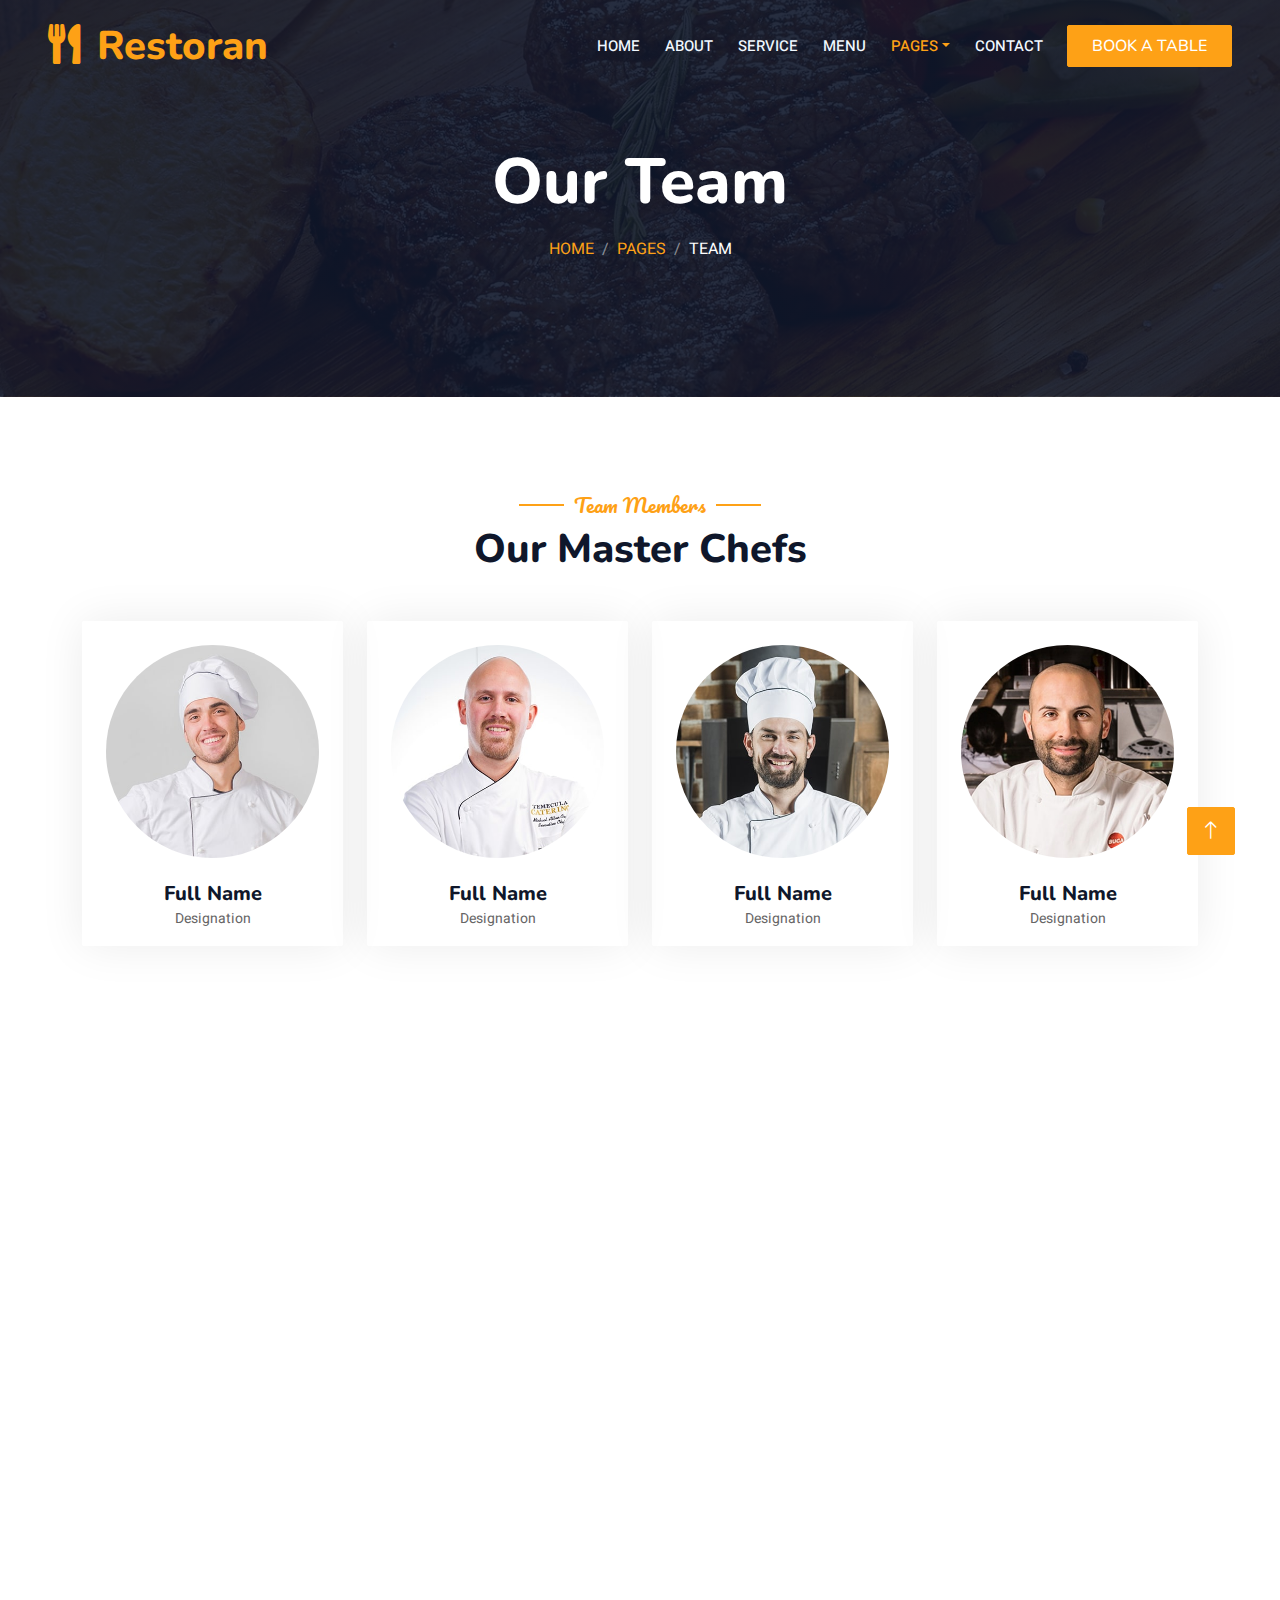
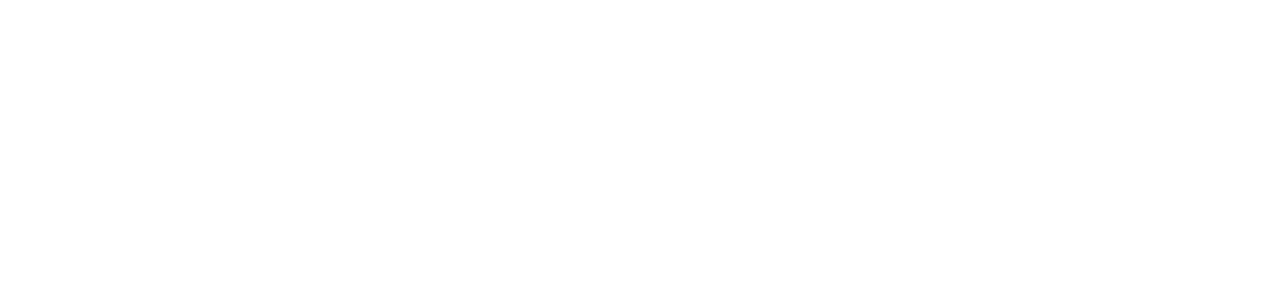
<file: restoran-1.0.0/team.html>
<!DOCTYPE html>
<html lang="en">

<head>
    <meta charset="utf-8">
    <title>Restoran - Bootstrap Restaurant Template</title>
    <meta content="width=device-width, initial-scale=1.0" name="viewport">
    <meta content="" name="keywords">
    <meta content="" name="description">

    <!-- Favicon -->
    <link href="img/favicon.ico" rel="icon">

    <!-- Google Web Fonts -->
    <link rel="preconnect" href="https://fonts.googleapis.com">
    <link rel="preconnect" href="https://fonts.gstatic.com" crossorigin>
    <link href="https://fonts.googleapis.com/css2?family=Heebo:wght@400;500;600&family=Nunito:wght@600;700;800&family=Pacifico&display=swap" rel="stylesheet">

    <!-- Icon Font Stylesheet -->
    <link href="https://cdnjs.cloudflare.com/ajax/libs/font-awesome/5.10.0/css/all.min.css" rel="stylesheet">
    <link href="https://cdn.jsdelivr.net/npm/bootstrap-icons@1.4.1/font/bootstrap-icons.css" rel="stylesheet">

    <!-- Libraries Stylesheet -->
    <link href="lib/animate/animate.min.css" rel="stylesheet">
    <link href="lib/owlcarousel/assets/owl.carousel.min.css" rel="stylesheet">
    <link href="lib/tempusdominus/css/tempusdominus-bootstrap-4.min.css" rel="stylesheet" />

    <!-- Customized Bootstrap Stylesheet -->
    <link href="css/bootstrap.min.css" rel="stylesheet">

    <!-- Template Stylesheet -->
    <link href="css/style.css" rel="stylesheet">
</head>

<body>
    <div class="container-xxl bg-white p-0">
        <!-- Spinner Start -->
        <div id="spinner" class="show bg-white position-fixed translate-middle w-100 vh-100 top-50 start-50 d-flex align-items-center justify-content-center">
            <div class="spinner-border text-primary" style="width: 3rem; height: 3rem;" role="status">
                <span class="sr-only">Loading...</span>
            </div>
        </div>
        <!-- Spinner End -->


        <!-- Navbar & Hero Start -->
        <div class="container-xxl position-relative p-0">
            <nav class="navbar navbar-expand-lg navbar-dark bg-dark px-4 px-lg-5 py-3 py-lg-0">
                <a href="" class="navbar-brand p-0">
                    <h1 class="text-primary m-0"><i class="fa fa-utensils me-3"></i>Restoran</h1>
                    <!-- <img src="img/logo.png" alt="Logo"> -->
                </a>
                <button class="navbar-toggler" type="button" data-bs-toggle="collapse" data-bs-target="#navbarCollapse">
                    <span class="fa fa-bars"></span>
                </button>
                <div class="collapse navbar-collapse" id="navbarCollapse">
                    <div class="navbar-nav ms-auto py-0 pe-4">
                        <a href="index.html" class="nav-item nav-link">Home</a>
                        <a href="about.html" class="nav-item nav-link">About</a>
                        <a href="service.html" class="nav-item nav-link">Service</a>
                        <a href="menu.html" class="nav-item nav-link">Menu</a>
                        <div class="nav-item dropdown">
                            <a href="#" class="nav-link dropdown-toggle active" data-bs-toggle="dropdown">Pages</a>
                            <div class="dropdown-menu m-0">
                                <a href="booking.html" class="dropdown-item">Booking</a>
                                <a href="team.html" class="dropdown-item active">Our Team</a>
                                <a href="testimonial.html" class="dropdown-item">Testimonial</a>
                            </div>
                        </div>
                        <a href="contact.html" class="nav-item nav-link">Contact</a>
                    </div>
                    <a href="" class="btn btn-primary py-2 px-4">Book A Table</a>
                </div>
            </nav>

            <div class="container-xxl py-5 bg-dark hero-header mb-5">
                <div class="container text-center my-5 pt-5 pb-4">
                    <h1 class="display-3 text-white mb-3 animated slideInDown">Our Team</h1>
                    <nav aria-label="breadcrumb">
                        <ol class="breadcrumb justify-content-center text-uppercase">
                            <li class="breadcrumb-item"><a href="#">Home</a></li>
                            <li class="breadcrumb-item"><a href="#">Pages</a></li>
                            <li class="breadcrumb-item text-white active" aria-current="page">Team</li>
                        </ol>
                    </nav>
                </div>
            </div>
        </div>
        <!-- Navbar & Hero End -->


        <!-- Team Start -->
        <div class="container-xxl pt-5 pb-3">
            <div class="container">
                <div class="text-center wow fadeInUp" data-wow-delay="0.1s">
                    <h5 class="section-title ff-secondary text-center text-primary fw-normal">Team Members</h5>
                    <h1 class="mb-5">Our Master Chefs</h1>
                </div>
                <div class="row g-4">
                    <div class="col-lg-3 col-md-6 wow fadeInUp" data-wow-delay="0.1s">
                        <div class="team-item text-center rounded overflow-hidden">
                            <div class="rounded-circle overflow-hidden m-4">
                                <img class="img-fluid" src="img/team-1.jpg" alt="">
                            </div>
                            <h5 class="mb-0">Full Name</h5>
                            <small>Designation</small>
                            <div class="d-flex justify-content-center mt-3">
                                <a class="btn btn-square btn-primary mx-1" href=""><i class="fab fa-facebook-f"></i></a>
                                <a class="btn btn-square btn-primary mx-1" href=""><i class="fab fa-twitter"></i></a>
                                <a class="btn btn-square btn-primary mx-1" href=""><i class="fab fa-instagram"></i></a>
                            </div>
                        </div>
                    </div>
                    <div class="col-lg-3 col-md-6 wow fadeInUp" data-wow-delay="0.3s">
                        <div class="team-item text-center rounded overflow-hidden">
                            <div class="rounded-circle overflow-hidden m-4">
                                <img class="img-fluid" src="img/team-2.jpg" alt="">
                            </div>
                            <h5 class="mb-0">Full Name</h5>
                            <small>Designation</small>
                            <div class="d-flex justify-content-center mt-3">
                                <a class="btn btn-square btn-primary mx-1" href=""><i class="fab fa-facebook-f"></i></a>
                                <a class="btn btn-square btn-primary mx-1" href=""><i class="fab fa-twitter"></i></a>
                                <a class="btn btn-square btn-primary mx-1" href=""><i class="fab fa-instagram"></i></a>
                            </div>
                        </div>
                    </div>
                    <div class="col-lg-3 col-md-6 wow fadeInUp" data-wow-delay="0.5s">
                        <div class="team-item text-center rounded overflow-hidden">
                            <div class="rounded-circle overflow-hidden m-4">
                                <img class="img-fluid" src="img/team-3.jpg" alt="">
                            </div>
                            <h5 class="mb-0">Full Name</h5>
                            <small>Designation</small>
                            <div class="d-flex justify-content-center mt-3">
                                <a class="btn btn-square btn-primary mx-1" href=""><i class="fab fa-facebook-f"></i></a>
                                <a class="btn btn-square btn-primary mx-1" href=""><i class="fab fa-twitter"></i></a>
                                <a class="btn btn-square btn-primary mx-1" href=""><i class="fab fa-instagram"></i></a>
                            </div>
                        </div>
                    </div>
                    <div class="col-lg-3 col-md-6 wow fadeInUp" data-wow-delay="0.7s">
                        <div class="team-item text-center rounded overflow-hidden">
                            <div class="rounded-circle overflow-hidden m-4">
                                <img class="img-fluid" src="img/team-4.jpg" alt="">
                            </div>
                            <h5 class="mb-0">Full Name</h5>
                            <small>Designation</small>
                            <div class="d-flex justify-content-center mt-3">
                                <a class="btn btn-square btn-primary mx-1" href=""><i class="fab fa-facebook-f"></i></a>
                                <a class="btn btn-square btn-primary mx-1" href=""><i class="fab fa-twitter"></i></a>
                                <a class="btn btn-square btn-primary mx-1" href=""><i class="fab fa-instagram"></i></a>
                            </div>
                        </div>
                    </div>
                    <div class="col-lg-3 col-md-6 wow fadeInUp" data-wow-delay="0.1s">
                        <div class="team-item text-center rounded overflow-hidden">
                            <div class="rounded-circle overflow-hidden m-4">
                                <img class="img-fluid" src="img/team-2.jpg" alt="">
                            </div>
                            <h5 class="mb-0">Full Name</h5>
                            <small>Designation</small>
                            <div class="d-flex justify-content-center mt-3">
                                <a class="btn btn-square btn-primary mx-1" href=""><i class="fab fa-facebook-f"></i></a>
                                <a class="btn btn-square btn-primary mx-1" href=""><i class="fab fa-twitter"></i></a>
                                <a class="btn btn-square btn-primary mx-1" href=""><i class="fab fa-instagram"></i></a>
                            </div>
                        </div>
                    </div>
                    <div class="col-lg-3 col-md-6 wow fadeInUp" data-wow-delay="0.3s">
                        <div class="team-item text-center rounded overflow-hidden">
                            <div class="rounded-circle overflow-hidden m-4">
                                <img class="img-fluid" src="img/team-3.jpg" alt="">
                            </div>
                            <h5 class="mb-0">Full Name</h5>
                            <small>Designation</small>
                            <div class="d-flex justify-content-center mt-3">
                                <a class="btn btn-square btn-primary mx-1" href=""><i class="fab fa-facebook-f"></i></a>
                                <a class="btn btn-square btn-primary mx-1" href=""><i class="fab fa-twitter"></i></a>
                                <a class="btn btn-square btn-primary mx-1" href=""><i class="fab fa-instagram"></i></a>
                            </div>
                        </div>
                    </div>
                    <div class="col-lg-3 col-md-6 wow fadeInUp" data-wow-delay="0.5s">
                        <div class="team-item text-center rounded overflow-hidden">
                            <div class="rounded-circle overflow-hidden m-4">
                                <img class="img-fluid" src="img/team-4.jpg" alt="">
                            </div>
                            <h5 class="mb-0">Full Name</h5>
                            <small>Designation</small>
                            <div class="d-flex justify-content-center mt-3">
                                <a class="btn btn-square btn-primary mx-1" href=""><i class="fab fa-facebook-f"></i></a>
                                <a class="btn btn-square btn-primary mx-1" href=""><i class="fab fa-twitter"></i></a>
                                <a class="btn btn-square btn-primary mx-1" href=""><i class="fab fa-instagram"></i></a>
                            </div>
                        </div>
                    </div>
                    <div class="col-lg-3 col-md-6 wow fadeInUp" data-wow-delay="0.7s">
                        <div class="team-item text-center rounded overflow-hidden">
                            <div class="rounded-circle overflow-hidden m-4">
                                <img class="img-fluid" src="img/team-1.jpg" alt="">
                            </div>
                            <h5 class="mb-0">Full Name</h5>
                            <small>Designation</small>
                            <div class="d-flex justify-content-center mt-3">
                                <a class="btn btn-square btn-primary mx-1" href=""><i class="fab fa-facebook-f"></i></a>
                                <a class="btn btn-square btn-primary mx-1" href=""><i class="fab fa-twitter"></i></a>
                                <a class="btn btn-square btn-primary mx-1" href=""><i class="fab fa-instagram"></i></a>
                            </div>
                        </div>
                    </div>
                </div>
            </div>
        </div>
        <!-- Team End -->
        

        <!-- Footer Start -->
        <div class="container-fluid bg-dark text-light footer pt-5 mt-5 wow fadeIn" data-wow-delay="0.1s">
            <div class="container py-5">
                <div class="row g-5">
                    <div class="col-lg-3 col-md-6">
                        <h4 class="section-title ff-secondary text-start text-primary fw-normal mb-4">Company</h4>
                        <a class="btn btn-link" href="">About Us</a>
                        <a class="btn btn-link" href="">Contact Us</a>
                        <a class="btn btn-link" href="">Reservation</a>
                        <a class="btn btn-link" href="">Privacy Policy</a>
                        <a class="btn btn-link" href="">Terms & Condition</a>
                    </div>
                    <div class="col-lg-3 col-md-6">
                        <h4 class="section-title ff-secondary text-start text-primary fw-normal mb-4">Contact</h4>
                        <p class="mb-2"><i class="fa fa-map-marker-alt me-3"></i>123 Street, New York, USA</p>
                        <p class="mb-2"><i class="fa fa-phone-alt me-3"></i>+012 345 67890</p>
                        <p class="mb-2"><i class="fa fa-envelope me-3"></i>info@example.com</p>
                        <div class="d-flex pt-2">
                            <a class="btn btn-outline-light btn-social" href=""><i class="fab fa-twitter"></i></a>
                            <a class="btn btn-outline-light btn-social" href=""><i class="fab fa-facebook-f"></i></a>
                            <a class="btn btn-outline-light btn-social" href=""><i class="fab fa-youtube"></i></a>
                            <a class="btn btn-outline-light btn-social" href=""><i class="fab fa-linkedin-in"></i></a>
                        </div>
                    </div>
                    <div class="col-lg-3 col-md-6">
                        <h4 class="section-title ff-secondary text-start text-primary fw-normal mb-4">Opening</h4>
                        <h5 class="text-light fw-normal">Monday - Saturday</h5>
                        <p>09AM - 09PM</p>
                        <h5 class="text-light fw-normal">Sunday</h5>
                        <p>10AM - 08PM</p>
                    </div>
                    <div class="col-lg-3 col-md-6">
                        <h4 class="section-title ff-secondary text-start text-primary fw-normal mb-4">Newsletter</h4>
                        <p>Dolor amet sit justo amet elitr clita ipsum elitr est.</p>
                        <div class="position-relative mx-auto" style="max-width: 400px;">
                            <input class="form-control border-primary w-100 py-3 ps-4 pe-5" type="text" placeholder="Your email">
                            <button type="button" class="btn btn-primary py-2 position-absolute top-0 end-0 mt-2 me-2">SignUp</button>
                        </div>
                    </div>
                </div>
            </div>
            <div class="container">
                <div class="copyright">
                    <div class="row">
                        <div class="col-md-6 text-center text-md-start mb-3 mb-md-0">
                            &copy; <a class="border-bottom" href="#">Your Site Name</a>, All Right Reserved. 
							
							<!--/*** This template is free as long as you keep the footer author’s credit link/attribution link/backlink. If you'd like to use the template without the footer author’s credit link/attribution link/backlink, you can purchase the Credit Removal License from "https://htmlcodex.com/credit-removal". Thank you for your support. ***/-->
							Designed By <a class="border-bottom" href="https://htmlcodex.com">HTML Codex</a><br><br>
                            Distributed By <a class="border-bottom" href="https://themewagon.com" target="_blank">ThemeWagon</a>
                        </div>
                        <div class="col-md-6 text-center text-md-end">
                            <div class="footer-menu">
                                <a href="">Home</a>
                                <a href="">Cookies</a>
                                <a href="">Help</a>
                                <a href="">FQAs</a>
                            </div>
                        </div>
                    </div>
                </div>
            </div>
        </div>
        <!-- Footer End -->


        <!-- Back to Top -->
        <a href="#" class="btn btn-lg btn-primary btn-lg-square back-to-top"><i class="bi bi-arrow-up"></i></a>
    </div>

    <!-- JavaScript Libraries -->
    <script src="https://code.jquery.com/jquery-3.4.1.min.js"></script>
    <script src="https://cdn.jsdelivr.net/npm/bootstrap@5.0.0/dist/js/bootstrap.bundle.min.js"></script>
    <script src="lib/wow/wow.min.js"></script>
    <script src="lib/easing/easing.min.js"></script>
    <script src="lib/waypoints/waypoints.min.js"></script>
    <script src="lib/counterup/counterup.min.js"></script>
    <script src="lib/owlcarousel/owl.carousel.min.js"></script>
    <script src="lib/tempusdominus/js/moment.min.js"></script>
    <script src="lib/tempusdominus/js/moment-timezone.min.js"></script>
    <script src="lib/tempusdominus/js/tempusdominus-bootstrap-4.min.js"></script>

    <!-- Template Javascript -->
    <script src="js/main.js"></script>
</body>

</html>
</file>
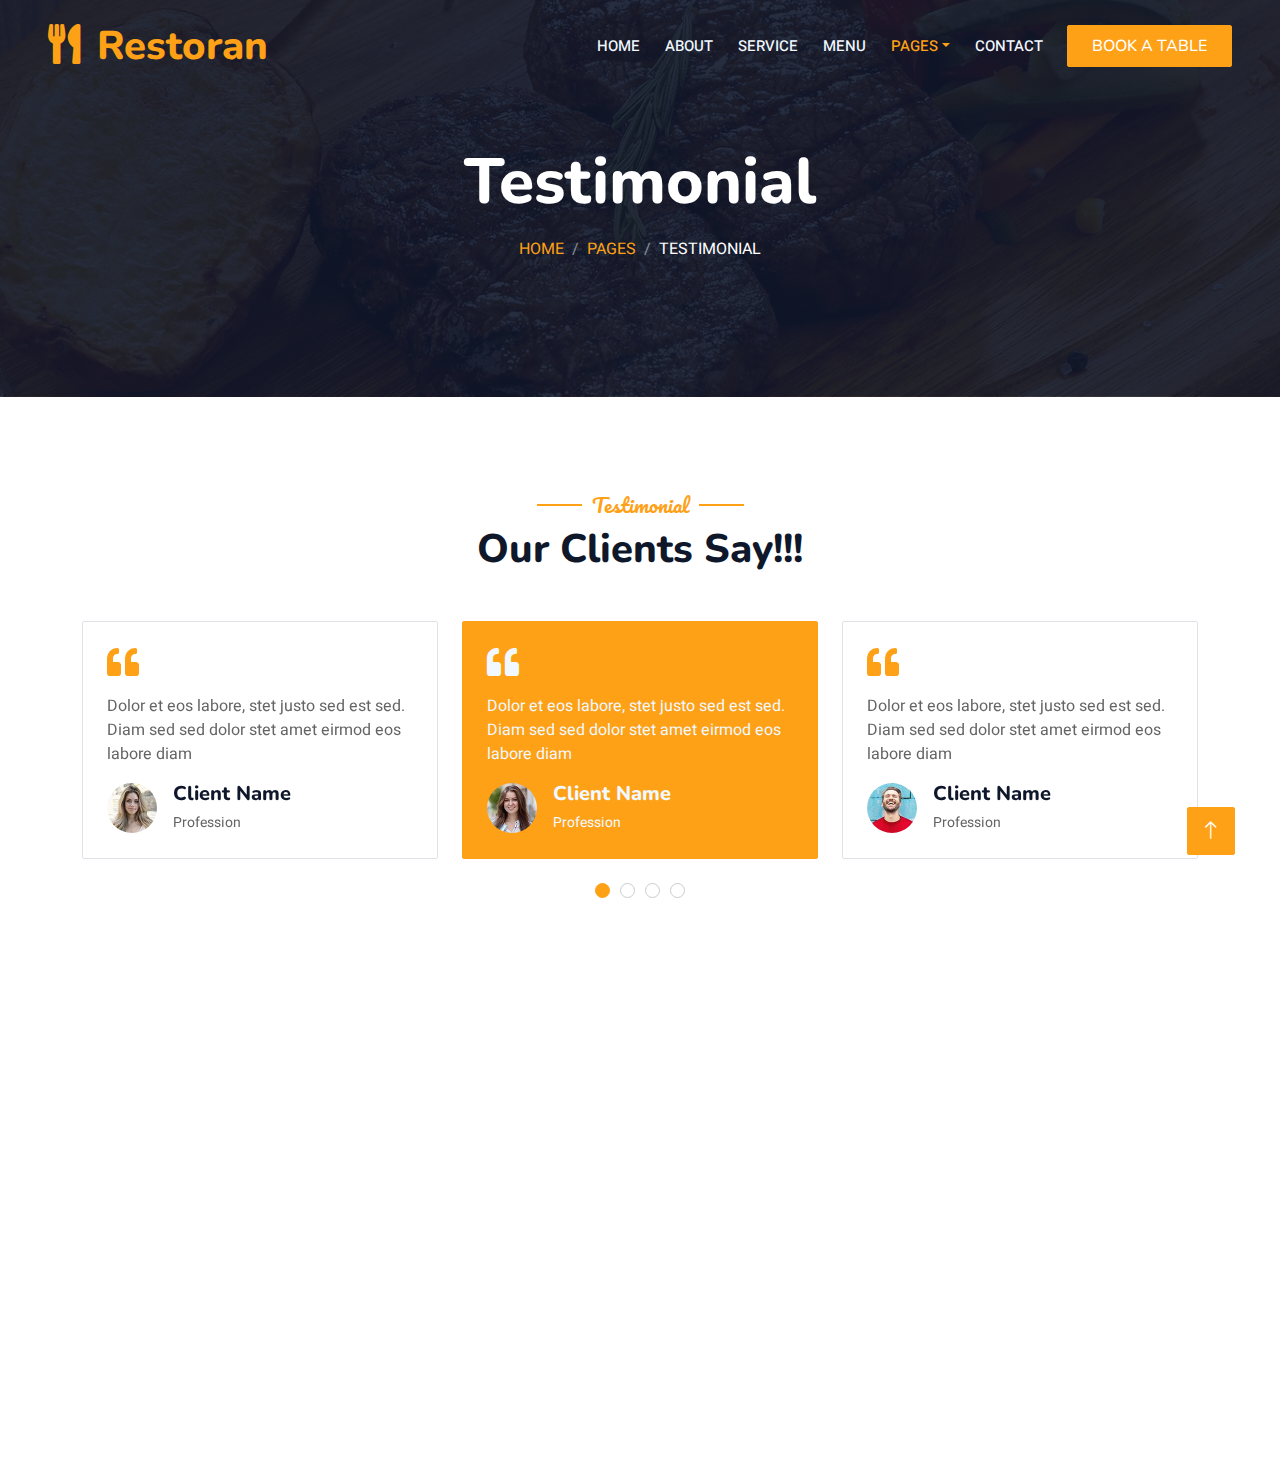
<file: restoran-1.0.0/testimonial.html>
<!DOCTYPE html>
<html lang="en">

<head>
    <meta charset="utf-8">
    <title>Restoran - Bootstrap Restaurant Template</title>
    <meta content="width=device-width, initial-scale=1.0" name="viewport">
    <meta content="" name="keywords">
    <meta content="" name="description">

    <!-- Favicon -->
    <link href="img/favicon.ico" rel="icon">

    <!-- Google Web Fonts -->
    <link rel="preconnect" href="https://fonts.googleapis.com">
    <link rel="preconnect" href="https://fonts.gstatic.com" crossorigin>
    <link href="https://fonts.googleapis.com/css2?family=Heebo:wght@400;500;600&family=Nunito:wght@600;700;800&family=Pacifico&display=swap" rel="stylesheet">

    <!-- Icon Font Stylesheet -->
    <link href="https://cdnjs.cloudflare.com/ajax/libs/font-awesome/5.10.0/css/all.min.css" rel="stylesheet">
    <link href="https://cdn.jsdelivr.net/npm/bootstrap-icons@1.4.1/font/bootstrap-icons.css" rel="stylesheet">

    <!-- Libraries Stylesheet -->
    <link href="lib/animate/animate.min.css" rel="stylesheet">
    <link href="lib/owlcarousel/assets/owl.carousel.min.css" rel="stylesheet">
    <link href="lib/tempusdominus/css/tempusdominus-bootstrap-4.min.css" rel="stylesheet" />

    <!-- Customized Bootstrap Stylesheet -->
    <link href="css/bootstrap.min.css" rel="stylesheet">

    <!-- Template Stylesheet -->
    <link href="css/style.css" rel="stylesheet">
</head>

<body>
    <div class="container-xxl bg-white p-0">
        <!-- Spinner Start -->
        <div id="spinner" class="show bg-white position-fixed translate-middle w-100 vh-100 top-50 start-50 d-flex align-items-center justify-content-center">
            <div class="spinner-border text-primary" style="width: 3rem; height: 3rem;" role="status">
                <span class="sr-only">Loading...</span>
            </div>
        </div>
        <!-- Spinner End -->


        <!-- Navbar & Hero Start -->
        <div class="container-xxl position-relative p-0">
            <nav class="navbar navbar-expand-lg navbar-dark bg-dark px-4 px-lg-5 py-3 py-lg-0">
                <a href="" class="navbar-brand p-0">
                    <h1 class="text-primary m-0"><i class="fa fa-utensils me-3"></i>Restoran</h1>
                    <!-- <img src="img/logo.png" alt="Logo"> -->
                </a>
                <button class="navbar-toggler" type="button" data-bs-toggle="collapse" data-bs-target="#navbarCollapse">
                    <span class="fa fa-bars"></span>
                </button>
                <div class="collapse navbar-collapse" id="navbarCollapse">
                    <div class="navbar-nav ms-auto py-0 pe-4">
                        <a href="index.html" class="nav-item nav-link">Home</a>
                        <a href="about.html" class="nav-item nav-link">About</a>
                        <a href="service.html" class="nav-item nav-link">Service</a>
                        <a href="menu.html" class="nav-item nav-link">Menu</a>
                        <div class="nav-item dropdown">
                            <a href="#" class="nav-link dropdown-toggle active" data-bs-toggle="dropdown">Pages</a>
                            <div class="dropdown-menu m-0">
                                <a href="booking.html" class="dropdown-item">Booking</a>
                                <a href="team.html" class="dropdown-item">Our Team</a>
                                <a href="testimonial.html" class="dropdown-item active">Testimonial</a>
                            </div>
                        </div>
                        <a href="contact.html" class="nav-item nav-link">Contact</a>
                    </div>
                    <a href="" class="btn btn-primary py-2 px-4">Book A Table</a>
                </div>
            </nav>

            <div class="container-xxl py-5 bg-dark hero-header mb-5">
                <div class="container text-center my-5 pt-5 pb-4">
                    <h1 class="display-3 text-white mb-3 animated slideInDown">Testimonial</h1>
                    <nav aria-label="breadcrumb">
                        <ol class="breadcrumb justify-content-center text-uppercase">
                            <li class="breadcrumb-item"><a href="#">Home</a></li>
                            <li class="breadcrumb-item"><a href="#">Pages</a></li>
                            <li class="breadcrumb-item text-white active" aria-current="page">Testimonial</li>
                        </ol>
                    </nav>
                </div>
            </div>
        </div>
        <!-- Navbar & Hero End -->


        <!-- Testimonial Start -->
        <div class="container-xxl py-5 wow fadeInUp" data-wow-delay="0.1s">
            <div class="container">
                <div class="text-center">
                    <h5 class="section-title ff-secondary text-center text-primary fw-normal">Testimonial</h5>
                    <h1 class="mb-5">Our Clients Say!!!</h1>
                </div>
                <div class="owl-carousel testimonial-carousel">
                    <div class="testimonial-item bg-transparent border rounded p-4">
                        <i class="fa fa-quote-left fa-2x text-primary mb-3"></i>
                        <p>Dolor et eos labore, stet justo sed est sed. Diam sed sed dolor stet amet eirmod eos labore diam</p>
                        <div class="d-flex align-items-center">
                            <img class="img-fluid flex-shrink-0 rounded-circle" src="img/testimonial-1.jpg" style="width: 50px; height: 50px;">
                            <div class="ps-3">
                                <h5 class="mb-1">Client Name</h5>
                                <small>Profession</small>
                            </div>
                        </div>
                    </div>
                    <div class="testimonial-item bg-transparent border rounded p-4">
                        <i class="fa fa-quote-left fa-2x text-primary mb-3"></i>
                        <p>Dolor et eos labore, stet justo sed est sed. Diam sed sed dolor stet amet eirmod eos labore diam</p>
                        <div class="d-flex align-items-center">
                            <img class="img-fluid flex-shrink-0 rounded-circle" src="img/testimonial-2.jpg" style="width: 50px; height: 50px;">
                            <div class="ps-3">
                                <h5 class="mb-1">Client Name</h5>
                                <small>Profession</small>
                            </div>
                        </div>
                    </div>
                    <div class="testimonial-item bg-transparent border rounded p-4">
                        <i class="fa fa-quote-left fa-2x text-primary mb-3"></i>
                        <p>Dolor et eos labore, stet justo sed est sed. Diam sed sed dolor stet amet eirmod eos labore diam</p>
                        <div class="d-flex align-items-center">
                            <img class="img-fluid flex-shrink-0 rounded-circle" src="img/testimonial-3.jpg" style="width: 50px; height: 50px;">
                            <div class="ps-3">
                                <h5 class="mb-1">Client Name</h5>
                                <small>Profession</small>
                            </div>
                        </div>
                    </div>
                    <div class="testimonial-item bg-transparent border rounded p-4">
                        <i class="fa fa-quote-left fa-2x text-primary mb-3"></i>
                        <p>Dolor et eos labore, stet justo sed est sed. Diam sed sed dolor stet amet eirmod eos labore diam</p>
                        <div class="d-flex align-items-center">
                            <img class="img-fluid flex-shrink-0 rounded-circle" src="img/testimonial-4.jpg" style="width: 50px; height: 50px;">
                            <div class="ps-3">
                                <h5 class="mb-1">Client Name</h5>
                                <small>Profession</small>
                            </div>
                        </div>
                    </div>
                </div>
            </div>
        </div>
        <!-- Testimonial End -->
        

        <!-- Footer Start -->
        <div class="container-fluid bg-dark text-light footer pt-5 mt-5 wow fadeIn" data-wow-delay="0.1s">
            <div class="container py-5">
                <div class="row g-5">
                    <div class="col-lg-3 col-md-6">
                        <h4 class="section-title ff-secondary text-start text-primary fw-normal mb-4">Company</h4>
                        <a class="btn btn-link" href="">About Us</a>
                        <a class="btn btn-link" href="">Contact Us</a>
                        <a class="btn btn-link" href="">Reservation</a>
                        <a class="btn btn-link" href="">Privacy Policy</a>
                        <a class="btn btn-link" href="">Terms & Condition</a>
                    </div>
                    <div class="col-lg-3 col-md-6">
                        <h4 class="section-title ff-secondary text-start text-primary fw-normal mb-4">Contact</h4>
                        <p class="mb-2"><i class="fa fa-map-marker-alt me-3"></i>123 Street, New York, USA</p>
                        <p class="mb-2"><i class="fa fa-phone-alt me-3"></i>+012 345 67890</p>
                        <p class="mb-2"><i class="fa fa-envelope me-3"></i>info@example.com</p>
                        <div class="d-flex pt-2">
                            <a class="btn btn-outline-light btn-social" href=""><i class="fab fa-twitter"></i></a>
                            <a class="btn btn-outline-light btn-social" href=""><i class="fab fa-facebook-f"></i></a>
                            <a class="btn btn-outline-light btn-social" href=""><i class="fab fa-youtube"></i></a>
                            <a class="btn btn-outline-light btn-social" href=""><i class="fab fa-linkedin-in"></i></a>
                        </div>
                    </div>
                    <div class="col-lg-3 col-md-6">
                        <h4 class="section-title ff-secondary text-start text-primary fw-normal mb-4">Opening</h4>
                        <h5 class="text-light fw-normal">Monday - Saturday</h5>
                        <p>09AM - 09PM</p>
                        <h5 class="text-light fw-normal">Sunday</h5>
                        <p>10AM - 08PM</p>
                    </div>
                    <div class="col-lg-3 col-md-6">
                        <h4 class="section-title ff-secondary text-start text-primary fw-normal mb-4">Newsletter</h4>
                        <p>Dolor amet sit justo amet elitr clita ipsum elitr est.</p>
                        <div class="position-relative mx-auto" style="max-width: 400px;">
                            <input class="form-control border-primary w-100 py-3 ps-4 pe-5" type="text" placeholder="Your email">
                            <button type="button" class="btn btn-primary py-2 position-absolute top-0 end-0 mt-2 me-2">SignUp</button>
                        </div>
                    </div>
                </div>
            </div>
            <div class="container">
                <div class="copyright">
                    <div class="row">
                        <div class="col-md-6 text-center text-md-start mb-3 mb-md-0">
                            &copy; <a class="border-bottom" href="#">Your Site Name</a>, All Right Reserved. 
							
							<!--/*** This template is free as long as you keep the footer author’s credit link/attribution link/backlink. If you'd like to use the template without the footer author’s credit link/attribution link/backlink, you can purchase the Credit Removal License from "https://htmlcodex.com/credit-removal". Thank you for your support. ***/-->
							Designed By <a class="border-bottom" href="https://htmlcodex.com">HTML Codex</a><br><br>
                            Distributed By <a class="border-bottom" href="https://themewagon.com" target="_blank">ThemeWagon</a>
                        </div>
                        <div class="col-md-6 text-center text-md-end">
                            <div class="footer-menu">
                                <a href="">Home</a>
                                <a href="">Cookies</a>
                                <a href="">Help</a>
                                <a href="">FQAs</a>
                            </div>
                        </div>
                    </div>
                </div>
            </div>
        </div>
        <!-- Footer End -->


        <!-- Back to Top -->
        <a href="#" class="btn btn-lg btn-primary btn-lg-square back-to-top"><i class="bi bi-arrow-up"></i></a>
    </div>

    <!-- JavaScript Libraries -->
    <script src="https://code.jquery.com/jquery-3.4.1.min.js"></script>
    <script src="https://cdn.jsdelivr.net/npm/bootstrap@5.0.0/dist/js/bootstrap.bundle.min.js"></script>
    <script src="lib/wow/wow.min.js"></script>
    <script src="lib/easing/easing.min.js"></script>
    <script src="lib/waypoints/waypoints.min.js"></script>
    <script src="lib/counterup/counterup.min.js"></script>
    <script src="lib/owlcarousel/owl.carousel.min.js"></script>
    <script src="lib/tempusdominus/js/moment.min.js"></script>
    <script src="lib/tempusdominus/js/moment-timezone.min.js"></script>
    <script src="lib/tempusdominus/js/tempusdominus-bootstrap-4.min.js"></script>

    <!-- Template Javascript -->
    <script src="js/main.js"></script>
</body>

</html>
</file>
<file: restoran-1.0.0/css/style.css>
/********** Template CSS **********/
:root {
    --primary: #FEA116;
    --light: #F1F8FF;
    --dark: #0F172B;
}

.ff-secondary {
    font-family: 'Pacifico', cursive;
}

.fw-medium {
    font-weight: 600 !important;
}

.fw-semi-bold {
    font-weight: 700 !important;
}

.back-to-top {
    position: fixed;
    display: none;
    right: 45px;
    bottom: 45px;
    z-index: 99;
}


/*** Spinner ***/
#spinner {
    opacity: 0;
    visibility: hidden;
    transition: opacity .5s ease-out, visibility 0s linear .5s;
    z-index: 99999;
}

#spinner.show {
    transition: opacity .5s ease-out, visibility 0s linear 0s;
    visibility: visible;
    opacity: 1;
}


/*** Button ***/
.btn {
    font-family: 'Nunito', sans-serif;
    font-weight: 500;
    text-transform: uppercase;
    transition: .5s;
}

.btn.btn-primary,
.btn.btn-secondary {
    color: #FFFFFF;
}

.btn-square {
    width: 38px;
    height: 38px;
}

.btn-sm-square {
    width: 32px;
    height: 32px;
}

.btn-lg-square {
    width: 48px;
    height: 48px;
}

.btn-square,
.btn-sm-square,
.btn-lg-square {
    padding: 0;
    display: flex;
    align-items: center;
    justify-content: center;
    font-weight: normal;
    border-radius: 2px;
}


/*** Navbar ***/
.navbar-dark .navbar-nav .nav-link {
    position: relative;
    margin-left: 25px;
    padding: 35px 0;
    font-size: 15px;
    color: var(--light) !important;
    text-transform: uppercase;
    font-weight: 500;
    outline: none;
    transition: .5s;
}

.sticky-top.navbar-dark .navbar-nav .nav-link {
    padding: 20px 0;
}

.navbar-dark .navbar-nav .nav-link:hover,
.navbar-dark .navbar-nav .nav-link.active {
    color: var(--primary) !important;
}

.navbar-dark .navbar-brand img {
    max-height: 60px;
    transition: .5s;
}

.sticky-top.navbar-dark .navbar-brand img {
    max-height: 45px;
}

@media (max-width: 991.98px) {
    .sticky-top.navbar-dark {
        position: relative;
    }

    .navbar-dark .navbar-collapse {
        margin-top: 15px;
        border-top: 1px solid rgba(255, 255, 255, .1)
    }

    .navbar-dark .navbar-nav .nav-link,
    .sticky-top.navbar-dark .navbar-nav .nav-link {
        padding: 10px 0;
        margin-left: 0;
    }

    .navbar-dark .navbar-brand img {
        max-height: 45px;
    }
}

@media (min-width: 992px) {
    .navbar-dark {
        position: absolute;
        width: 100%;
        top: 0;
        left: 0;
        z-index: 999;
        background: transparent !important;
    }
    
    .sticky-top.navbar-dark {
        position: fixed;
        background: var(--dark) !important;
    }
}


/*** Hero Header ***/
.hero-header {
    background: linear-gradient(rgba(15, 23, 43, .9), rgba(15, 23, 43, .9)), url(../img/bg-hero.jpg);
    background-position: center center;
    background-repeat: no-repeat;
    background-size: cover;
}

.hero-header img {
    animation: imgRotate 50s linear infinite;
}

@keyframes imgRotate { 
    100% { 
        transform: rotate(360deg); 
    } 
}

.breadcrumb-item + .breadcrumb-item::before {
    color: rgba(255, 255, 255, .5);
}


/*** Section Title ***/
.section-title {
    position: relative;
    display: inline-block;
}

.section-title::before {
    position: absolute;
    content: "";
    width: 45px;
    height: 2px;
    top: 50%;
    left: -55px;
    margin-top: -1px;
    background: var(--primary);
}

.section-title::after {
    position: absolute;
    content: "";
    width: 45px;
    height: 2px;
    top: 50%;
    right: -55px;
    margin-top: -1px;
    background: var(--primary);
}

.section-title.text-start::before,
.section-title.text-end::after {
    display: none;
}


/*** Service ***/
.service-item {
    box-shadow: 0 0 45px rgba(0, 0, 0, .08);
    transition: .5s;
}

.service-item:hover {
    background: var(--primary);
}

.service-item * {
    transition: .5s;
}

.service-item:hover * {
    color: var(--light) !important;
}


/*** Food Menu ***/
.nav-pills .nav-item .active {
    border-bottom: 2px solid var(--primary);
}


/*** Youtube Video ***/
.video {
    position: relative;
    height: 100%;
    min-height: 500px;
    background: linear-gradient(rgba(15, 23, 43, .1), rgba(15, 23, 43, .1)), url(../img/video.jpg);
    background-position: center center;
    background-repeat: no-repeat;
    background-size: cover;
}

.video .btn-play {
    position: absolute;
    z-index: 3;
    top: 50%;
    left: 50%;
    transform: translateX(-50%) translateY(-50%);
    box-sizing: content-box;
    display: block;
    width: 32px;
    height: 44px;
    border-radius: 50%;
    border: none;
    outline: none;
    padding: 18px 20px 18px 28px;
}

.video .btn-play:before {
    content: "";
    position: absolute;
    z-index: 0;
    left: 50%;
    top: 50%;
    transform: translateX(-50%) translateY(-50%);
    display: block;
    width: 100px;
    height: 100px;
    background: var(--primary);
    border-radius: 50%;
    animation: pulse-border 1500ms ease-out infinite;
}

.video .btn-play:after {
    content: "";
    position: absolute;
    z-index: 1;
    left: 50%;
    top: 50%;
    transform: translateX(-50%) translateY(-50%);
    display: block;
    width: 100px;
    height: 100px;
    background: var(--primary);
    border-radius: 50%;
    transition: all 200ms;
}

.video .btn-play img {
    position: relative;
    z-index: 3;
    max-width: 100%;
    width: auto;
    height: auto;
}

.video .btn-play span {
    display: block;
    position: relative;
    z-index: 3;
    width: 0;
    height: 0;
    border-left: 32px solid var(--dark);
    border-top: 22px solid transparent;
    border-bottom: 22px solid transparent;
}

@keyframes pulse-border {
    0% {
        transform: translateX(-50%) translateY(-50%) translateZ(0) scale(1);
        opacity: 1;
    }

    100% {
        transform: translateX(-50%) translateY(-50%) translateZ(0) scale(1.5);
        opacity: 0;
    }
}

#videoModal {
    z-index: 99999;
}

#videoModal .modal-dialog {
    position: relative;
    max-width: 800px;
    margin: 60px auto 0 auto;
}

#videoModal .modal-body {
    position: relative;
    padding: 0px;
}

#videoModal .close {
    position: absolute;
    width: 30px;
    height: 30px;
    right: 0px;
    top: -30px;
    z-index: 999;
    font-size: 30px;
    font-weight: normal;
    color: #FFFFFF;
    background: #000000;
    opacity: 1;
}


/*** Team ***/
.team-item {
    box-shadow: 0 0 45px rgba(0, 0, 0, .08);
    height: calc(100% - 38px);
    transition: .5s;
}

.team-item img {
    transition: .5s;
}

.team-item:hover img {
    transform: scale(1.1);
}

.team-item:hover {
    height: 100%;
}

.team-item .btn {
    border-radius: 38px 38px 0 0;
}


/*** Testimonial ***/
.testimonial-carousel .owl-item .testimonial-item,
.testimonial-carousel .owl-item.center .testimonial-item * {
    transition: .5s;
}

.testimonial-carousel .owl-item.center .testimonial-item {
    background: var(--primary) !important;
    border-color: var(--primary) !important;
}

.testimonial-carousel .owl-item.center .testimonial-item * {
    color: var(--light) !important;
}

.testimonial-carousel .owl-dots {
    margin-top: 24px;
    display: flex;
    align-items: flex-end;
    justify-content: center;
}

.testimonial-carousel .owl-dot {
    position: relative;
    display: inline-block;
    margin: 0 5px;
    width: 15px;
    height: 15px;
    border: 1px solid #CCCCCC;
    border-radius: 15px;
    transition: .5s;
}

.testimonial-carousel .owl-dot.active {
    background: var(--primary);
    border-color: var(--primary);
}


/*** Footer ***/
.footer .btn.btn-social {
    margin-right: 5px;
    width: 35px;
    height: 35px;
    display: flex;
    align-items: center;
    justify-content: center;
    color: var(--light);
    border: 1px solid #FFFFFF;
    border-radius: 35px;
    transition: .3s;
}

.footer .btn.btn-social:hover {
    color: var(--primary);
}

.footer .btn.btn-link {
    display: block;
    margin-bottom: 5px;
    padding: 0;
    text-align: left;
    color: #FFFFFF;
    font-size: 15px;
    font-weight: normal;
    text-transform: capitalize;
    transition: .3s;
}

.footer .btn.btn-link::before {
    position: relative;
    content: "\f105";
    font-family: "Font Awesome 5 Free";
    font-weight: 900;
    margin-right: 10px;
}

.footer .btn.btn-link:hover {
    letter-spacing: 1px;
    box-shadow: none;
}

.footer .copyright {
    padding: 25px 0;
    font-size: 15px;
    border-top: 1px solid rgba(256, 256, 256, .1);
}

.footer .copyright a {
    color: var(--light);
}

.footer .footer-menu a {
    margin-right: 15px;
    padding-right: 15px;
    border-right: 1px solid rgba(255, 255, 255, .1);
}

.footer .footer-menu a:last-child {
    margin-right: 0;
    padding-right: 0;
    border-right: none;
}
</file>
